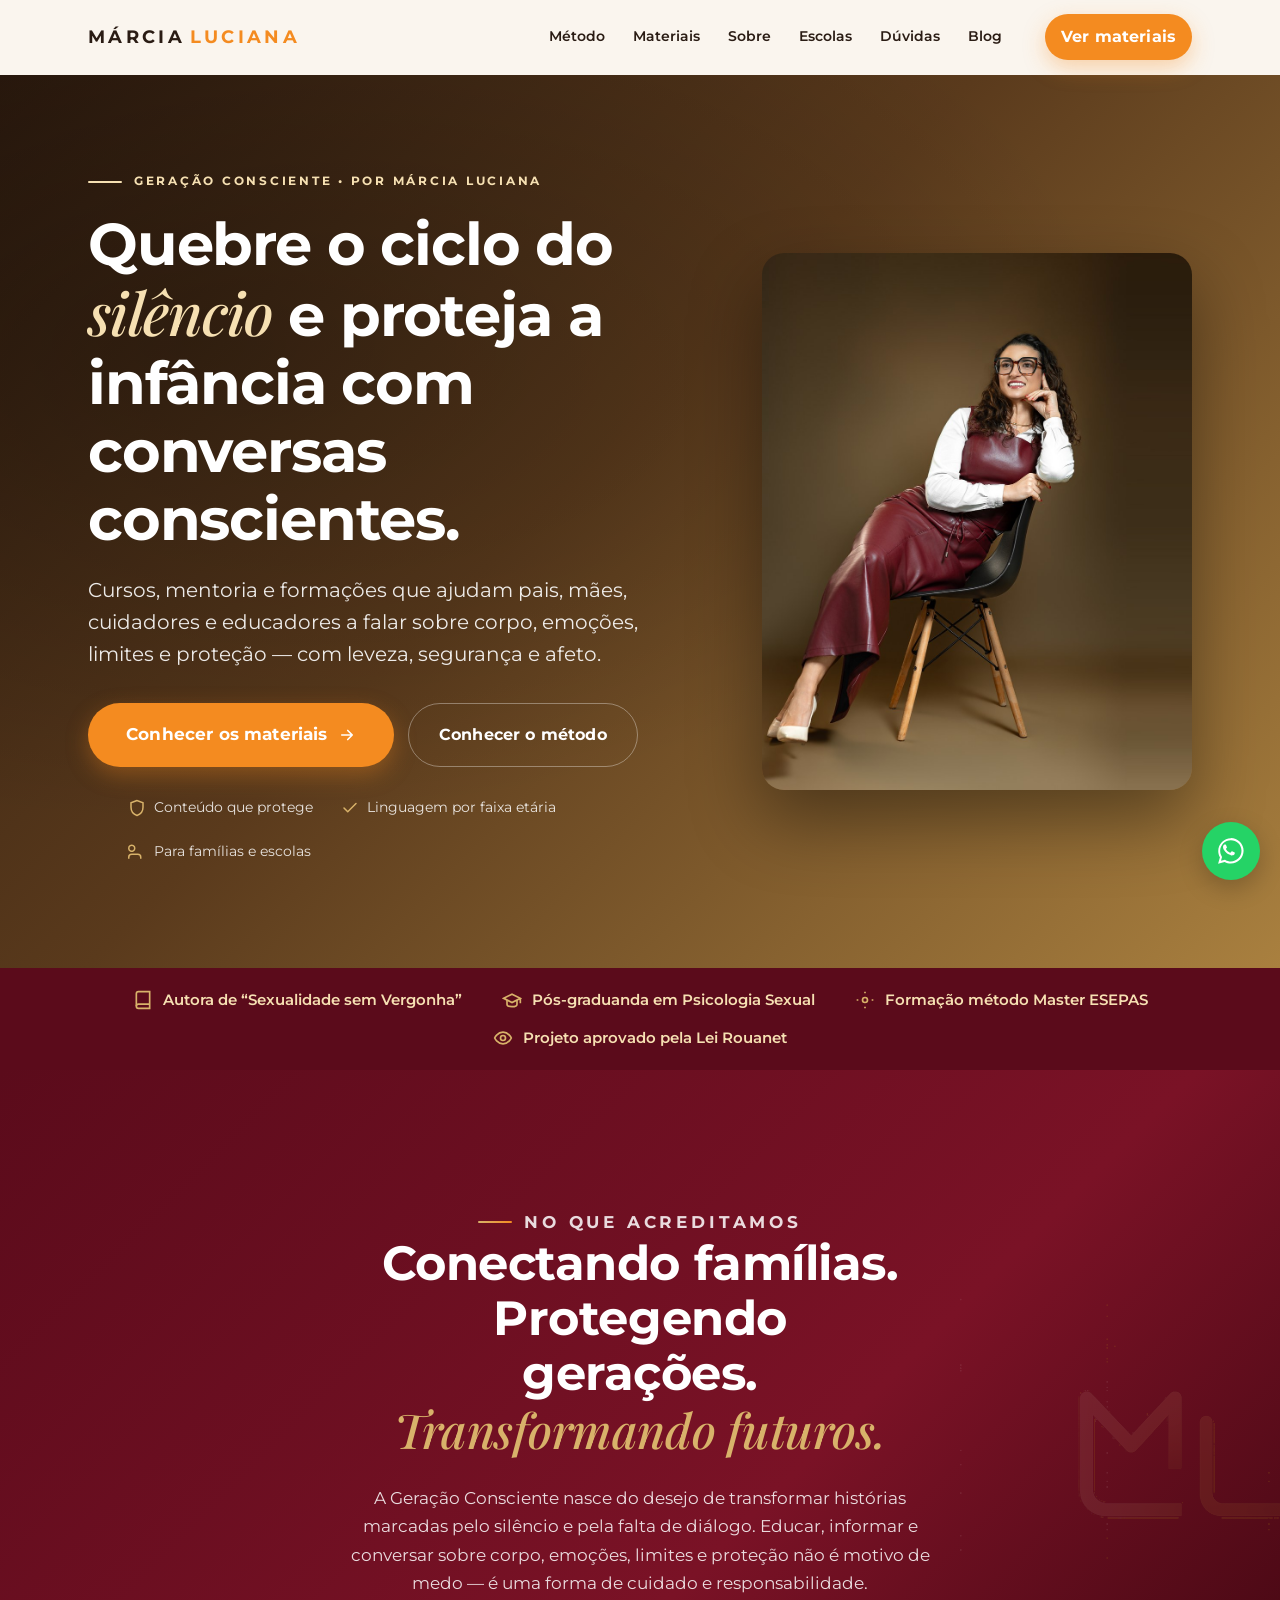
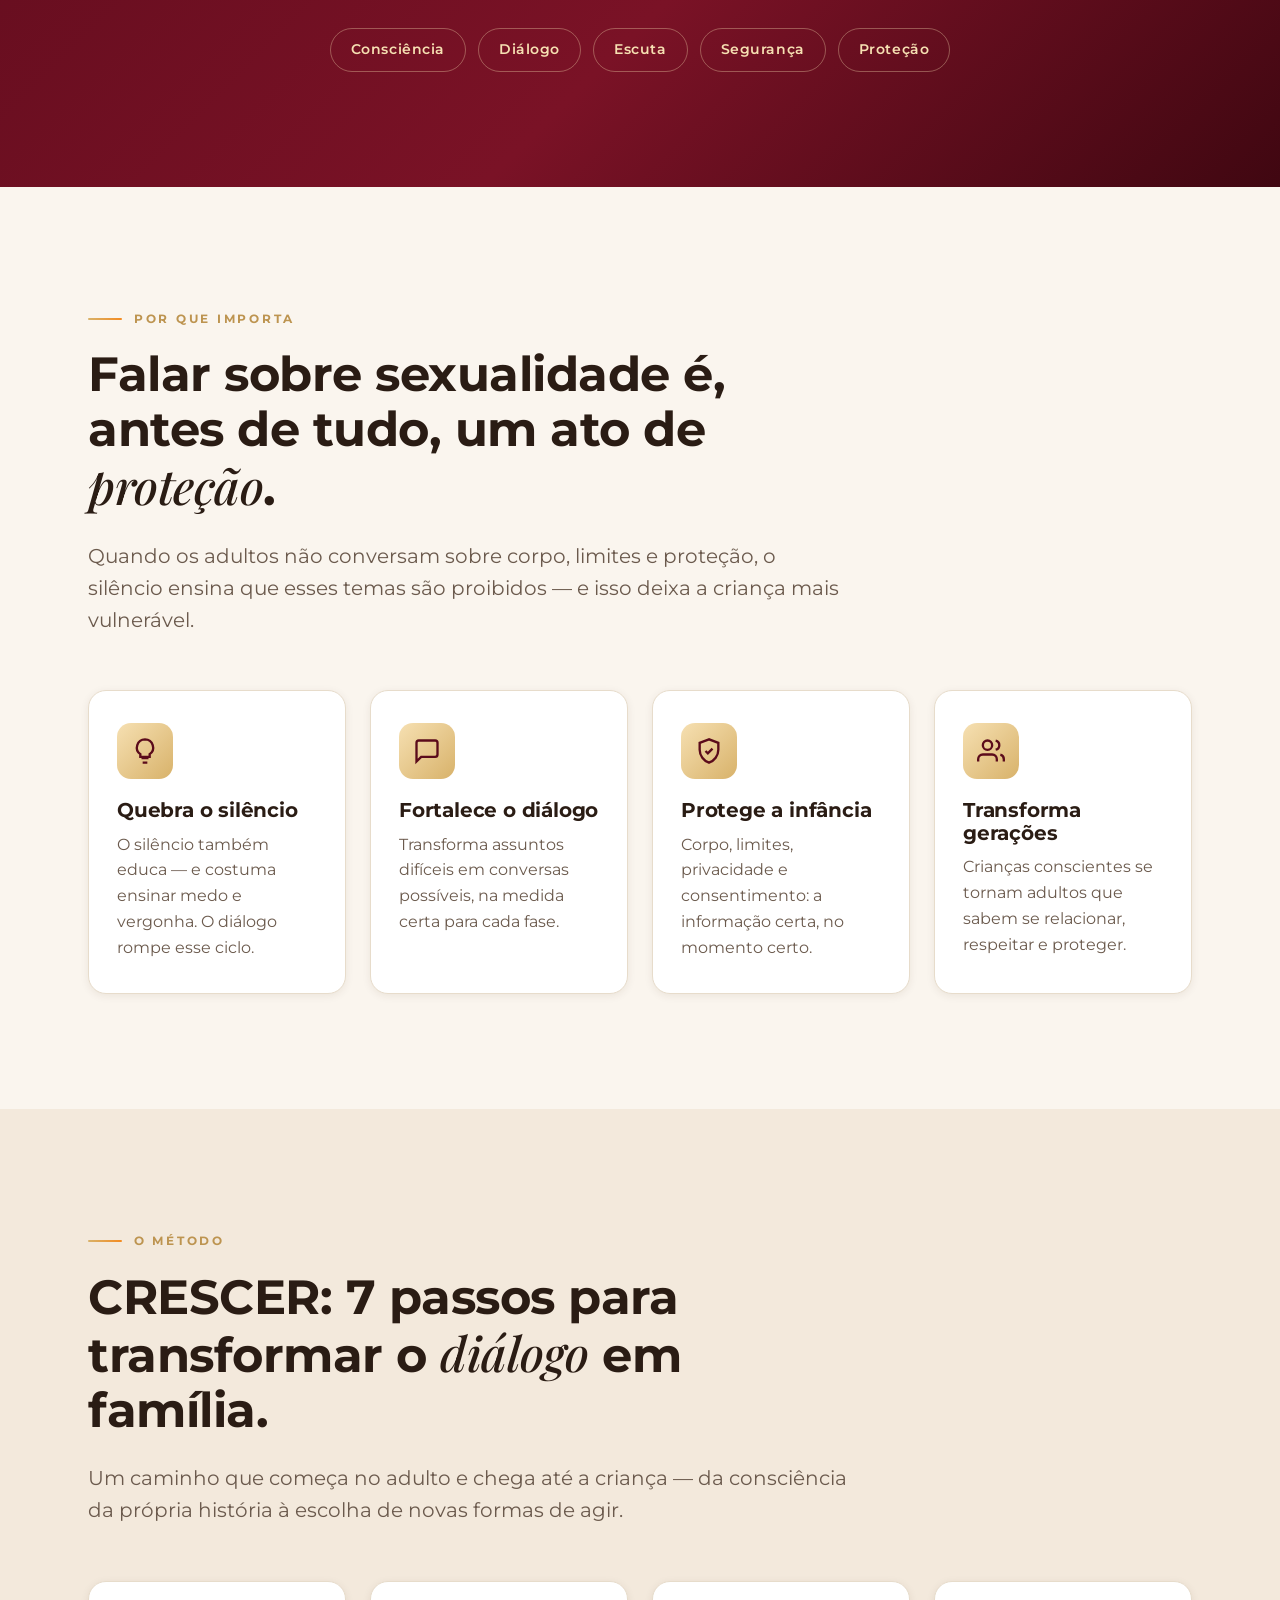
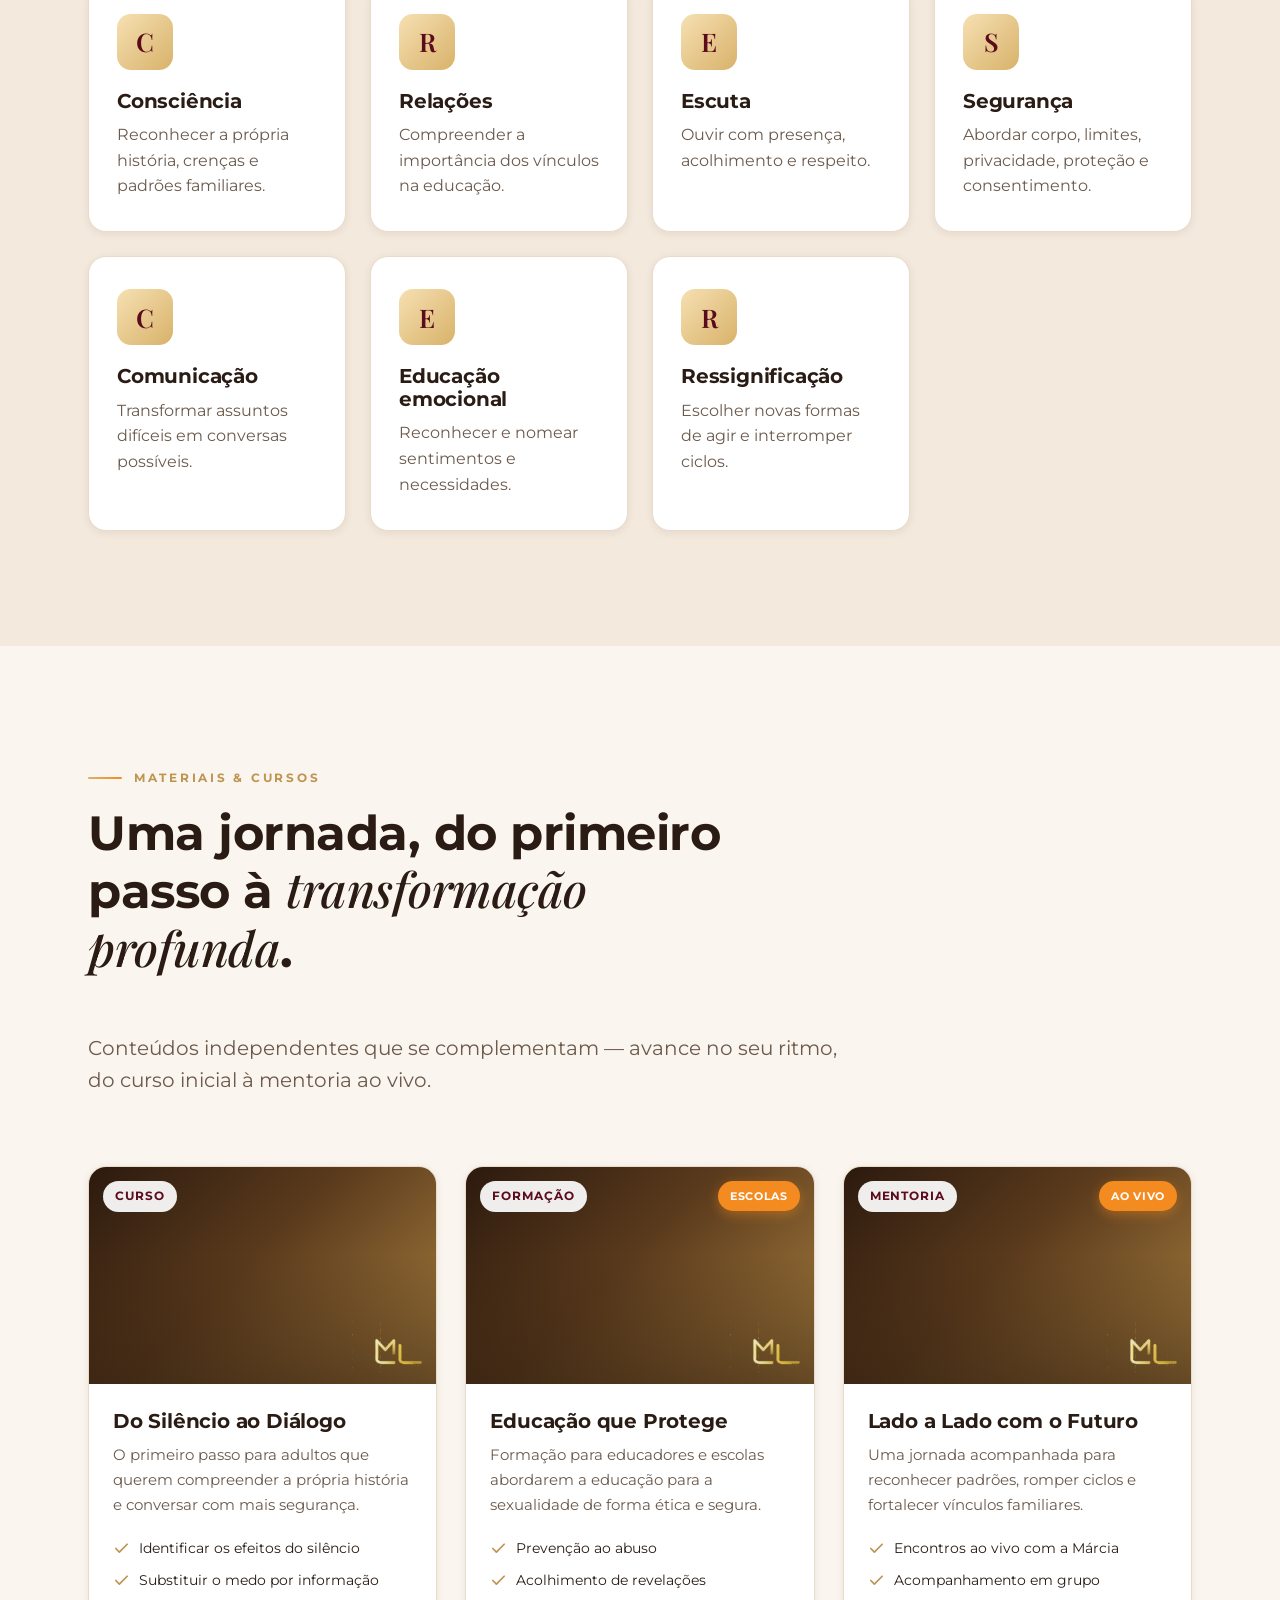
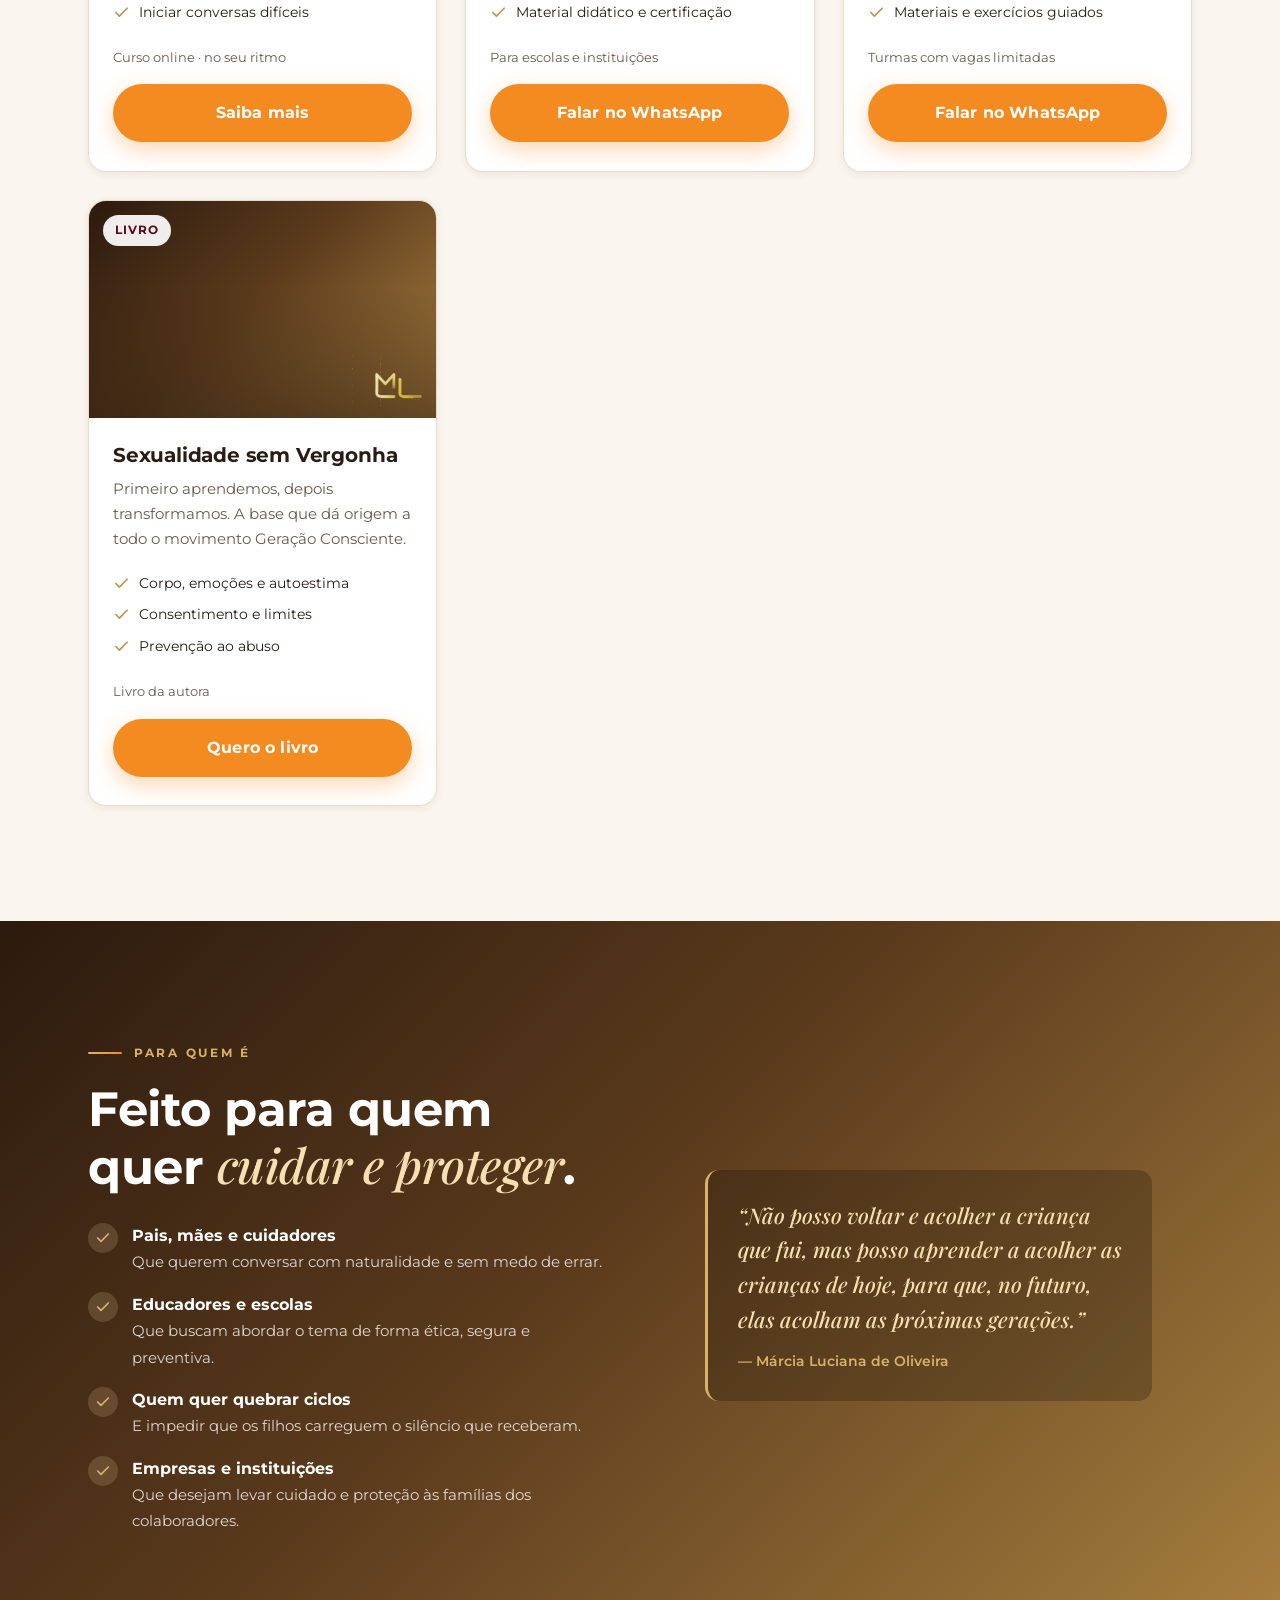
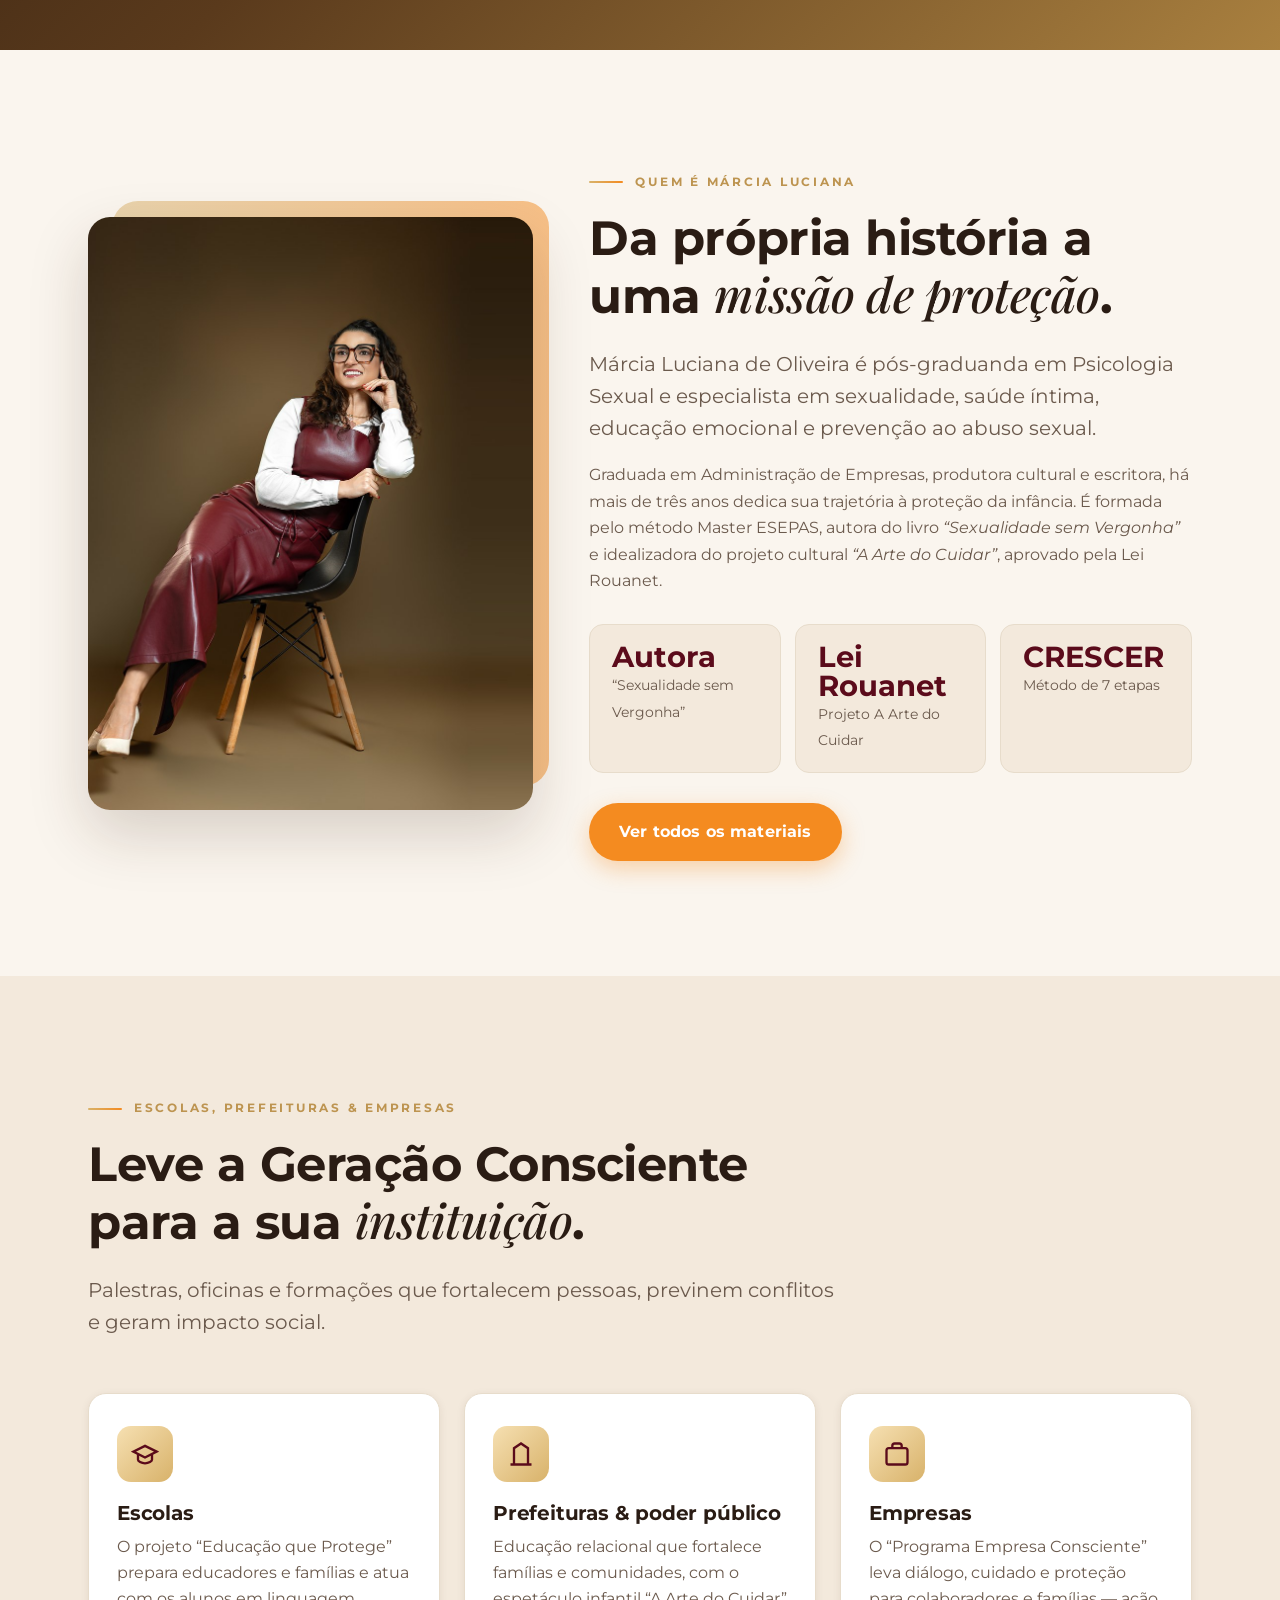
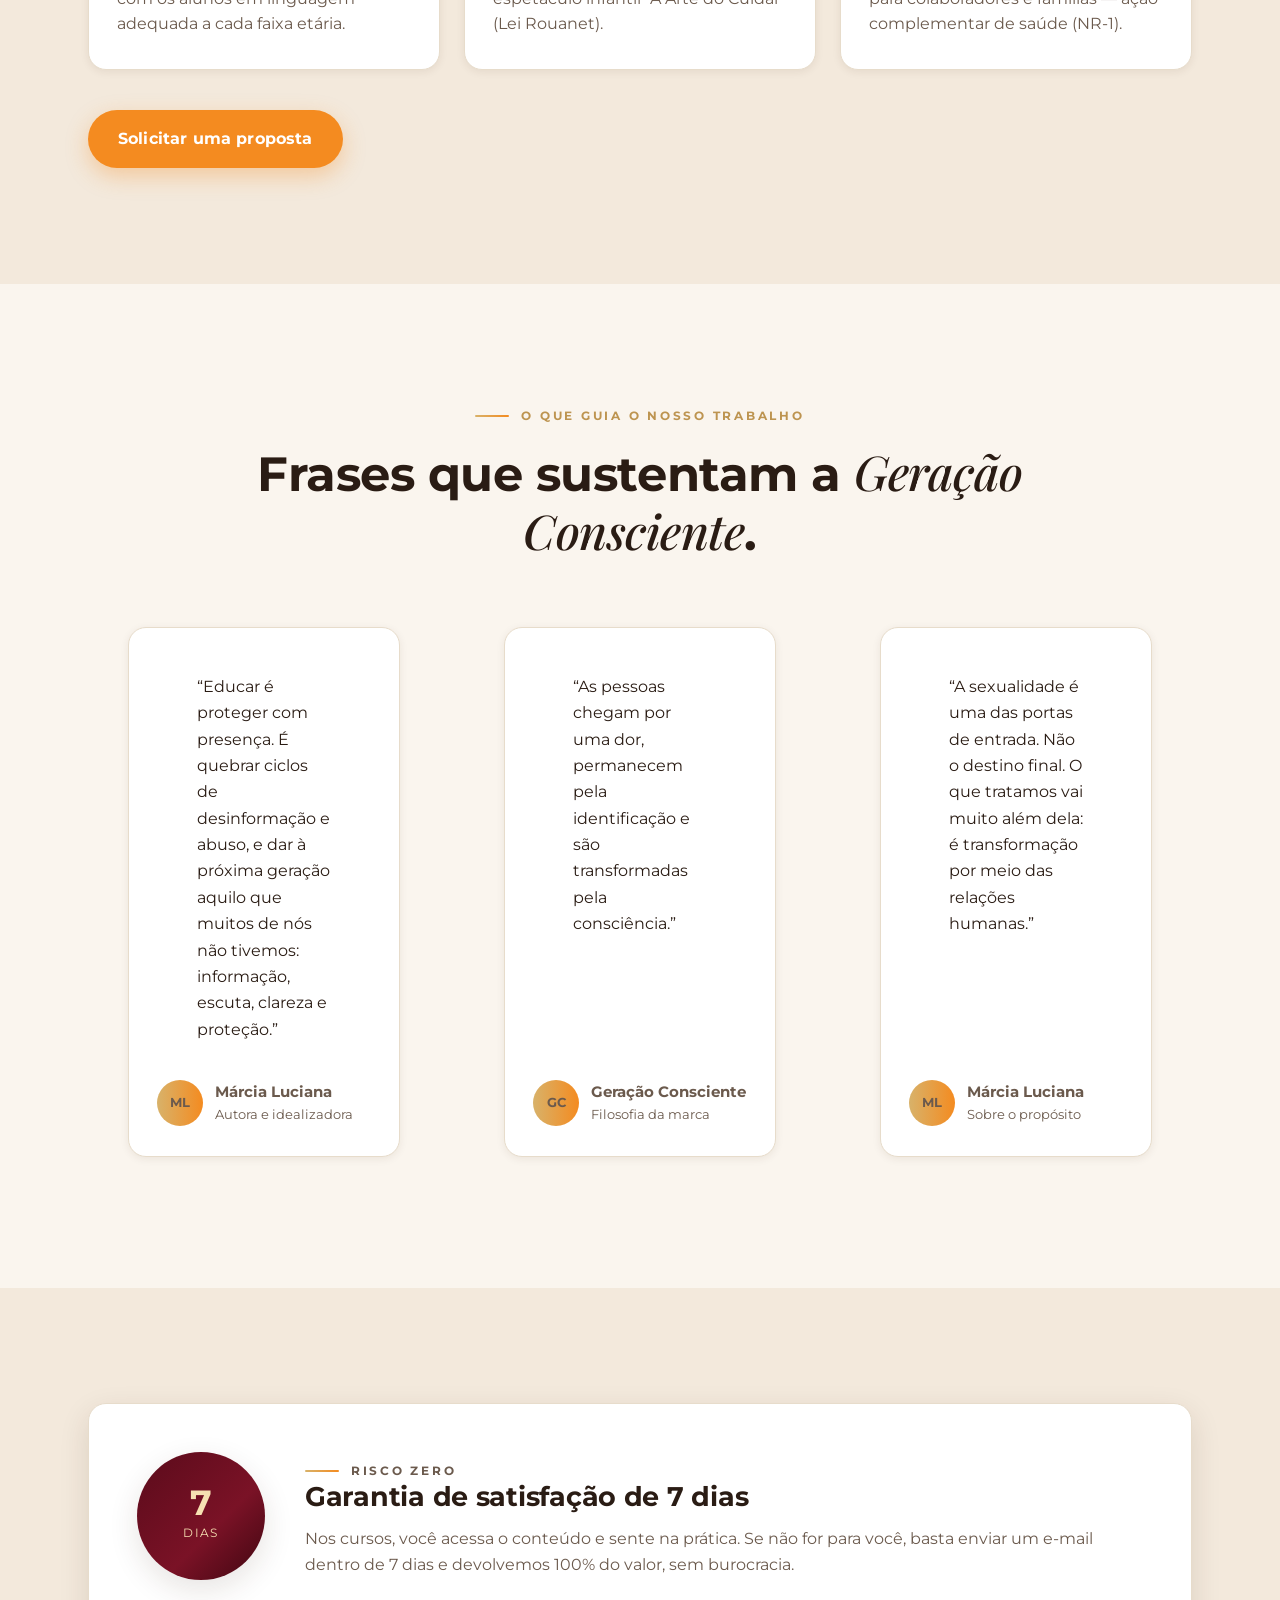
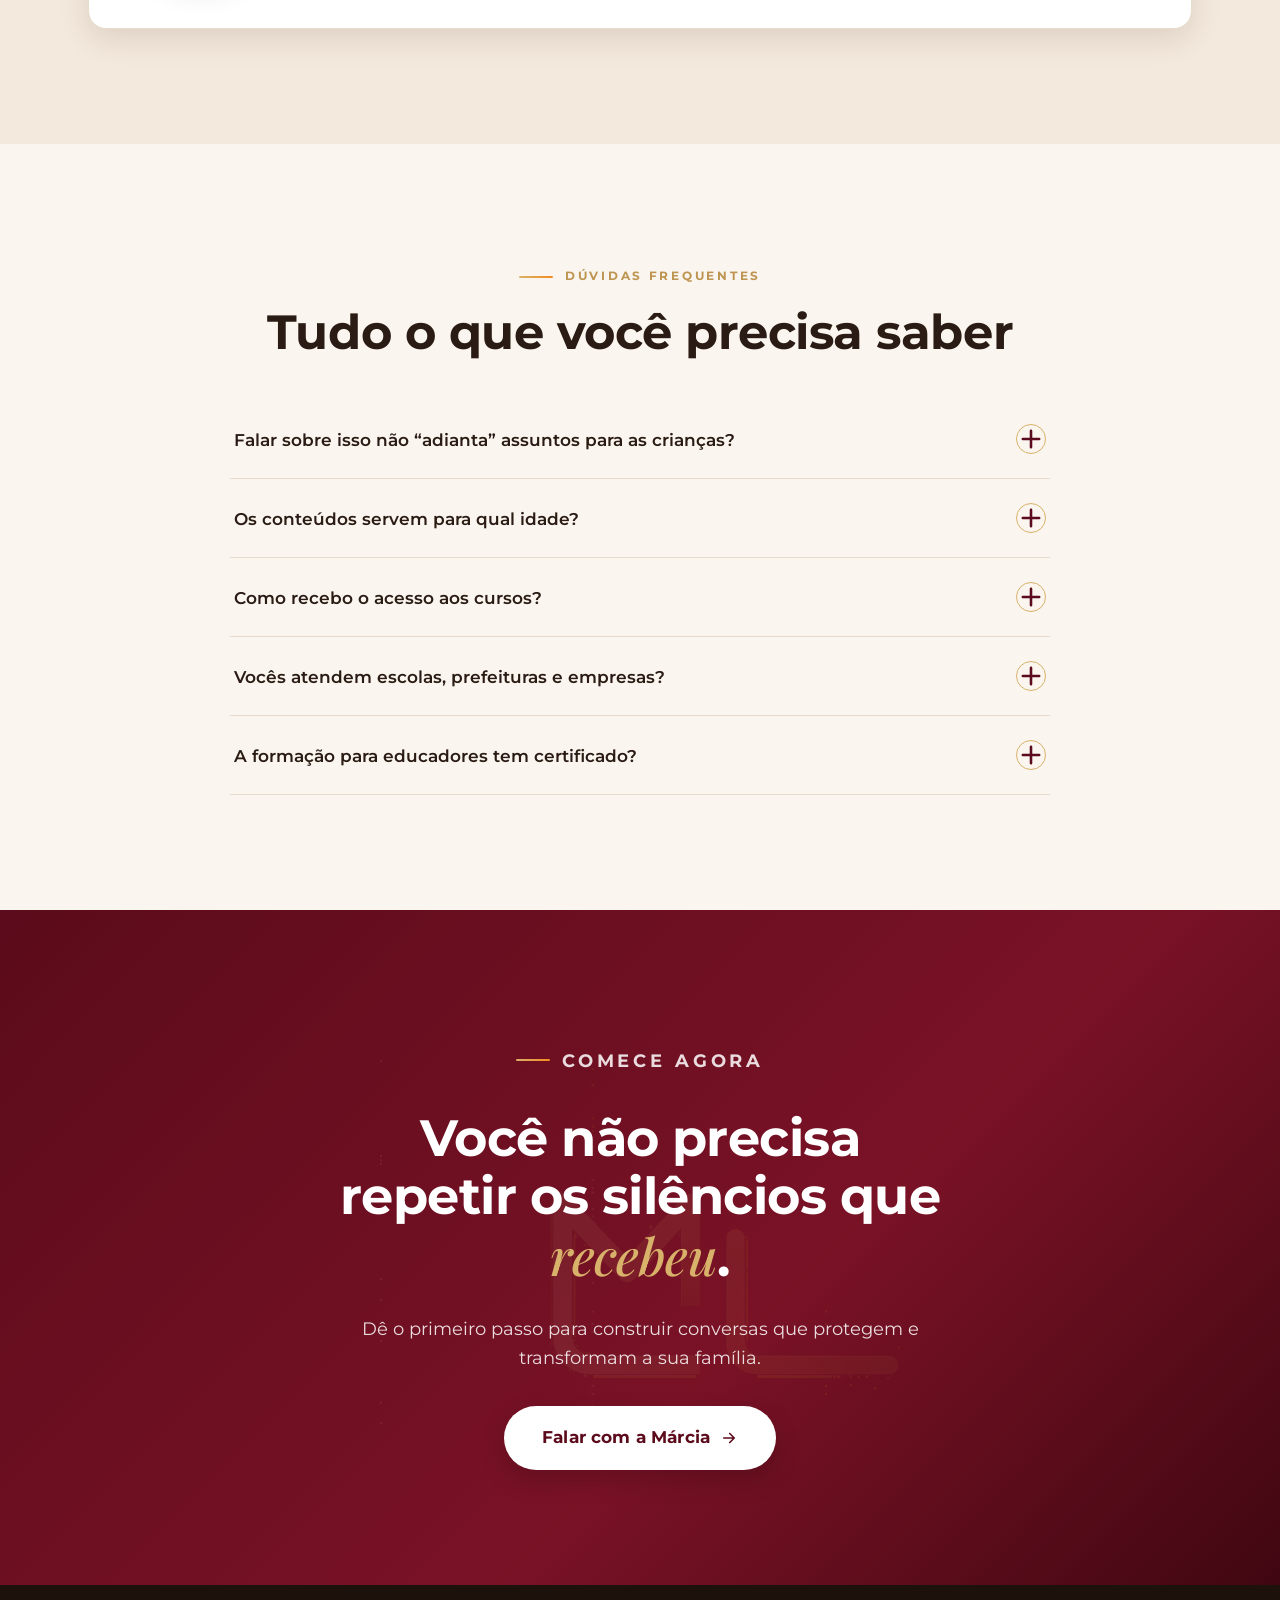
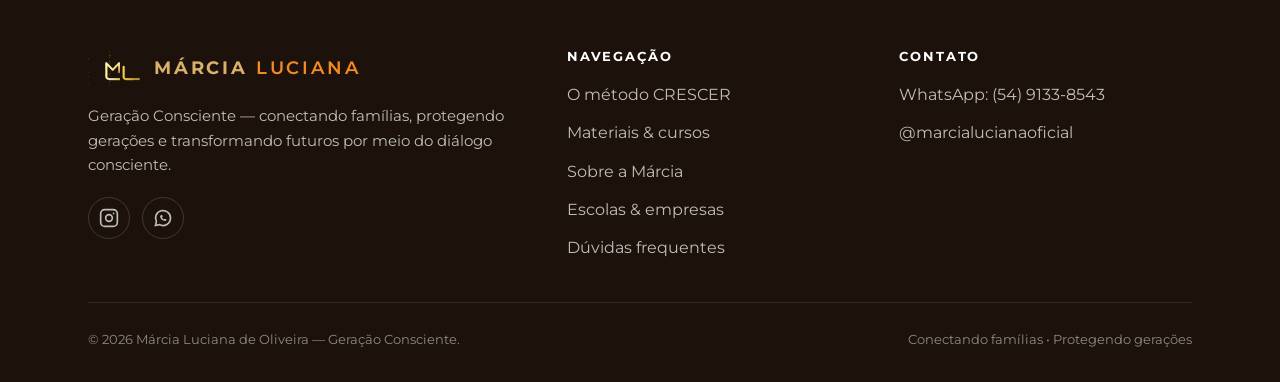
<file: index.html>
<!DOCTYPE html>
<html lang="pt-BR">
<head>
  <meta charset="UTF-8" />
  <meta name="viewport" content="width=device-width, initial-scale=1.0" />
  <meta name="theme-color" content="#5b0b1b" />

  <!-- ===================== SEO ===================== -->
  <title>Márcia Luciana | Geração Consciente — diálogo e proteção em família</title>
  <meta name="description" content="Geração Consciente, por Márcia Luciana: cursos, mentoria e formações que ajudam famílias e escolas a falar sobre corpo, emoções, limites e proteção — quebrando o ciclo do silêncio e prevenindo o abuso." />
  <meta name="author" content="Márcia Luciana de Oliveira" />
  <link rel="canonical" href="https://www.marcialuciana.com.br/" />

  <!-- Open Graph / redes sociais -->
  <meta property="og:type" content="website" />
  <meta property="og:locale" content="pt_BR" />
  <meta property="og:title" content="Márcia Luciana | Geração Consciente" />
  <meta property="og:description" content="Quebre o ciclo do silêncio e proteja a infância com conversas conscientes sobre corpo, emoções, limites e proteção." />
  <meta property="og:image" content="assets/img/marcia-hero.jpg" />
  <meta name="twitter:card" content="summary_large_image" />

  <!-- Favicon -->
  <link rel="icon" type="image/png" href="assets/img/favicon.png" />
  <link rel="apple-touch-icon" href="assets/img/favicon.png" />

  <!-- Fontes -->
  <link rel="preconnect" href="https://fonts.googleapis.com" />
  <link rel="preconnect" href="https://fonts.gstatic.com" crossorigin />
  <link href="https://fonts.googleapis.com/css2?family=Montserrat:ital,wght@0,300;0,400;0,500;0,600;0,700;0,800;1,400&family=Playfair+Display:ital,wght@1,500;1,600&display=swap" rel="stylesheet" />

  <link rel="stylesheet" href="assets/css/styles.css?v=11" />
  <script src="assets/js/pixel.js?v=1"></script>

  <!-- Dados estruturados (SEO) -->
  <script type="application/ld+json">
  {
    "@context": "https://schema.org",
    "@type": "Person",
    "name": "Márcia Luciana de Oliveira",
    "jobTitle": "Especialista em sexualidade, educação emocional e prevenção ao abuso sexual",
    "description": "Pós-graduanda em Psicologia Sexual, autora do livro Sexualidade sem Vergonha e idealizadora do movimento Geração Consciente.",
    "image": "assets/img/marcia-hero.jpg",
    "url": "https://www.marcialuciana.com.br/"
  }
  </script>
</head>
<body>
  <a href="#cursos" class="btn" style="position:absolute;left:-9999px;top:0;z-index:999" onfocus="this.style.left='16px';this.style.top='16px'" onblur="this.style.left='-9999px'">Ir para os materiais</a>

  <!-- ============================ HEADER ============================ -->
  <header class="header" id="topo">
    <div class="container header__inner">
      <a href="#topo" class="brand" aria-label="Márcia Luciana - página inicial">
        <b>MÁRCIA</b> <span>LUCIANA</span>
      </a>

      <nav class="nav" id="nav" aria-label="Navegação principal">
        <a href="#metodo">Método</a>
        <a href="#cursos">Materiais</a>
        <a href="#sobre">Sobre</a>
        <a href="#escolas">Escolas</a>
        <a href="#faq">Dúvidas</a>
        <a href="blog.html">Blog</a>
      </nav>
      <a href="#cursos" class="btn header__cta">Ver materiais</a>
    </div>
  </header>

  <main>
    <!-- ============================ HERO ============================ -->
    <section class="hero" id="inicio">
      <div class="container hero__grid">
        <div class="hero__content">
          <p class="eyebrow hero__eyebrow">Geração Consciente • por Márcia Luciana</p>
          <h1>Quebre o ciclo do <span class="serif">silêncio</span> e proteja a infância com conversas conscientes.</h1>
          <p class="hero__sub">
            Cursos, mentoria e formações que ajudam pais, mães, cuidadores e educadores a falar sobre
            corpo, emoções, limites e proteção — com leveza, segurança e afeto.
          </p>

          <div class="hero__actions">
            <a href="#cursos" class="btn btn--lg">
              Conhecer os materiais
              <svg viewBox="0 0 24 24" fill="none" stroke="currentColor" stroke-width="2.2" aria-hidden="true"><path d="M5 12h14M13 6l6 6-6 6" stroke-linecap="round" stroke-linejoin="round"/></svg>
            </a>
            <a href="#metodo" class="btn btn--ghost" style="color:#fff;border-color:rgba(255,255,255,.35)">Conhecer o método</a>
          </div>

          <ul class="hero__mini">
            <li><svg viewBox="0 0 24 24" fill="none" stroke="currentColor" stroke-width="2" aria-hidden="true"><path d="M12 2 4 5v6c0 5 3.4 9.4 8 11 4.6-1.6 8-6 8-11V5l-8-3Z"/></svg> Conteúdo que protege</li>
            <li><svg viewBox="0 0 24 24" fill="none" stroke="currentColor" stroke-width="2" aria-hidden="true"><path d="M20 6 9 17l-5-5" stroke-linecap="round" stroke-linejoin="round"/></svg> Linguagem por faixa etária</li>
            <li><svg viewBox="0 0 24 24" fill="none" stroke="currentColor" stroke-width="2" aria-hidden="true"><path d="M17 21v-2a4 4 0 0 0-4-4H5a4 4 0 0 0-4 4v2M9 7a4 4 0 1 0 0 .01"/></svg> Para famílias e escolas</li>
          </ul>
        </div>

        <div class="hero__photo">
          <img src="assets/img/marcia-hero-portrait.jpg?v=6" width="1000" height="1249"
               alt="Márcia Luciana, especialista em sexualidade e prevenção ao abuso" fetchpriority="high" />
        </div>
      </div>
    </section>

    <!-- ===================== FAIXA DE CONFIANÇA ===================== -->
    <section class="trust" aria-label="Credenciais">
      <div class="container trust__inner">
        <div class="trust__item"><svg viewBox="0 0 24 24" fill="none" stroke="currentColor" stroke-width="2" aria-hidden="true"><path d="M4 19.5A2.5 2.5 0 0 1 6.5 17H20"/><path d="M6.5 2H20v20H6.5A2.5 2.5 0 0 1 4 19.5v-15A2.5 2.5 0 0 1 6.5 2Z"/></svg> Autora de “Sexualidade sem Vergonha”</div>
        <div class="trust__item"><svg viewBox="0 0 24 24" fill="none" stroke="currentColor" stroke-width="2" aria-hidden="true"><path d="M22 10v6M2 10l10-5 10 5-10 5z"/><path d="M6 12v5c0 1.7 2.7 3 6 3s6-1.3 6-3v-5"/></svg> Pós-graduanda em Psicologia Sexual</div>
        <div class="trust__item"><svg viewBox="0 0 24 24" fill="none" stroke="currentColor" stroke-width="2" aria-hidden="true"><path d="M12 15a3 3 0 1 0 0-6 3 3 0 0 0 0 6Z"/><path d="M12 2v2m0 16v2m10-10h-2M4 12H2"/></svg> Formação método Master ESEPAS</div>
        <div class="trust__item"><svg viewBox="0 0 24 24" fill="none" stroke="currentColor" stroke-width="2" aria-hidden="true"><path d="M12 15a3 3 0 1 0 0-6 3 3 0 0 0 0 6Z"/><path d="M2 12s3-7 10-7 10 7 10 7-3 7-10 7-10-7-10-7Z"/></svg> Projeto aprovado pela Lei Rouanet</div>
      </div>
    </section>

    <!-- ============================ TESE ============================ -->
    <section class="tese section">
      <img class="tese__mono" src="assets/img/ml-monograma.png" alt="" aria-hidden="true" />
      <div class="container">
        <p class="eyebrow eyebrow--center eyebrow--light">No que acreditamos</p>
        <h2>Conectando famílias. Protegendo gerações. <span class="serif">Transformando futuros.</span></h2>
        <p>
          A Geração Consciente nasce do desejo de transformar histórias marcadas pelo silêncio e pela
          falta de diálogo. Educar, informar e conversar sobre corpo, emoções, limites e proteção não é
          motivo de medo — é uma forma de cuidado e responsabilidade.
        </p>
        <div class="tese__pills">
          <span>Consciência</span>
          <span>Diálogo</span>
          <span>Escuta</span>
          <span>Segurança</span>
          <span>Proteção</span>
        </div>
      </div>
    </section>

    <!-- ========================= PILARES ========================= -->
    <section class="section">
      <div class="container">
        <div class="pillars__head reveal">
          <p class="eyebrow">Por que importa</p>
          <h2 class="section-title">Falar sobre sexualidade é, antes de tudo, um ato de <span class="serif">proteção</span>.</h2>
          <p class="lead">Quando os adultos não conversam sobre corpo, limites e proteção, o silêncio ensina que esses temas são proibidos — e isso deixa a criança mais vulnerável.</p>
        </div>

        <div class="pillars__grid">
          <article class="pillar reveal">
            <div class="pillar__icon"><svg viewBox="0 0 24 24" fill="none" stroke="currentColor" stroke-width="2" aria-hidden="true"><path d="M9 18h6M10 22h4M12 2a7 7 0 0 0-4 12.7V17h8v-2.3A7 7 0 0 0 12 2Z"/></svg></div>
            <h3>Quebra o silêncio</h3>
            <p>O silêncio também educa — e costuma ensinar medo e vergonha. O diálogo rompe esse ciclo.</p>
          </article>
          <article class="pillar reveal">
            <div class="pillar__icon"><svg viewBox="0 0 24 24" fill="none" stroke="currentColor" stroke-width="2" aria-hidden="true"><path d="M21 15a2 2 0 0 1-2 2H7l-4 4V5a2 2 0 0 1 2-2h14a2 2 0 0 1 2 2Z"/></svg></div>
            <h3>Fortalece o diálogo</h3>
            <p>Transforma assuntos difíceis em conversas possíveis, na medida certa para cada fase.</p>
          </article>
          <article class="pillar reveal">
            <div class="pillar__icon"><svg viewBox="0 0 24 24" fill="none" stroke="currentColor" stroke-width="2" aria-hidden="true"><path d="M12 2 4 5v6c0 5 3.4 9.4 8 11 4.6-1.6 8-6 8-11V5l-8-3Z"/><path d="m9 12 2 2 4-4"/></svg></div>
            <h3>Protege a infância</h3>
            <p>Corpo, limites, privacidade e consentimento: a informação certa, no momento certo.</p>
          </article>
          <article class="pillar reveal">
            <div class="pillar__icon"><svg viewBox="0 0 24 24" fill="none" stroke="currentColor" stroke-width="2" aria-hidden="true"><path d="M17 21v-2a4 4 0 0 0-4-4H5a4 4 0 0 0-4 4v2"/><circle cx="9" cy="7" r="4"/><path d="M23 21v-2a4 4 0 0 0-3-3.9M16 3.1a4 4 0 0 1 0 7.8"/></svg></div>
            <h3>Transforma gerações</h3>
            <p>Crianças conscientes se tornam adultos que sabem se relacionar, respeitar e proteger.</p>
          </article>
        </div>
      </div>
    </section>

    <!-- ====================== MÉTODO CRESCER ====================== -->
    <section class="section section--areia2" id="metodo">
      <div class="container">
        <div class="pillars__head reveal">
          <p class="eyebrow">O método</p>
          <h2 class="section-title">CRESCER: 7 passos para transformar o <span class="serif">diálogo</span> em família.</h2>
          <p class="lead">Um caminho que começa no adulto e chega até a criança — da consciência da própria história à escolha de novas formas de agir.</p>
        </div>

        <div class="pillars__grid">
          <article class="pillar reveal"><div class="pillar__icon"><span style="font-family:var(--font-serif);font-size:1.6rem;font-weight:600">C</span></div><h3>Consciência</h3><p>Reconhecer a própria história, crenças e padrões familiares.</p></article>
          <article class="pillar reveal"><div class="pillar__icon"><span style="font-family:var(--font-serif);font-size:1.6rem;font-weight:600">R</span></div><h3>Relações</h3><p>Compreender a importância dos vínculos na educação.</p></article>
          <article class="pillar reveal"><div class="pillar__icon"><span style="font-family:var(--font-serif);font-size:1.6rem;font-weight:600">E</span></div><h3>Escuta</h3><p>Ouvir com presença, acolhimento e respeito.</p></article>
          <article class="pillar reveal"><div class="pillar__icon"><span style="font-family:var(--font-serif);font-size:1.6rem;font-weight:600">S</span></div><h3>Segurança</h3><p>Abordar corpo, limites, privacidade, proteção e consentimento.</p></article>
          <article class="pillar reveal"><div class="pillar__icon"><span style="font-family:var(--font-serif);font-size:1.6rem;font-weight:600">C</span></div><h3>Comunicação</h3><p>Transformar assuntos difíceis em conversas possíveis.</p></article>
          <article class="pillar reveal"><div class="pillar__icon"><span style="font-family:var(--font-serif);font-size:1.6rem;font-weight:600">E</span></div><h3>Educação emocional</h3><p>Reconhecer e nomear sentimentos e necessidades.</p></article>
          <article class="pillar reveal"><div class="pillar__icon"><span style="font-family:var(--font-serif);font-size:1.6rem;font-weight:600">R</span></div><h3>Ressignificação</h3><p>Escolher novas formas de agir e interromper ciclos.</p></article>
        </div>
      </div>
    </section>

    <!-- ============================ MATERIAIS ============================ -->
    <section class="section" id="cursos">
      <div class="container">
        <div class="cursos__head reveal">
          <div>
            <p class="eyebrow">Materiais &amp; cursos</p>
            <h2 class="section-title">Uma jornada, do primeiro passo à <span class="serif">transformação profunda</span>.</h2>
          </div>
          <p class="lead">Conteúdos independentes que se complementam — avance no seu ritmo, do curso inicial à mentoria ao vivo.</p>
        </div>

        <!-- Filtros por categoria -->

        <div class="cards">

          <!-- Curso — Do Silêncio ao Diálogo -->
          <article class="card reveal" data-cat="curso">
            <div class="card__media">
              <span class="card__tag">Curso</span>
              <img class="mono-water" src="assets/img/ml-monograma.png" alt="" aria-hidden="true" />
            </div>
            <div class="card__body">
              <h3>Do Silêncio ao Diálogo</h3>
              <p class="card__desc">O primeiro passo para adultos que querem compreender a própria história e conversar com mais segurança.</p>
              <ul class="card__feat">
                <li><svg viewBox="0 0 24 24" fill="none" stroke="currentColor" stroke-width="2.4" aria-hidden="true"><path d="M20 6 9 17l-5-5" stroke-linecap="round" stroke-linejoin="round"/></svg> Identificar os efeitos do silêncio</li>
                <li><svg viewBox="0 0 24 24" fill="none" stroke="currentColor" stroke-width="2.4" aria-hidden="true"><path d="M20 6 9 17l-5-5" stroke-linecap="round" stroke-linejoin="round"/></svg> Substituir o medo por informação</li>
                <li><svg viewBox="0 0 24 24" fill="none" stroke="currentColor" stroke-width="2.4" aria-hidden="true"><path d="M20 6 9 17l-5-5" stroke-linecap="round" stroke-linejoin="round"/></svg> Iniciar conversas difíceis</li>
              </ul>
              <div class="card__foot">
                <p class="card__installments" style="margin-top:0">Curso online · no seu ritmo</p>
                <a class="btn btn--block" href="curso-do-silencio-ao-dialogo.html" data-fbevent="ViewContent">Saiba mais</a>
              </div>
            </div>
          </article>

          <!-- Formação — Educação que Protege (escolas) -->
          <article class="card reveal" data-cat="escola">
            <div class="card__media">
              <span class="card__tag">Formação</span>
              <span class="card__flag">Escolas</span>
              <img class="mono-water" src="assets/img/ml-monograma.png" alt="" aria-hidden="true" />
            </div>
            <div class="card__body">
              <h3>Educação que Protege</h3>
              <p class="card__desc">Formação para educadores e escolas abordarem a educação para a sexualidade de forma ética e segura.</p>
              <ul class="card__feat">
                <li><svg viewBox="0 0 24 24" fill="none" stroke="currentColor" stroke-width="2.4" aria-hidden="true"><path d="M20 6 9 17l-5-5" stroke-linecap="round" stroke-linejoin="round"/></svg> Prevenção ao abuso</li>
                <li><svg viewBox="0 0 24 24" fill="none" stroke="currentColor" stroke-width="2.4" aria-hidden="true"><path d="M20 6 9 17l-5-5" stroke-linecap="round" stroke-linejoin="round"/></svg> Acolhimento de revelações</li>
                <li><svg viewBox="0 0 24 24" fill="none" stroke="currentColor" stroke-width="2.4" aria-hidden="true"><path d="M20 6 9 17l-5-5" stroke-linecap="round" stroke-linejoin="round"/></svg> Material didático e certificação</li>
              </ul>
              <div class="card__foot">
                <p class="card__installments" style="margin-top:0">Para escolas e instituições</p>
                <a class="btn btn--block" href="https://wa.me/555491338543?text=Ol%C3%A1%21%20Quero%20uma%20proposta%20da%20Gera%C3%A7%C3%A3o%20Consciente%20para%20a%20minha%20escola%2Finstitui%C3%A7%C3%A3o." target="_blank" rel="noopener" data-fbevent="Contact">Falar no WhatsApp</a>
              </div>
            </div>
          </article>

          <!-- Mentoria — Lado a Lado com o Futuro -->
          <article class="card reveal" data-cat="mentoria">
            <div class="card__media">
              <span class="card__tag">Mentoria</span>
              <span class="card__flag">Ao vivo</span>
              <img class="mono-water" src="assets/img/ml-monograma.png" alt="" aria-hidden="true" />
            </div>
            <div class="card__body">
              <h3>Lado a Lado com o Futuro</h3>
              <p class="card__desc">Uma jornada acompanhada para reconhecer padrões, romper ciclos e fortalecer vínculos familiares.</p>
              <ul class="card__feat">
                <li><svg viewBox="0 0 24 24" fill="none" stroke="currentColor" stroke-width="2.4" aria-hidden="true"><path d="M20 6 9 17l-5-5" stroke-linecap="round" stroke-linejoin="round"/></svg> Encontros ao vivo com a Márcia</li>
                <li><svg viewBox="0 0 24 24" fill="none" stroke="currentColor" stroke-width="2.4" aria-hidden="true"><path d="M20 6 9 17l-5-5" stroke-linecap="round" stroke-linejoin="round"/></svg> Acompanhamento em grupo</li>
                <li><svg viewBox="0 0 24 24" fill="none" stroke="currentColor" stroke-width="2.4" aria-hidden="true"><path d="M20 6 9 17l-5-5" stroke-linecap="round" stroke-linejoin="round"/></svg> Materiais e exercícios guiados</li>
              </ul>
              <div class="card__foot">
                <p class="card__installments" style="margin-top:0">Turmas com vagas limitadas</p>
                <a class="btn btn--block" href="https://wa.me/555491338543?text=Ol%C3%A1%21%20Tenho%20interesse%20na%20mentoria%20Lado%20a%20Lado%20com%20o%20Futuro." target="_blank" rel="noopener" data-fbevent="Contact">Falar no WhatsApp</a>
              </div>
            </div>
          </article>

          <!-- Livro — Sexualidade sem Vergonha -->
          <article class="card reveal" data-cat="livro">
            <div class="card__media">
              <span class="card__tag">Livro</span>
              <img class="mono-water" src="assets/img/ml-monograma.png" alt="" aria-hidden="true" />
            </div>
            <div class="card__body">
              <h3>Sexualidade sem Vergonha</h3>
              <p class="card__desc">Primeiro aprendemos, depois transformamos. A base que dá origem a todo o movimento Geração Consciente.</p>
              <ul class="card__feat">
                <li><svg viewBox="0 0 24 24" fill="none" stroke="currentColor" stroke-width="2.4" aria-hidden="true"><path d="M20 6 9 17l-5-5" stroke-linecap="round" stroke-linejoin="round"/></svg> Corpo, emoções e autoestima</li>
                <li><svg viewBox="0 0 24 24" fill="none" stroke="currentColor" stroke-width="2.4" aria-hidden="true"><path d="M20 6 9 17l-5-5" stroke-linecap="round" stroke-linejoin="round"/></svg> Consentimento e limites</li>
                <li><svg viewBox="0 0 24 24" fill="none" stroke="currentColor" stroke-width="2.4" aria-hidden="true"><path d="M20 6 9 17l-5-5" stroke-linecap="round" stroke-linejoin="round"/></svg> Prevenção ao abuso</li>
              </ul>
              <div class="card__foot">
                <p class="card__installments" style="margin-top:0">Livro da autora</p>
                <a class="btn btn--block" href="https://wa.me/555491338543?text=Ol%C3%A1%21%20Quero%20saber%20como%20adquirir%20o%20livro%20Sexualidade%20sem%20Vergonha." target="_blank" rel="noopener" data-fbevent="Contact">Quero o livro</a>
              </div>
            </div>
          </article>

        </div>
      </div>
    </section>

    <!-- ========================= PARA QUEM É ========================= -->
    <section class="para section" id="para-quem">
      <div class="container para__grid">
        <div class="reveal">
          <p class="eyebrow eyebrow--light">Para quem é</p>
          <h2 class="section-title" style="color:#fff">Feito para quem quer <span class="serif" style="color:var(--creme)">cuidar e proteger</span>.</h2>
          <ul class="para__list">
            <li>
              <span class="chk"><svg viewBox="0 0 24 24" fill="none" stroke="currentColor" stroke-width="2.5" aria-hidden="true"><path d="M20 6 9 17l-5-5" stroke-linecap="round" stroke-linejoin="round"/></svg></span>
              <div><strong>Pais, mães e cuidadores</strong><span>Que querem conversar com naturalidade e sem medo de errar.</span></div>
            </li>
            <li>
              <span class="chk"><svg viewBox="0 0 24 24" fill="none" stroke="currentColor" stroke-width="2.5" aria-hidden="true"><path d="M20 6 9 17l-5-5" stroke-linecap="round" stroke-linejoin="round"/></svg></span>
              <div><strong>Educadores e escolas</strong><span>Que buscam abordar o tema de forma ética, segura e preventiva.</span></div>
            </li>
            <li>
              <span class="chk"><svg viewBox="0 0 24 24" fill="none" stroke="currentColor" stroke-width="2.5" aria-hidden="true"><path d="M20 6 9 17l-5-5" stroke-linecap="round" stroke-linejoin="round"/></svg></span>
              <div><strong>Quem quer quebrar ciclos</strong><span>E impedir que os filhos carreguem o silêncio que receberam.</span></div>
            </li>
            <li>
              <span class="chk"><svg viewBox="0 0 24 24" fill="none" stroke="currentColor" stroke-width="2.5" aria-hidden="true"><path d="M20 6 9 17l-5-5" stroke-linecap="round" stroke-linejoin="round"/></svg></span>
              <div><strong>Empresas e instituições</strong><span>Que desejam levar cuidado e proteção às famílias dos colaboradores.</span></div>
            </li>
          </ul>
        </div>
        <blockquote class="para__quote reveal">
          <span class="serif">“Não posso voltar e acolher a criança que fui, mas posso aprender a acolher as crianças de hoje, para que, no futuro, elas acolham as próximas gerações.”</span>
          <cite>— Márcia Luciana de Oliveira</cite>
        </blockquote>
      </div>
    </section>

    <!-- ============================ SOBRE ============================ -->
    <section class="section" id="sobre">
      <div class="container sobre__grid">
        <div class="sobre__photo reveal">
          <img src="assets/img/marcia-sobre.jpg?v=7" width="900" height="1199"
               alt="Retrato de Márcia Luciana de Oliveira" loading="lazy" />
        </div>
        <div class="reveal">
          <p class="eyebrow">Quem é Márcia Luciana</p>
          <h2 class="section-title">Da própria história a uma <span class="serif">missão de proteção</span>.</h2>
          <p class="lead" style="margin-bottom:18px">
            Márcia Luciana de Oliveira é pós-graduanda em Psicologia Sexual e especialista em sexualidade,
            saúde íntima, educação emocional e prevenção ao abuso sexual.
          </p>
          <p style="color:var(--tinta-suave);margin:0 0 8px">
            Graduada em Administração de Empresas, produtora cultural e escritora, há mais de três anos
            dedica sua trajetória à proteção da infância. É formada pelo método Master ESEPAS, autora do
            livro <em>“Sexualidade sem Vergonha”</em> e idealizadora do projeto cultural
            <em>“A Arte do Cuidar”</em>, aprovado pela Lei Rouanet.
          </p>

          <div class="sobre__stats">
            <div class="sobre__stat"><b>Autora</b><span>“Sexualidade sem Vergonha”</span></div>
            <div class="sobre__stat"><b>Lei Rouanet</b><span>Projeto A Arte do Cuidar</span></div>
            <div class="sobre__stat"><b>CRESCER</b><span>Método de 7 etapas</span></div>
          </div>

          <div style="margin-top:30px">
            <a href="#cursos" class="btn">Ver todos os materiais</a>
          </div>
        </div>
      </div>
    </section>

    <!-- ==================== ESCOLAS & EMPRESAS ==================== -->
    <section class="section section--areia2" id="escolas">
      <div class="container">
        <div class="pillars__head reveal">
          <p class="eyebrow">Escolas, prefeituras &amp; empresas</p>
          <h2 class="section-title">Leve a Geração Consciente para a sua <span class="serif">instituição</span>.</h2>
          <p class="lead">Palestras, oficinas e formações que fortalecem pessoas, previnem conflitos e geram impacto social.</p>
        </div>

        <div class="pillars__grid">
          <article class="pillar reveal">
            <div class="pillar__icon"><svg viewBox="0 0 24 24" fill="none" stroke="currentColor" stroke-width="2" aria-hidden="true"><path d="M22 10 12 5 2 10l10 5 10-5Z"/><path d="M6 12v5c0 1 2.7 3 6 3s6-2 6-3v-5"/></svg></div>
            <h3>Escolas</h3>
            <p>O projeto “Educação que Protege” prepara educadores e famílias e atua com os alunos em linguagem adequada a cada faixa etária.</p>
          </article>
          <article class="pillar reveal">
            <div class="pillar__icon"><svg viewBox="0 0 24 24" fill="none" stroke="currentColor" stroke-width="2" aria-hidden="true"><path d="M3 21h18M6 21V7l6-4 6 4v14M9 9h.01M15 9h.01M9 13h.01M15 13h.01"/></svg></div>
            <h3>Prefeituras &amp; poder público</h3>
            <p>Educação relacional que fortalece famílias e comunidades, com o espetáculo infantil “A Arte do Cuidar” (Lei Rouanet).</p>
          </article>
          <article class="pillar reveal">
            <div class="pillar__icon"><svg viewBox="0 0 24 24" fill="none" stroke="currentColor" stroke-width="2" aria-hidden="true"><rect x="3" y="7" width="18" height="14" rx="2"/><path d="M8 7V5a2 2 0 0 1 2-2h4a2 2 0 0 1 2 2v2"/></svg></div>
            <h3>Empresas</h3>
            <p>O “Programa Empresa Consciente” leva diálogo, cuidado e proteção para colaboradores e famílias — ação complementar de saúde (NR-1).</p>
          </article>
        </div>

        <div style="margin-top:40px" class="reveal">
          <a href="https://wa.me/555491338543?text=Ol%C3%A1%21%20Quero%20uma%20proposta%20da%20Gera%C3%A7%C3%A3o%20Consciente%20para%20a%20minha%20escola%2Finstitui%C3%A7%C3%A3o." target="_blank" rel="noopener" data-fbevent="Contact" class="btn">Solicitar uma proposta</a>
        </div>
      </div>
    </section>

    <!-- ========================= FRASES QUE GUIAM ========================= -->
    <section class="section" id="depoimentos">
      <div class="container">
        <div class="reveal" style="text-align:center;margin-bottom:50px">
          <p class="eyebrow eyebrow--center">O que guia o nosso trabalho</p>
          <h2 class="section-title section-title--center">Frases que sustentam a <span class="serif">Geração Consciente</span>.</h2>
        </div>
        <div class="depo__grid">
          <figure class="depo reveal">
            <blockquote><p>“Educar é proteger com presença. É quebrar ciclos de desinformação e abuso, e dar à próxima geração aquilo que muitos de nós não tivemos: informação, escuta, clareza e proteção.”</p></blockquote>
            <figcaption class="depo__who"><span class="depo__avatar">ML</span><span><b>Márcia Luciana</b><span>Autora e idealizadora</span></span></figcaption>
          </figure>
          <figure class="depo reveal">
            <blockquote><p>“As pessoas chegam por uma dor, permanecem pela identificação e são transformadas pela consciência.”</p></blockquote>
            <figcaption class="depo__who"><span class="depo__avatar">GC</span><span><b>Geração Consciente</b><span>Filosofia da marca</span></span></figcaption>
          </figure>
          <figure class="depo reveal">
            <blockquote><p>“A sexualidade é uma das portas de entrada. Não o destino final. O que tratamos vai muito além dela: é transformação por meio das relações humanas.”</p></blockquote>
            <figcaption class="depo__who"><span class="depo__avatar">ML</span><span><b>Márcia Luciana</b><span>Sobre o propósito</span></span></figcaption>
          </figure>
        </div>
      </div>
    </section>

    <!-- ========================= GARANTIA ========================= -->
    <section class="section section--areia2">
      <div class="container">
        <div class="garantia reveal">
          <div class="garantia__inner">
            <div class="garantia__seal"><div><b>7</b><span>dias</span></div></div>
            <div>
              <p class="eyebrow">Risco zero</p>
              <h3>Garantia de satisfação de 7 dias</h3>
              <p>Nos cursos, você acessa o conteúdo e sente na prática. Se não for para você, basta enviar um e-mail dentro de 7 dias e devolvemos 100% do valor, sem burocracia.</p>
            </div>
          </div>
        </div>
      </div>
    </section>

    <!-- ============================ FAQ ============================ -->
    <section class="section" id="faq">
      <div class="container">
        <div class="reveal" style="text-align:center;margin-bottom:40px">
          <p class="eyebrow eyebrow--center">Dúvidas frequentes</p>
          <h2 class="section-title section-title--center">Tudo o que você precisa saber</h2>
        </div>

        <div class="faq reveal">
          <div class="faq__item">
            <button class="faq__q" aria-expanded="false">
              Falar sobre isso não “adianta” assuntos para as crianças?
              <span class="ic"><svg viewBox="0 0 24 24" fill="none" stroke="currentColor" stroke-width="2.2" aria-hidden="true"><path d="M12 5v14M5 12h14" stroke-linecap="round"/></svg></span>
            </button>
            <div class="faq__a"><p>Não. Falar sobre corpo, limites e proteção com linguagem adequada à idade não incentiva comportamentos — oferece informação, amplia a proteção e ajuda a criança a entender que seu corpo merece respeito.</p></div>
          </div>
          <div class="faq__item">
            <button class="faq__q" aria-expanded="false">
              Os conteúdos servem para qual idade?
              <span class="ic"><svg viewBox="0 0 24 24" fill="none" stroke="currentColor" stroke-width="2.2" aria-hidden="true"><path d="M12 5v14M5 12h14" stroke-linecap="round"/></svg></span>
            </button>
            <div class="faq__a"><p>Os materiais orientam o adulto a conversar em cada fase — primeira infância, idade escolar, pré-adolescência e adolescência — sempre com linguagem apropriada ao desenvolvimento.</p></div>
          </div>
          <div class="faq__item">
            <button class="faq__q" aria-expanded="false">
              Como recebo o acesso aos cursos?
              <span class="ic"><svg viewBox="0 0 24 24" fill="none" stroke="currentColor" stroke-width="2.2" aria-hidden="true"><path d="M12 5v14M5 12h14" stroke-linecap="round"/></svg></span>
            </button>
            <div class="faq__a"><p>Os cursos são online e você assiste no seu ritmo, pelo computador, celular ou tablet. Após a inscrição, o acesso é enviado por e-mail.</p></div>
          </div>
          <div class="faq__item">
            <button class="faq__q" aria-expanded="false">
              Vocês atendem escolas, prefeituras e empresas?
              <span class="ic"><svg viewBox="0 0 24 24" fill="none" stroke="currentColor" stroke-width="2.2" aria-hidden="true"><path d="M12 5v14M5 12h14" stroke-linecap="round"/></svg></span>
            </button>
            <div class="faq__a"><p>Sim. Há formações, palestras, oficinas e projetos culturais para instituições. Veja a seção “Escolas &amp; empresas” e solicite uma proposta pelo contato.</p></div>
          </div>
          <div class="faq__item">
            <button class="faq__q" aria-expanded="false">
              A formação para educadores tem certificado?
              <span class="ic"><svg viewBox="0 0 24 24" fill="none" stroke="currentColor" stroke-width="2.2" aria-hidden="true"><path d="M12 5v14M5 12h14" stroke-linecap="round"/></svg></span>
            </button>
            <div class="faq__a"><p>Sim. A formação “Educação que Protege” inclui material didático, aplicação prática e possibilidade de certificação.</p></div>
          </div>
        </div>
      </div>
    </section>

    <!-- ========================= CTA FINAL ========================= -->
    <section class="cta-final section">
      <img class="cta-final__mono" src="assets/img/ml-monograma.png" alt="" aria-hidden="true" />
      <div class="container">
        <p class="eyebrow eyebrow--center eyebrow--light">Comece agora</p>
        <h2>Você não precisa repetir os silêncios que <span class="serif">recebeu</span>.</h2>
        <p>Dê o primeiro passo para construir conversas que protegem e transformam a sua família.</p>
        <a href="#contato" class="btn btn--light btn--lg">
          Falar com a Márcia
          <svg viewBox="0 0 24 24" fill="none" stroke="currentColor" stroke-width="2.2" aria-hidden="true"><path d="M5 12h14M13 6l6 6-6 6" stroke-linecap="round" stroke-linejoin="round"/></svg>
        </a>
      </div>
    </section>
  </main>

  <!-- ============================ FOOTER ============================ -->
  <footer class="footer" id="contato">
    <div class="container">
      <div class="footer__grid">
        <div class="footer__brand-col">
          <div class="footer__brand">
            <img src="assets/img/ml-monograma.png" alt="Monograma Márcia Luciana" />
            <span class="name"><b>MÁRCIA</b> <span>LUCIANA</span></span>
          </div>
          <p>Geração Consciente — conectando famílias, protegendo gerações e transformando futuros por meio do diálogo consciente.</p>
          <div class="footer__social">
            <!-- Troque os href pelos perfis reais -->
            <a href="https://instagram.com/marcialucianaoficial" target="_blank" aria-label="Instagram" rel="noopener"><svg viewBox="0 0 24 24" fill="none" stroke="currentColor" stroke-width="2" aria-hidden="true"><rect x="2" y="2" width="20" height="20" rx="5"/><circle cx="12" cy="12" r="4"/><circle cx="17.5" cy="6.5" r="1" fill="currentColor" stroke="none"/></svg></a>
            <a href="https://wa.me/555491338543" target="_blank" aria-label="WhatsApp" rel="noopener"><svg viewBox="0 0 24 24" fill="none" stroke="currentColor" stroke-width="2" aria-hidden="true"><path d="M21 12a9 9 0 0 1-13.3 7.9L3 21l1.1-4.6A9 9 0 1 1 21 12Z"/><path d="M8.5 9c0 4 2.5 6.5 6.5 6.5.6 0 1-.4 1-1v-1l-2-.7-1 1a5 5 0 0 1-2.3-2.3l1-1L11 8.5H10c-.6 0-1 .4-1 1Z" fill="currentColor" stroke="none"/></svg></a>
          </div>
        </div>

        <div>
          <h4>Navegação</h4>
          <ul>
            <li><a href="#metodo">O método CRESCER</a></li>
            <li><a href="#cursos">Materiais &amp; cursos</a></li>
            <li><a href="#sobre">Sobre a Márcia</a></li>
            <li><a href="#escolas">Escolas &amp; empresas</a></li>
            <li><a href="#faq">Dúvidas frequentes</a></li>
          </ul>
        </div>

        <div>
          <h4>Contato</h4>
          <ul>
            <li><a href="https://wa.me/555491338543" target="_blank" rel="noopener">WhatsApp: (54) 9133-8543</a></li>
            <li><a href="https://instagram.com/marcialucianaoficial" target="_blank" rel="noopener">@marcialucianaoficial</a></li>
          </ul>
        </div>
      </div>

      <div class="footer__bottom">
        <span>© <span id="ano"></span> Márcia Luciana de Oliveira — Geração Consciente.</span>
        <span>Conectando famílias • Protegendo gerações</span>
      </div>
    </div>
  </footer>

  <script src="assets/js/main.js?v=6" defer></script>
  <!-- Login do painel do blog (Netlify Identity) -->
  <script src="https://identity.netlify.com/v1/netlify-identity-widget.js"></script>
  <script>
    if (window.netlifyIdentity) {
      window.netlifyIdentity.on("init", function (user) {
        if (!user) {
          window.netlifyIdentity.on("login", function () { document.location.href = "/admin/"; });
        }
      });
    }
  </script>
  <script src="assets/js/whatsapp.js" defer></script>
</body>
</html>
</file>
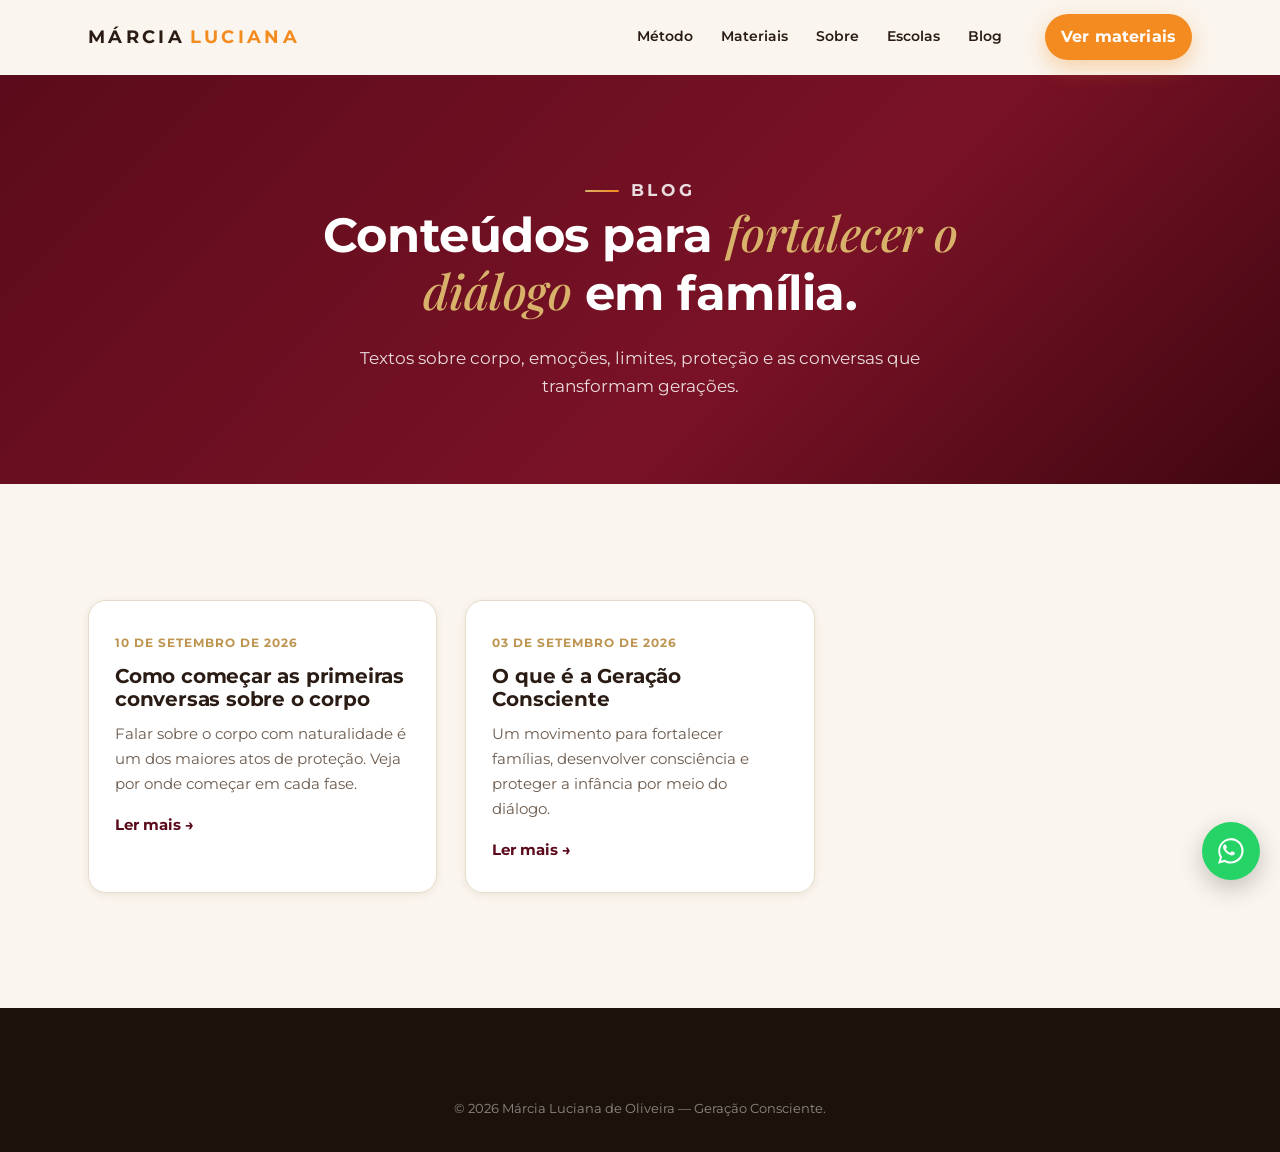
<file: blog.html>
<!DOCTYPE html>
<html lang="pt-BR">
<head>
  <meta charset="UTF-8" />
  <meta name="viewport" content="width=device-width, initial-scale=1.0" />
  <meta name="theme-color" content="#5b0b1b" />
  <title>Blog | Márcia Luciana — Geração Consciente</title>
  <meta name="description" content="Conteúdos sobre diálogo em família, educação para a sexualidade e proteção da infância, por Márcia Luciana." />
  <link rel="canonical" href="https://www.marcialuciana.com.br/blog.html" />
  <link rel="icon" type="image/png" href="assets/img/favicon.png" />
  <link rel="preconnect" href="https://fonts.googleapis.com" />
  <link rel="preconnect" href="https://fonts.gstatic.com" crossorigin />
  <link href="https://fonts.googleapis.com/css2?family=Montserrat:ital,wght@0,300;0,400;0,500;0,600;0,700;0,800;1,400&family=Playfair+Display:ital,wght@1,500;1,600&display=swap" rel="stylesheet" />
  <link rel="stylesheet" href="assets/css/styles.css?v=11" />
  <script src="assets/js/pixel.js?v=1"></script>
</head>
<body>
  <!-- HEADER -->
  <header class="header" id="topo">
    <div class="container header__inner">
      <a href="index.html" class="brand" aria-label="Márcia Luciana - página inicial"><b>MÁRCIA</b> <span>LUCIANA</span></a>
      <nav class="nav" id="nav" aria-label="Navegação principal">
        <a href="index.html#metodo">Método</a>
        <a href="index.html#cursos">Materiais</a>
        <a href="index.html#sobre">Sobre</a>
        <a href="index.html#escolas">Escolas</a>
        <a href="blog.html">Blog</a>
      </nav>
      <a href="index.html#cursos" class="btn header__cta">Ver materiais</a>
    </div>
  </header>

  <main>
    <!-- SUB-HERO -->
    <section class="subhero">
      <div class="container">
        <p class="eyebrow eyebrow--center eyebrow--light">Blog</p>
        <h1>Conteúdos para <span class="serif">fortalecer o diálogo</span> em família.</h1>
        <p>Textos sobre corpo, emoções, limites, proteção e as conversas que transformam gerações.</p>
      </div>
    </section>

    <!-- LISTA DE POSTS -->
    <section class="section">
      <div class="container">
        <div id="blog-grid" class="blog-grid" aria-live="polite">
          <p id="blog-loading" class="blog-empty">Carregando conteúdos…</p>
        </div>
      </div>
    </section>
  </main>

  <!-- FOOTER -->
  <footer class="footer" id="contato">
    <div class="container">
      <div class="footer__bottom" style="border:0;justify-content:center;text-align:center">
        <span>© <span id="ano"></span> Márcia Luciana de Oliveira — Geração Consciente.</span>
      </div>
    </div>
  </footer>

  <script>
    document.getElementById('ano').textContent = new Date().getFullYear();
    function fmtData(d){ try { return new Date(d + 'T12:00:00').toLocaleDateString('pt-BR', {day:'2-digit', month:'long', year:'numeric'}); } catch(e){ return d; } }
    fetch('blog-posts/index.json?t=' + Date.now())
      .then(function(r){ return r.json(); })
      .then(function(data){
        var posts = (data.posts || []).slice().sort(function(a,b){ return (b.date||'').localeCompare(a.date||''); });
        var grid = document.getElementById('blog-grid');
        if (!posts.length){ grid.innerHTML = '<p class="blog-empty">Em breve, novos conteúdos por aqui. 💛</p>'; return; }
        grid.innerHTML = posts.map(function(p){
          return '<article class="post-card">'
            + '<a class="post-card__link" href="post.html?p=' + encodeURIComponent(p.slug) + '">'
            + '<div class="post-card__body">'
            + '<span class="post-card__date">' + fmtData(p.date) + '</span>'
            + '<h2>' + p.title + '</h2>'
            + '<p>' + (p.excerpt || '') + '</p>'
            + '<span class="post-card__more">Ler mais →</span>'
            + '</div></a></article>';
        }).join('');
      })
      .catch(function(){
        document.getElementById('blog-grid').innerHTML = '<p class="blog-empty">Não foi possível carregar os conteúdos agora.</p>';
      });
  </script>
  <script src="assets/js/whatsapp.js" defer></script>
</body>
</html>
</file>
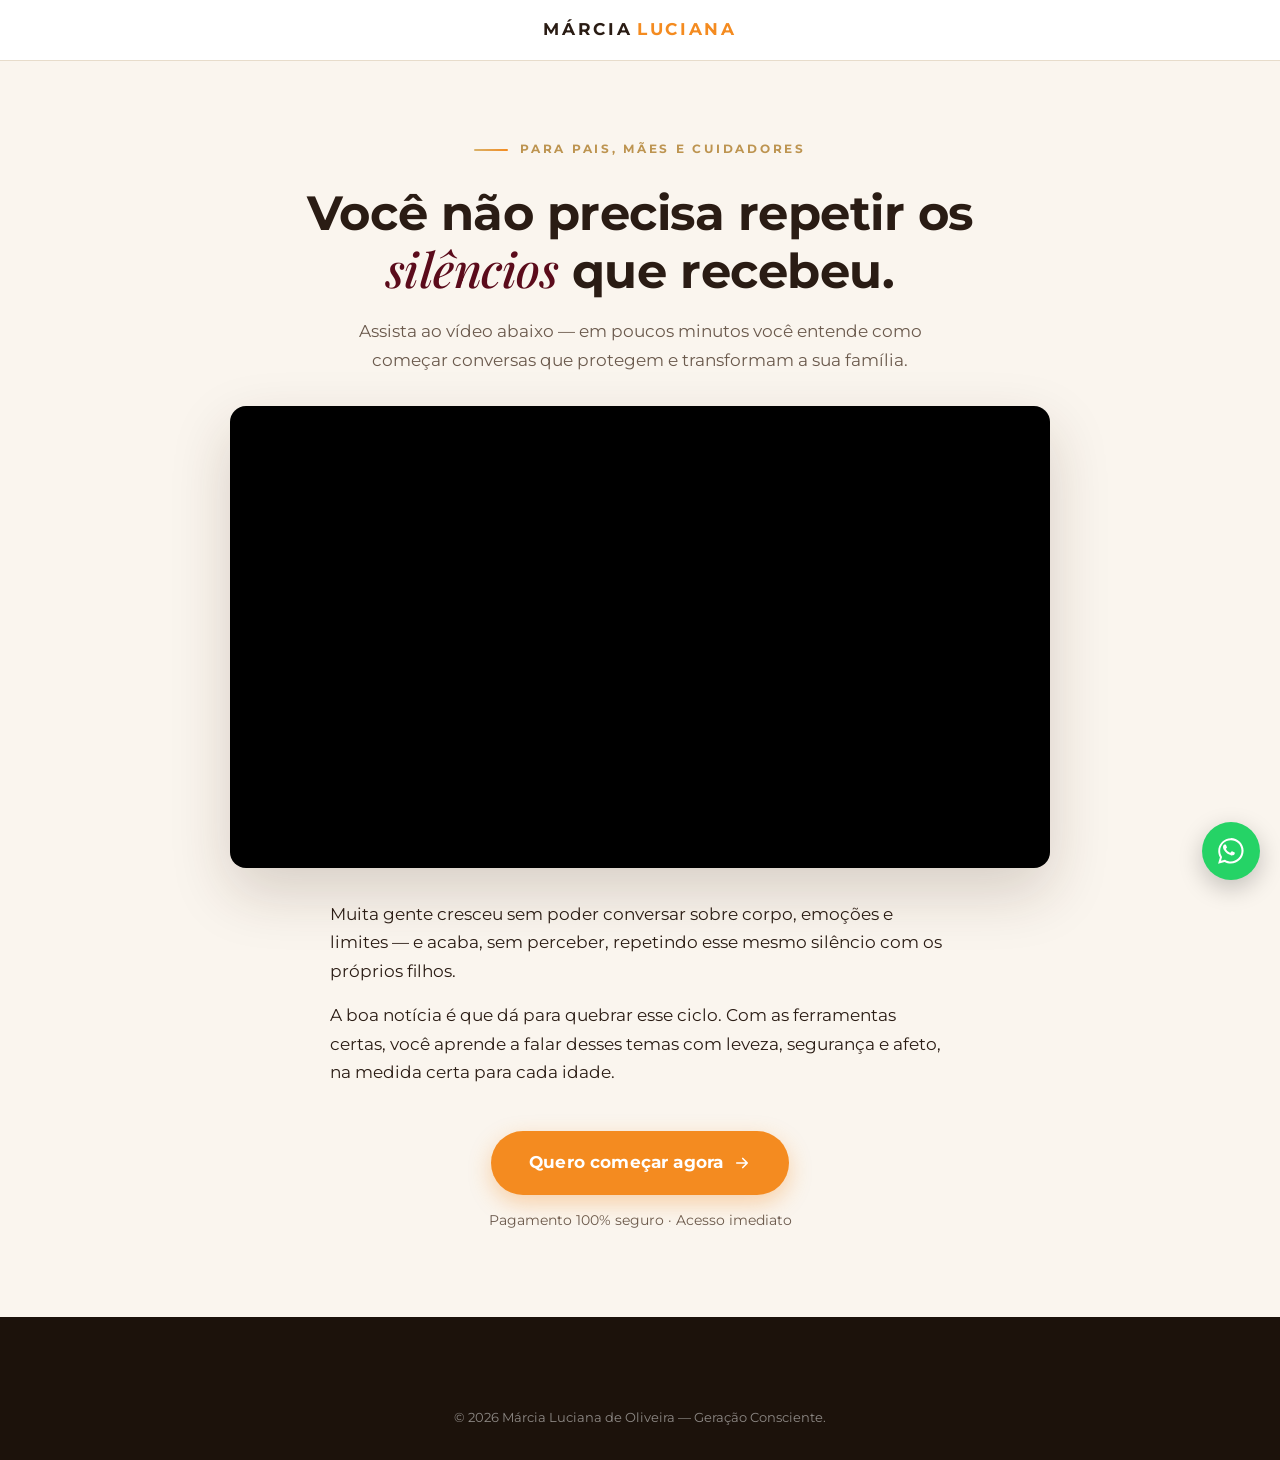
<file: campanha-modelo.html>
<!DOCTYPE html>
<html lang="pt-BR">
<!-- =========================================================================
     MODELO DE PÁGINA DE GATILHO (para tráfego pago)
     COMO USAR:
     1. Duplique este arquivo e renomeie (ex.: campanha-ciclo-do-silencio.html).
        O link fica escondido (não aparece no menu): site.com/campanha-ciclo-do-silencio.html
     2. Troque, marcados abaixo com  << EDITAR >> :
        - o TÍTULO/eyebrow do gatilho
        - o VÍDEO (id do YouTube ou Vimeo)
        - o TEXTO do gatilho
        - o LINK do botão (checkout da Hotmart)
     3. Aponte o anúncio para esse link. Quando mudar o gatilho, duplique de novo.
     ========================================================================= -->
<head>
  <meta charset="UTF-8" />
  <meta name="viewport" content="width=device-width, initial-scale=1.0" />
  <meta name="theme-color" content="#5b0b1b" />
  <!-- << EDITAR >> título que aparece na aba/compartilhamento -->
  <title>Você não precisa repetir os silêncios que recebeu | Márcia Luciana</title>
  <meta name="description" content="Assista ao vídeo e descubra como transformar o diálogo dentro da sua família." />
  <!-- robots: não indexar páginas de campanha no Google -->
  <meta name="robots" content="noindex, nofollow" />
  <link rel="icon" type="image/png" href="assets/img/favicon.png" />
  <link rel="preconnect" href="https://fonts.googleapis.com" />
  <link rel="preconnect" href="https://fonts.gstatic.com" crossorigin />
  <link href="https://fonts.googleapis.com/css2?family=Montserrat:ital,wght@0,300;0,400;0,500;0,600;0,700;0,800;1,400&family=Playfair+Display:ital,wght@1,500;1,600&display=swap" rel="stylesheet" />
  <link rel="stylesheet" href="assets/css/styles.css?v=11" />
  <script src="assets/js/pixel.js?v=1"></script>
</head>
<body>
  <!-- topo minimalista: só a marca (sem menu, pra não distrair) -->
  <div class="mini-top">
    <div class="container"><span class="brand"><b>MÁRCIA</b> <span>LUCIANA</span></span></div>
  </div>

  <main class="vsl-wrap">
    <div class="container">
      <section class="vsl">
        <!-- << EDITAR >> eyebrow + título do gatilho -->
        <p class="eyebrow eyebrow--center">Para pais, mães e cuidadores</p>
        <h1>Você não precisa repetir os <span class="serif">silêncios</span> que recebeu.</h1>
        <p class="vsl__lead">Assista ao vídeo abaixo — em poucos minutos você entende como começar conversas que protegem e transformam a sua família.</p>

        <!-- VÍDEO << EDITAR >>
             YouTube: troque VIDEO_ID em .../embed/VIDEO_ID
             (o VIDEO_ID é o que vem depois de "v=" no link do YouTube)
             Vimeo: use  https://player.vimeo.com/video/NUMERO_DO_VIDEO  -->
        <div class="vsl__video">
          <iframe src="https://www.youtube.com/embed/VIDEO_ID?rel=0"
                  title="Vídeo" loading="lazy" allow="accelerometer; autoplay; clipboard-write; encrypted-media; gyroscope; picture-in-picture" allowfullscreen></iframe>
        </div>

        <!-- << EDITAR >> texto do gatilho -->
        <div class="vsl__copy">
          <p>Muita gente cresceu sem poder conversar sobre corpo, emoções e limites — e acaba, sem perceber, repetindo esse mesmo silêncio com os próprios filhos.</p>
          <p>A boa notícia é que dá para quebrar esse ciclo. Com as ferramentas certas, você aprende a falar desses temas com leveza, segurança e afeto, na medida certa para cada idade.</p>
        </div>

        <!-- CTA << EDITAR >> troque o href pelo link do checkout (Hotmart) -->
        <a class="btn btn--lg vsl__cta" href="#SEU-LINK-DE-CHECKOUT" data-fbevent="InitiateCheckout" rel="noopener">
          Quero começar agora
          <svg viewBox="0 0 24 24" fill="none" stroke="currentColor" stroke-width="2.2" aria-hidden="true"><path d="M5 12h14M13 6l6 6-6 6" stroke-linecap="round" stroke-linejoin="round"/></svg>
        </a>
        <p class="vsl__trust">Pagamento 100% seguro · Acesso imediato</p>
      </section>
    </div>
  </main>

  <footer class="footer">
    <div class="container">
      <div class="footer__bottom" style="border:0;justify-content:center;text-align:center">
        <span>© <span id="ano"></span> Márcia Luciana de Oliveira — Geração Consciente.</span>
      </div>
    </div>
  </footer>
  <script>document.getElementById('ano').textContent = new Date().getFullYear();</script>
  <script src="assets/js/whatsapp.js" defer></script>
</body>
</html>
</file>
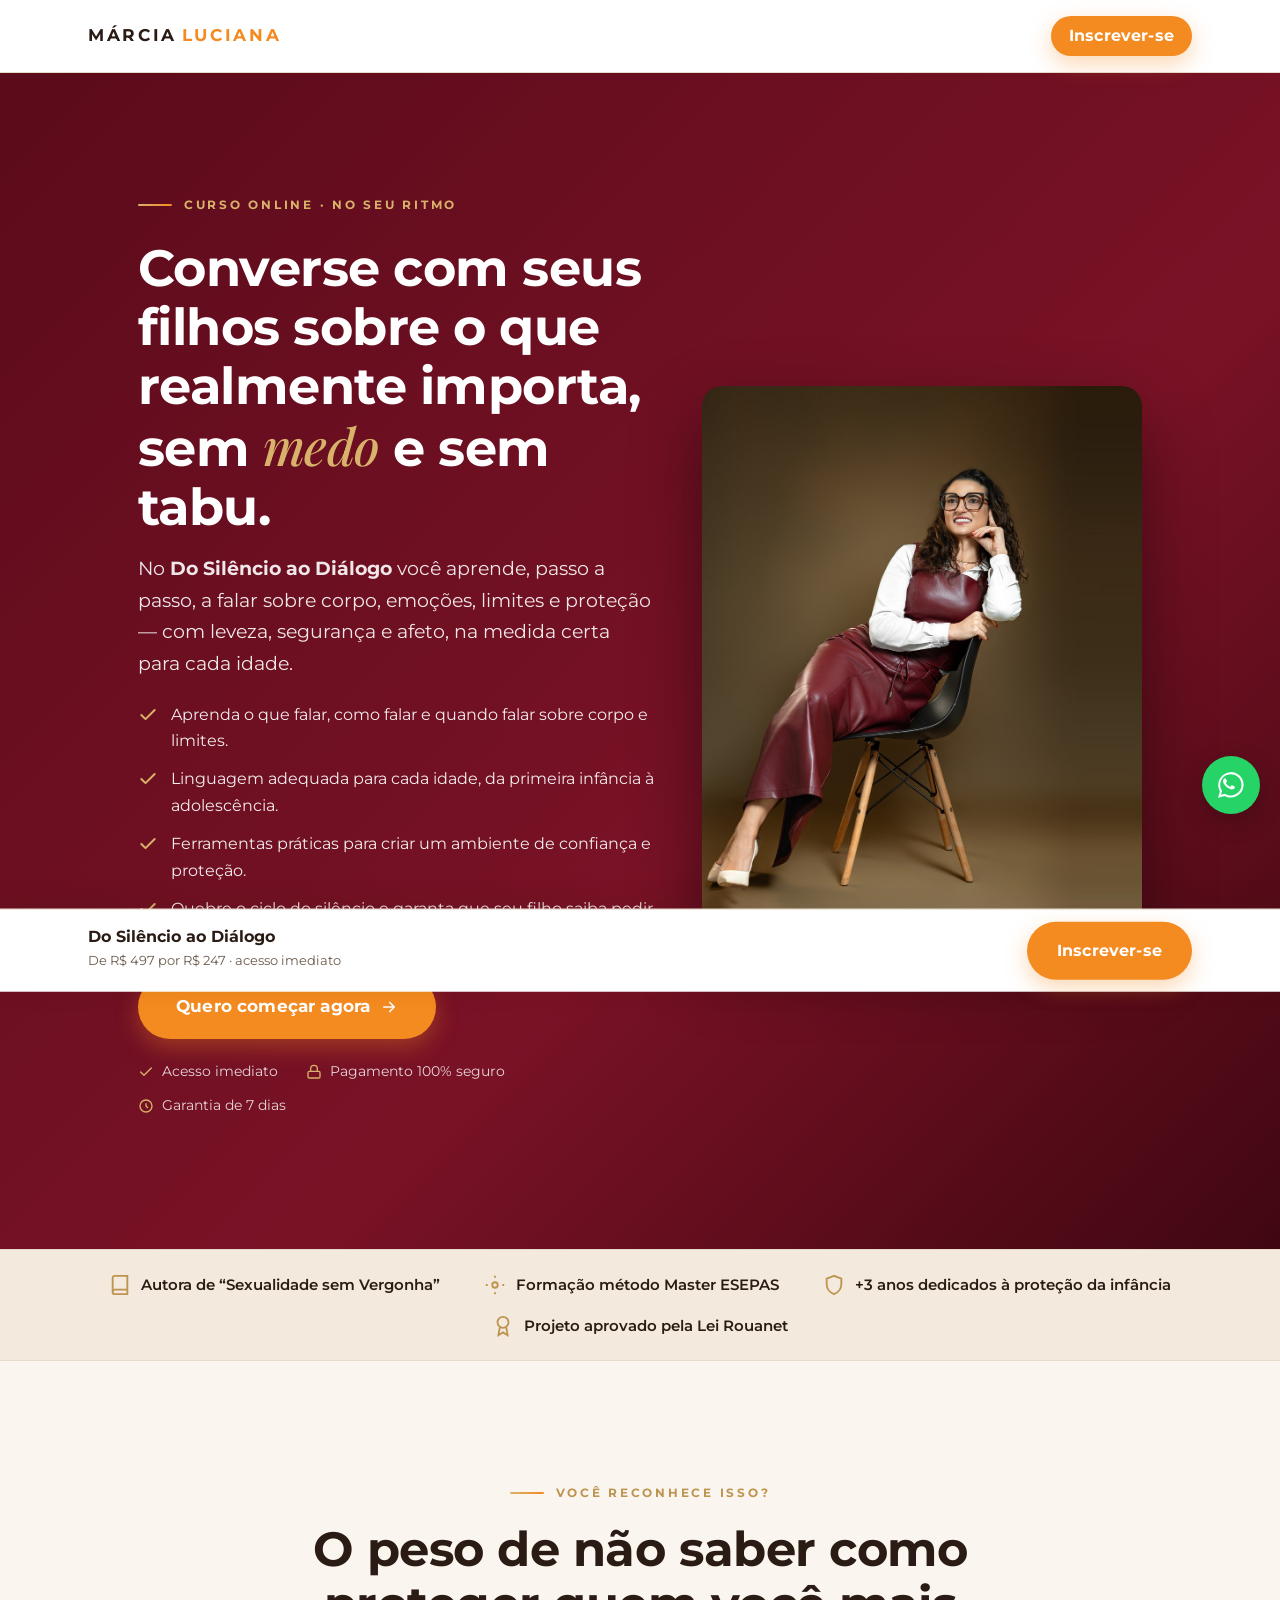
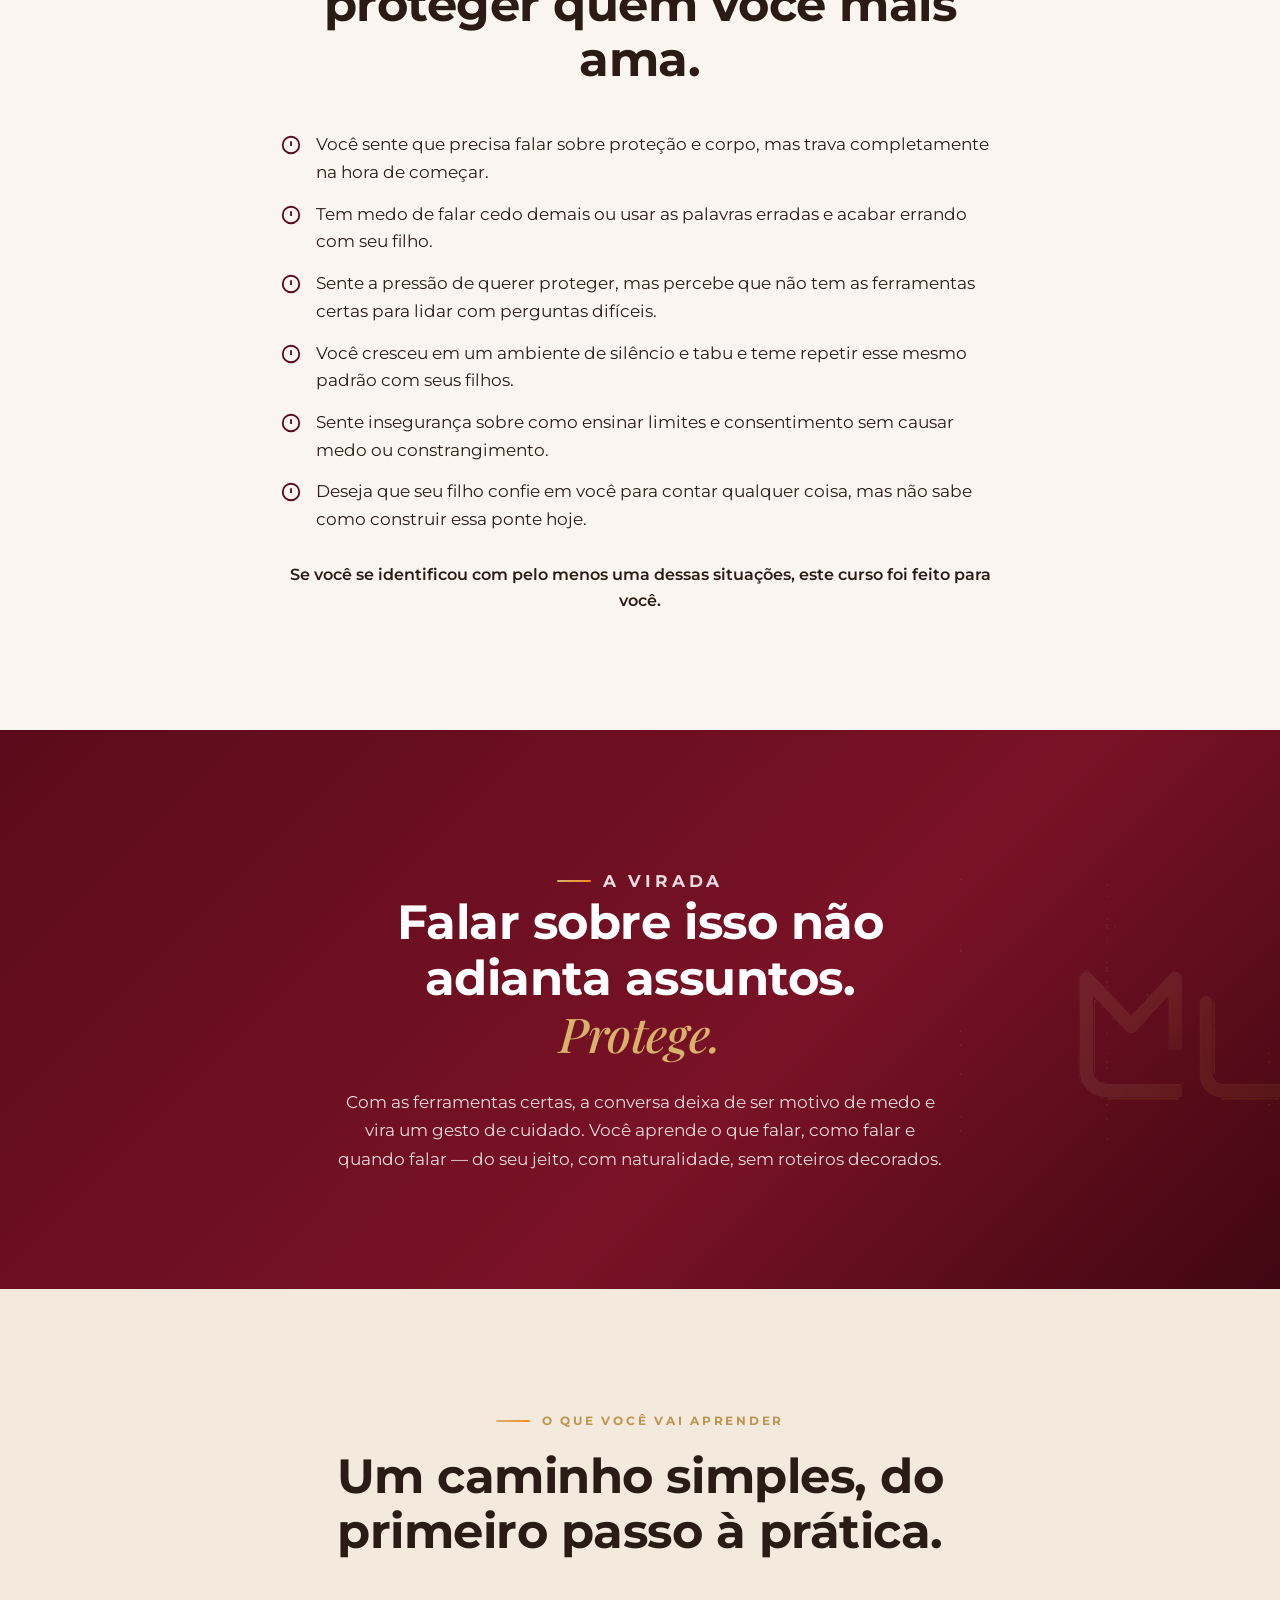
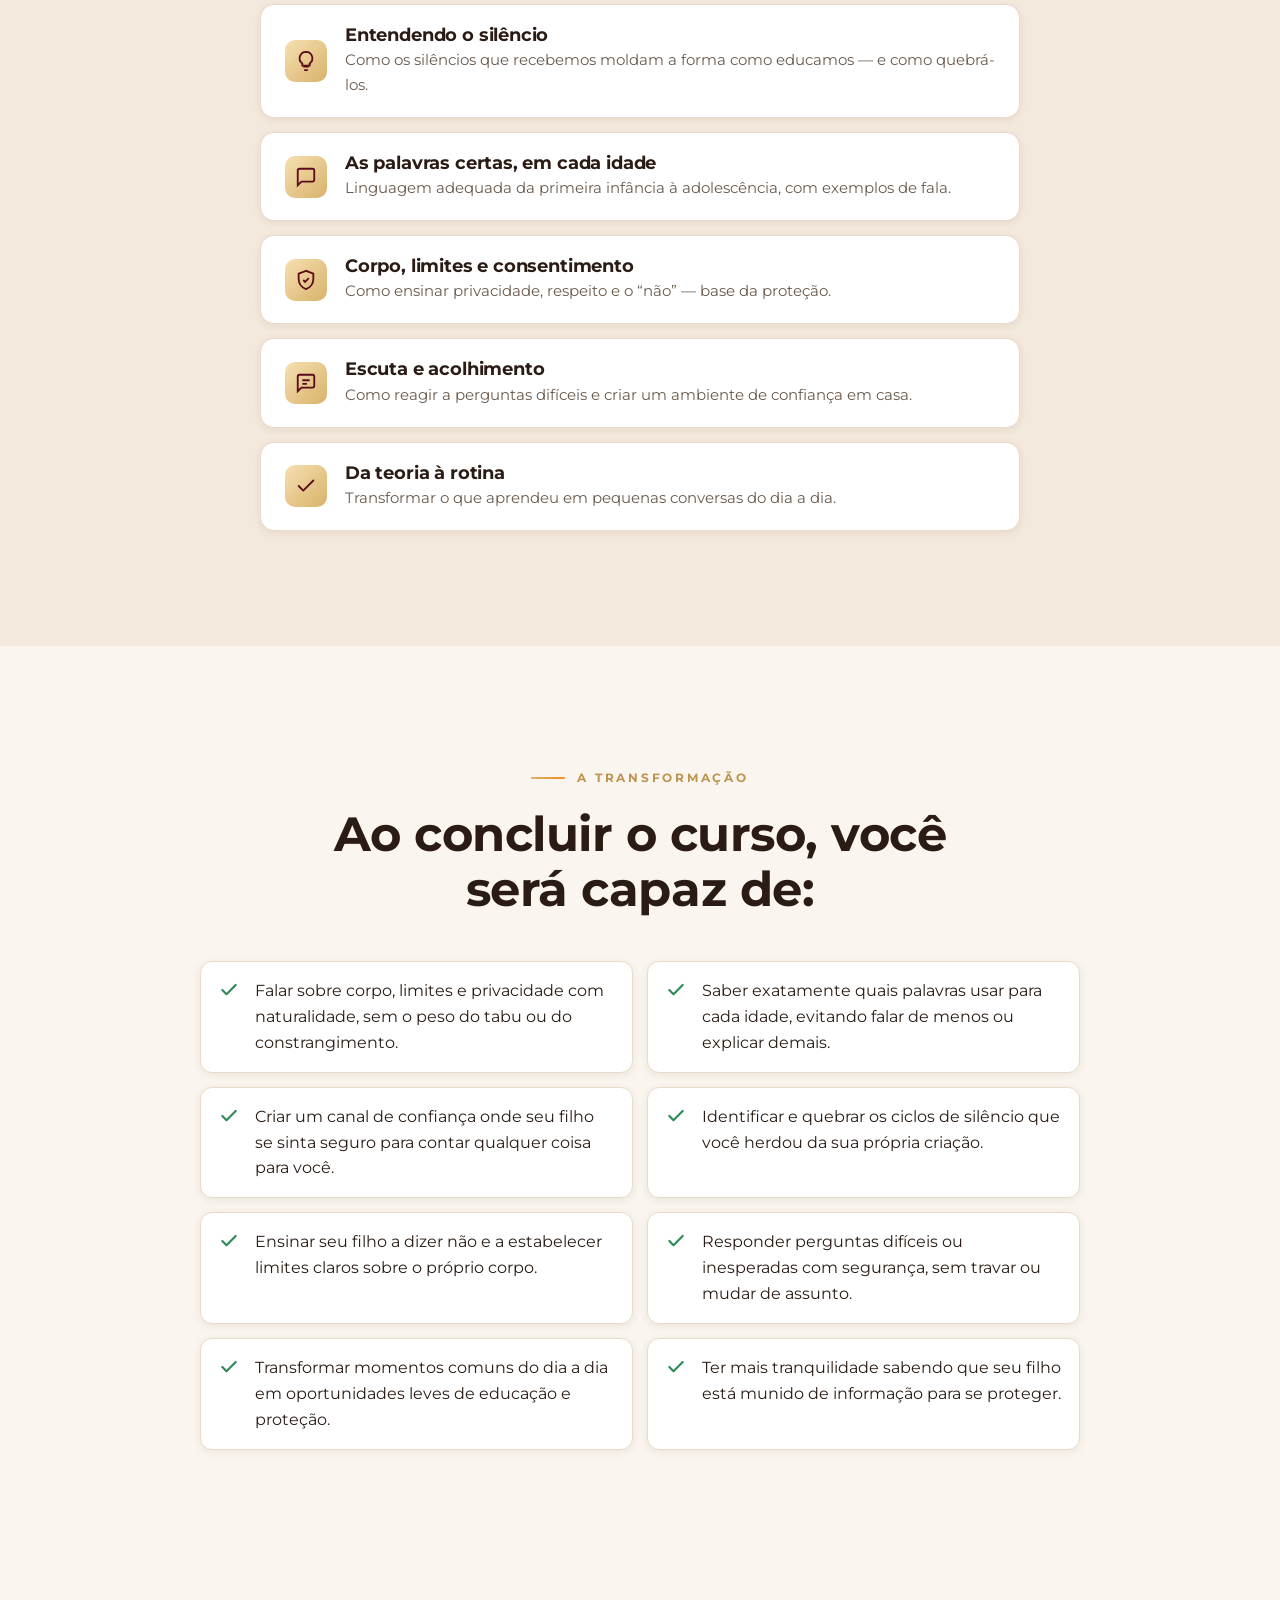
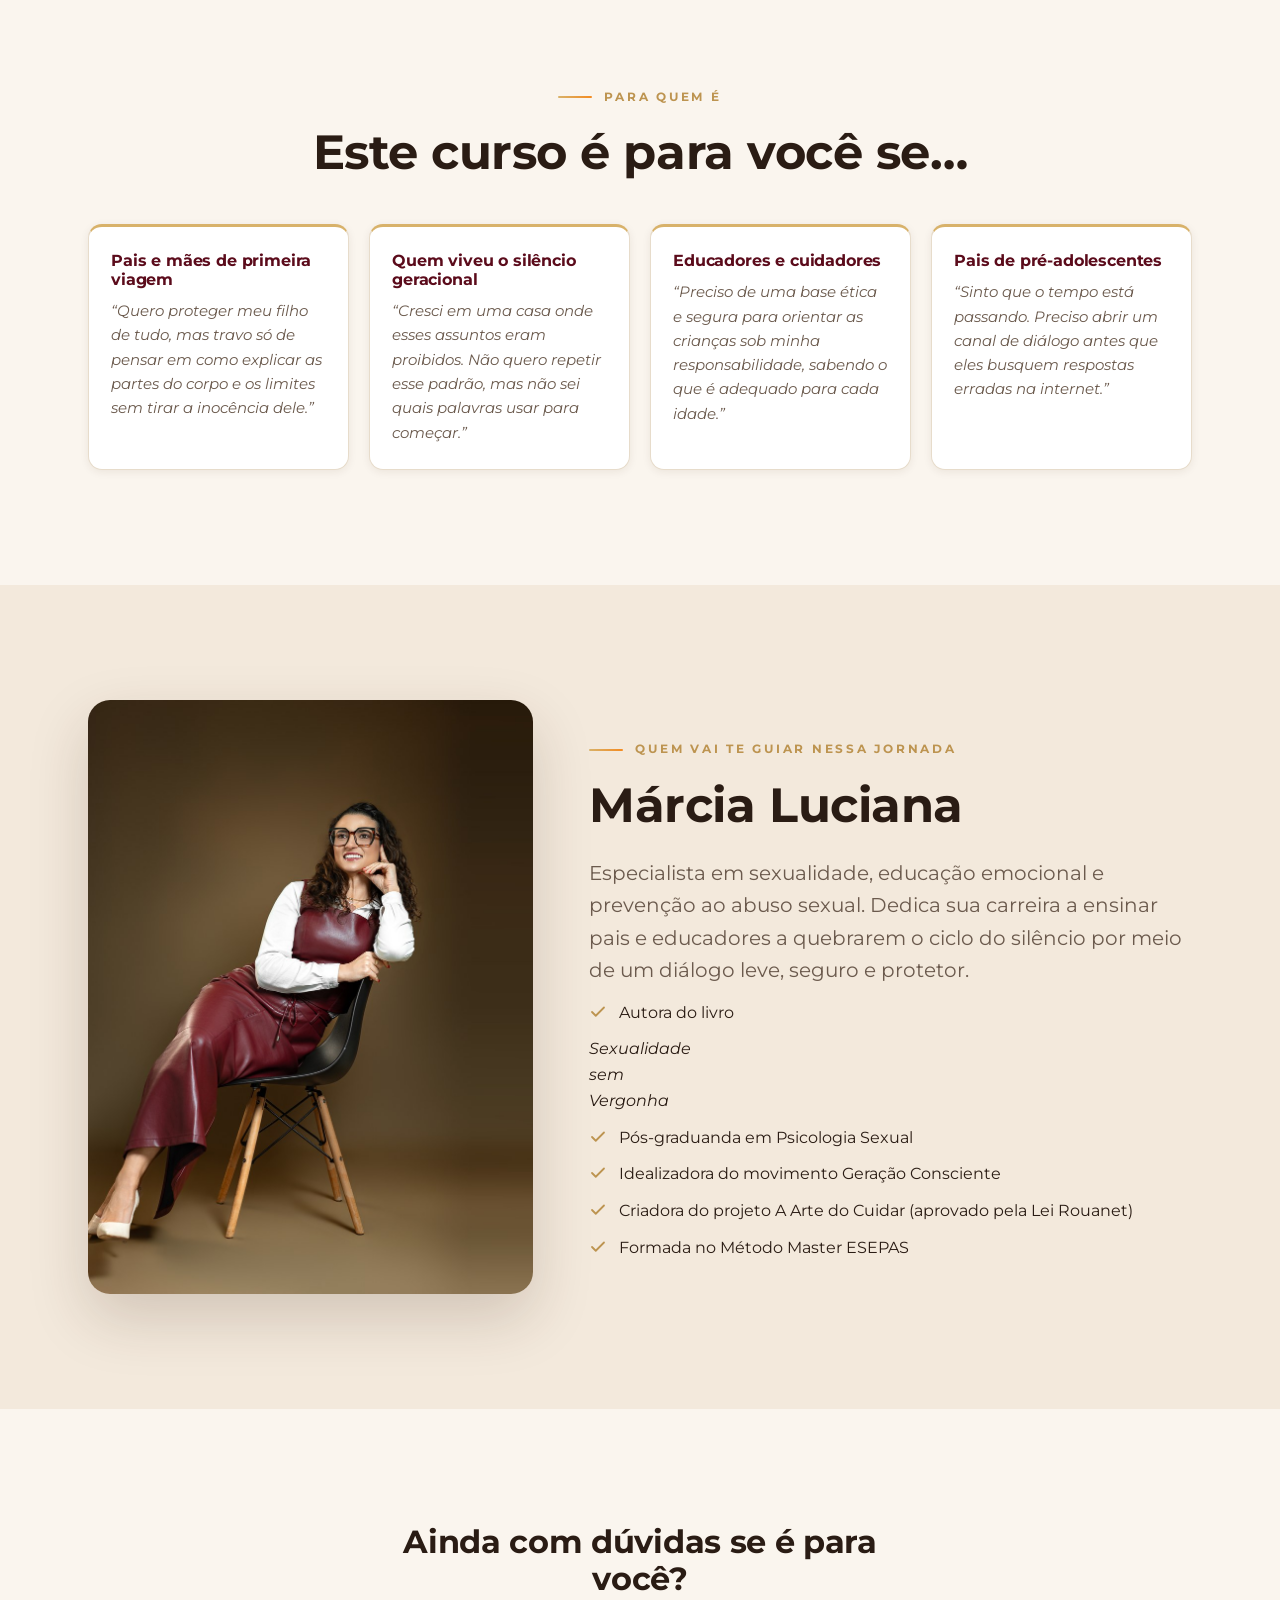
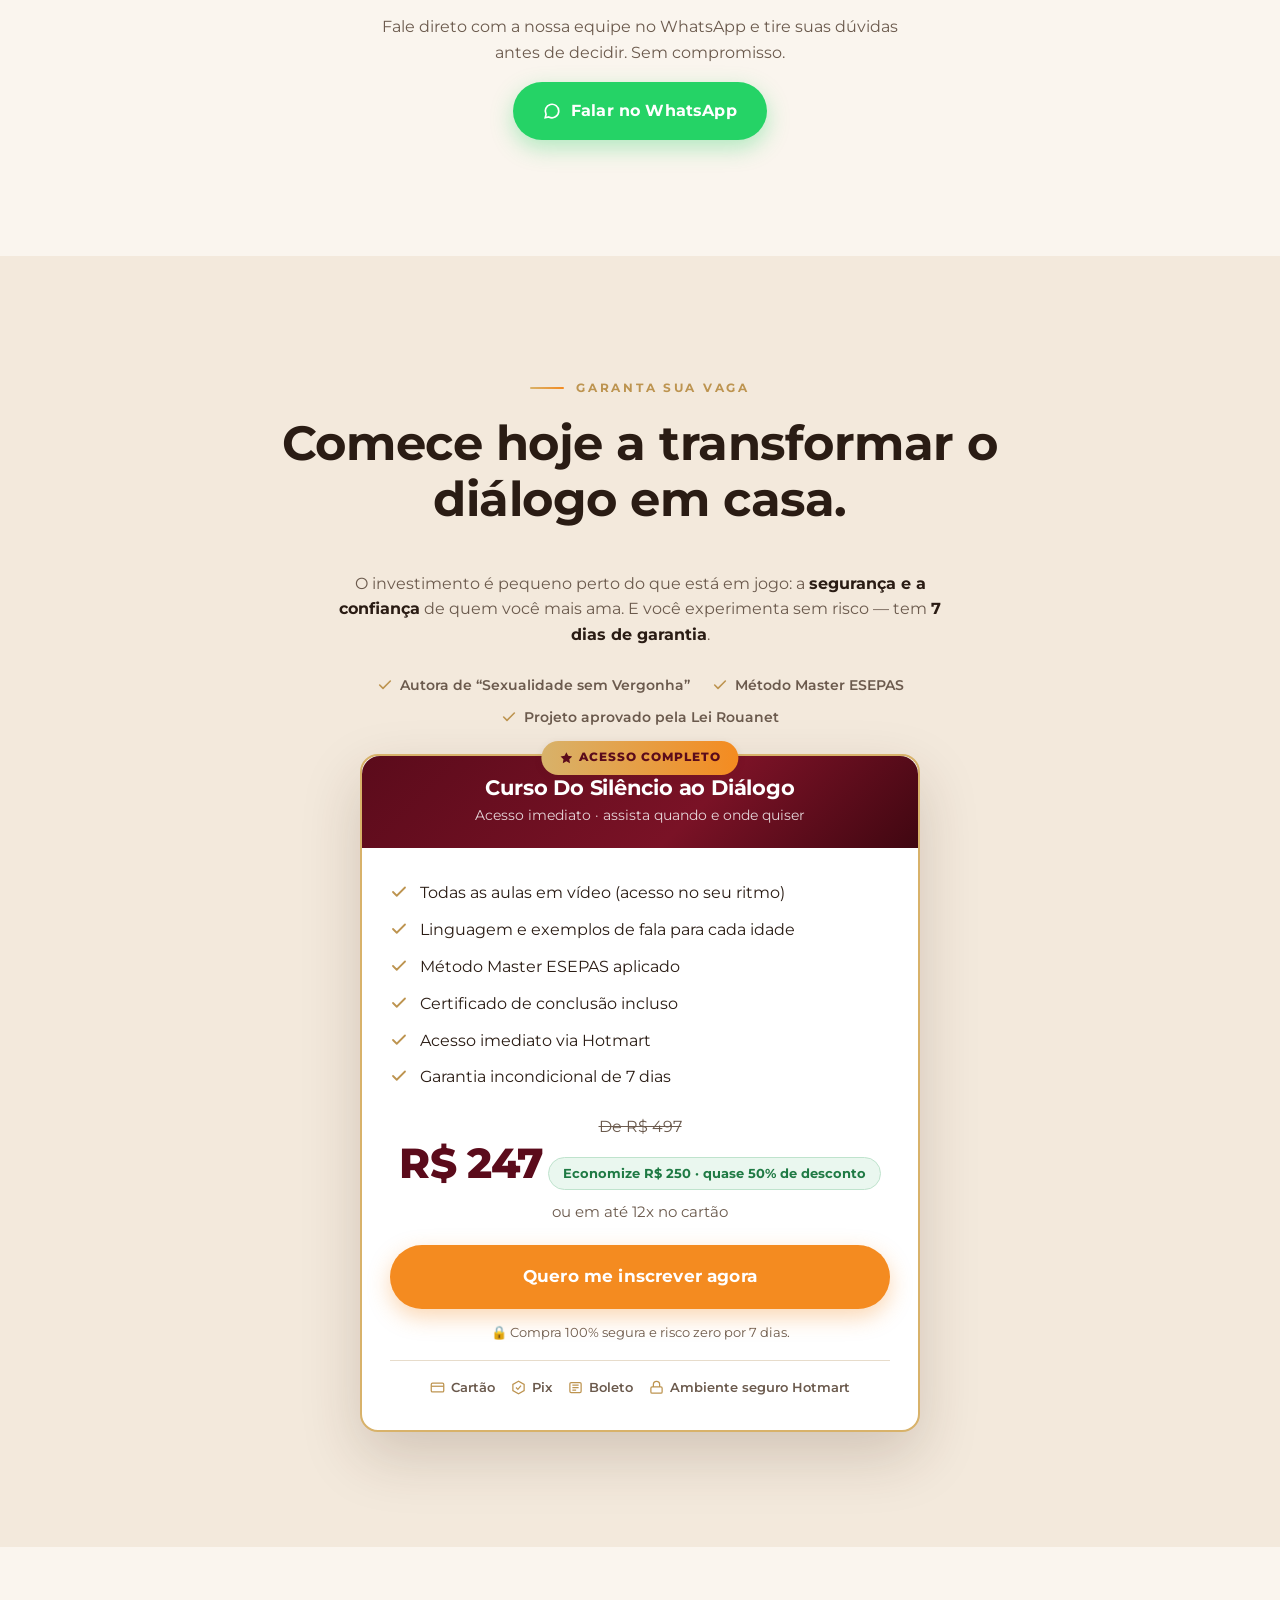
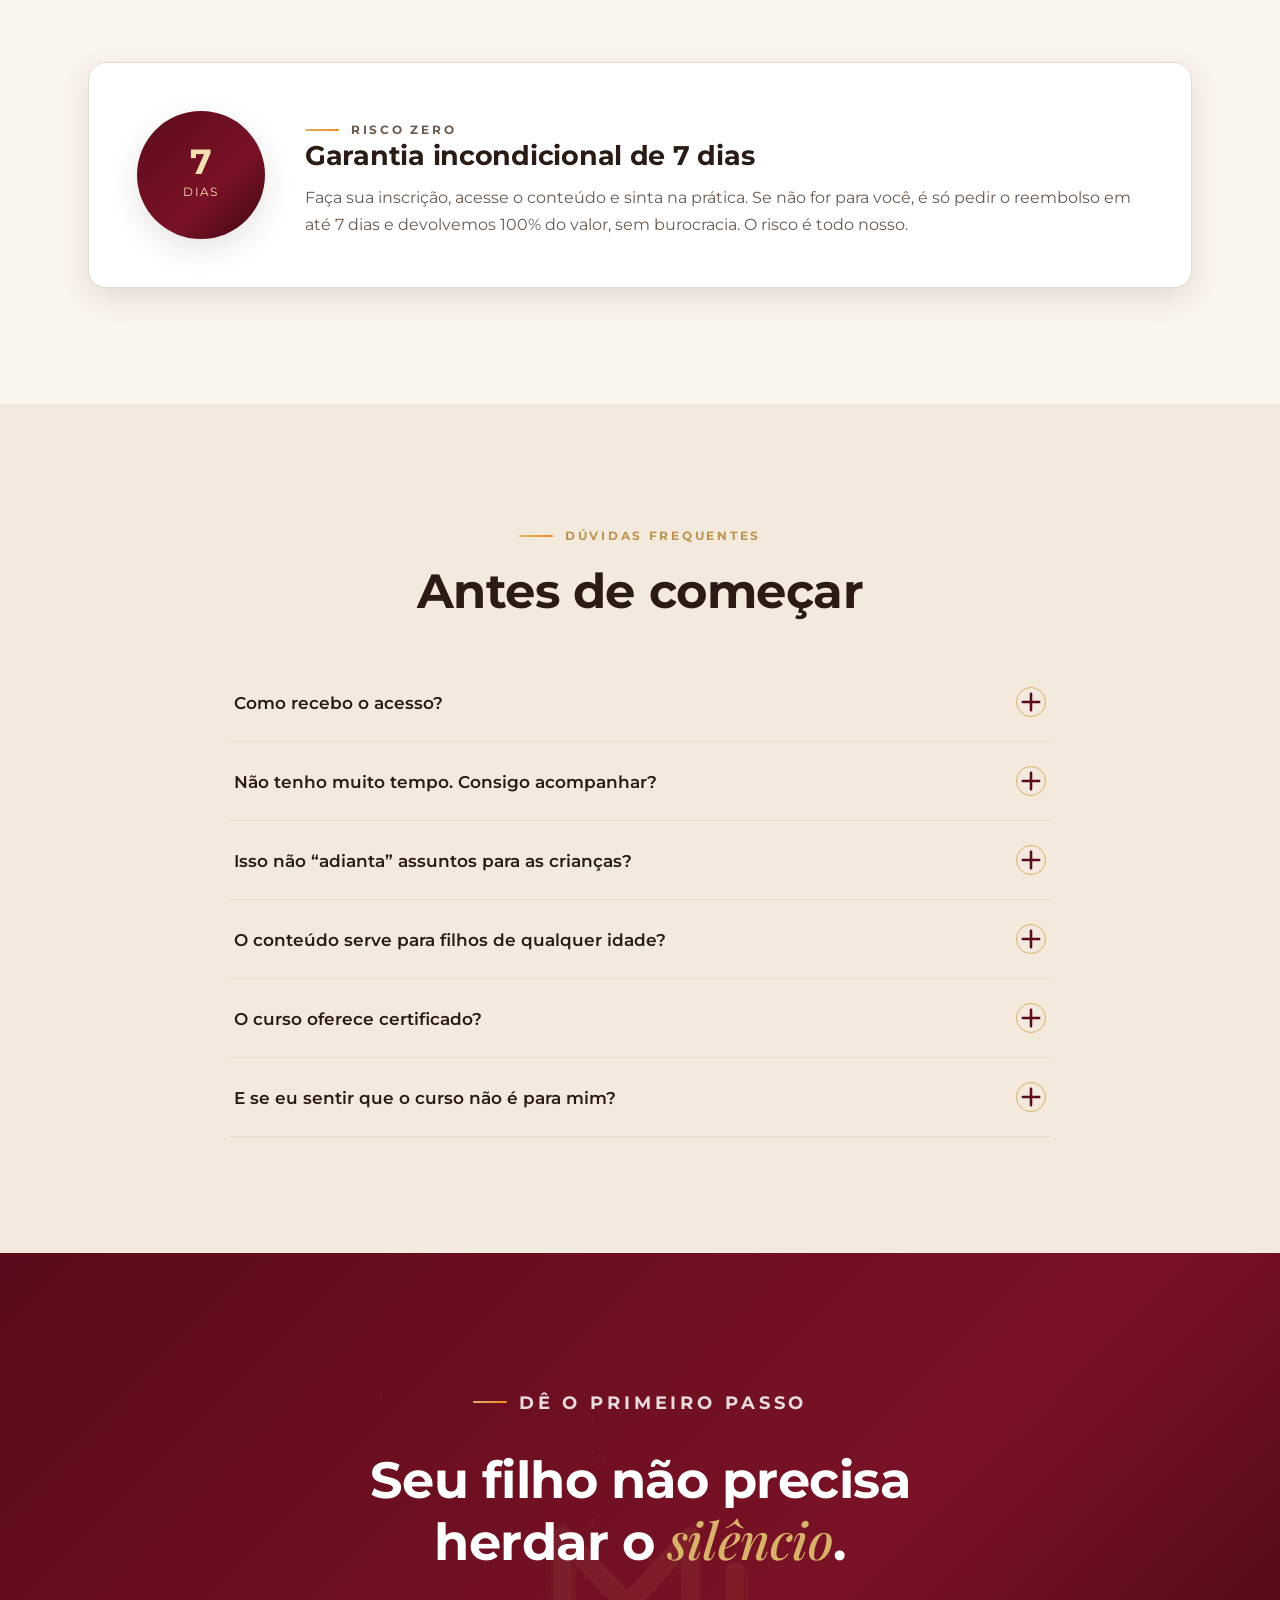
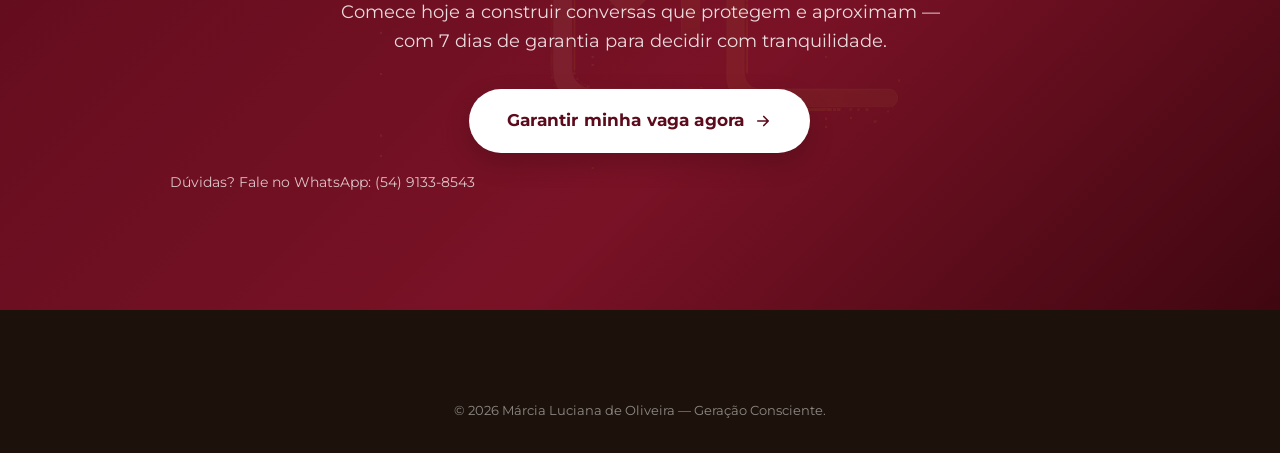
<file: curso-do-silencio-ao-dialogo.html>
<!DOCTYPE html>
<html lang="pt-BR">
<!-- =========================================================================
     PÁGINA DE VENDAS — Do Silêncio ao Diálogo
     Reforçada a partir do diagnóstico AnaLisa (Hotmart). Mantida 100% honesta:
     sem contagem regressiva falsa, sem "De R$X por R$Y" inventado, sem
     depoimentos fabricados e sem bônus que não existem.
     Para criar a de outro curso: duplique, renomeie e troque os pontos << EDITAR >>.
     ========================================================================= -->
<head>
  <meta charset="UTF-8" />
  <meta name="viewport" content="width=device-width, initial-scale=1.0" />
  <meta name="theme-color" content="#5b0b1b" />
  <!-- << EDITAR >> -->
  <title>Do Silêncio ao Diálogo | Curso — Márcia Luciana</title>
  <meta name="description" content="Aprenda a conversar com seus filhos sobre corpo, emoções e proteção, com leveza e segurança. Curso online com a Márcia Luciana." />
  <link rel="icon" type="image/png" href="assets/img/favicon.png" />
  <link rel="preconnect" href="https://fonts.googleapis.com" />
  <link rel="preconnect" href="https://fonts.gstatic.com" crossorigin />
  <link href="https://fonts.googleapis.com/css2?family=Montserrat:ital,wght@0,300;0,400;0,500;0,600;0,700;0,800;1,400&family=Playfair+Display:ital,wght@1,500;1,600&display=swap" rel="stylesheet" />
  <link rel="stylesheet" href="assets/css/styles.css?v=13" />
  <script src="assets/js/pixel.js?v=1"></script>
</head>
<body>
  <!-- topo minimalista -->
  <div class="mini-top">
    <div class="container" style="display:flex;align-items:center;justify-content:space-between;gap:12px">
      <a href="index.html" class="brand"><b>MÁRCIA</b> <span>LUCIANA</span></a>
      <a href="#oferta" class="btn" style="min-height:40px;padding:0 18px;white-space:nowrap">Inscrever-se</a>
    </div>
  </div>

  <main>
    <!-- HERO (texto + foto da expert) -->
    <section class="sale-hero sale-hero--split section">
      <div class="container">
        <div class="sale-hero__grid">
          <div>
            <p class="eyebrow eyebrow--center eyebrow--light">Curso online · no seu ritmo</p>
            <!-- << EDITAR >> promessa principal -->
            <h1>Converse com seus filhos sobre o que realmente importa, sem <span class="serif">medo</span> e sem tabu.</h1>
            <p class="sale-sub">No <strong>Do Silêncio ao Diálogo</strong> você aprende, passo a passo, a falar sobre corpo, emoções, limites e proteção — com leveza, segurança e afeto, na medida certa para cada idade.</p>
            <ul class="sale-hero__bullets">
              <li><svg viewBox="0 0 24 24" fill="none" stroke="currentColor" stroke-width="2.4" aria-hidden="true"><path d="M20 6 9 17l-5-5" stroke-linecap="round" stroke-linejoin="round"/></svg> Aprenda o que falar, como falar e quando falar sobre corpo e limites.</li>
              <li><svg viewBox="0 0 24 24" fill="none" stroke="currentColor" stroke-width="2.4" aria-hidden="true"><path d="M20 6 9 17l-5-5" stroke-linecap="round" stroke-linejoin="round"/></svg> Linguagem adequada para cada idade, da primeira infância à adolescência.</li>
              <li><svg viewBox="0 0 24 24" fill="none" stroke="currentColor" stroke-width="2.4" aria-hidden="true"><path d="M20 6 9 17l-5-5" stroke-linecap="round" stroke-linejoin="round"/></svg> Ferramentas práticas para criar um ambiente de confiança e proteção.</li>
              <li><svg viewBox="0 0 24 24" fill="none" stroke="currentColor" stroke-width="2.4" aria-hidden="true"><path d="M20 6 9 17l-5-5" stroke-linecap="round" stroke-linejoin="round"/></svg> Quebre o ciclo do silêncio e garanta que seu filho saiba pedir ajuda.</li>
            </ul>
            <a href="#oferta" class="btn btn--lg">Quero começar agora
              <svg viewBox="0 0 24 24" fill="none" stroke="currentColor" stroke-width="2.2" aria-hidden="true"><path d="M5 12h14M13 6l6 6-6 6" stroke-linecap="round" stroke-linejoin="round"/></svg>
            </a>
            <ul class="sale-hero__trust">
              <li><svg viewBox="0 0 24 24" fill="none" stroke="currentColor" stroke-width="2" aria-hidden="true"><path d="M20 6 9 17l-5-5" stroke-linecap="round" stroke-linejoin="round"/></svg> Acesso imediato</li>
              <li><svg viewBox="0 0 24 24" fill="none" stroke="currentColor" stroke-width="2" aria-hidden="true"><rect x="3" y="11" width="18" height="10" rx="2"/><path d="M7 11V7a5 5 0 0 1 10 0v4"/></svg> Pagamento 100% seguro</li>
              <li><svg viewBox="0 0 24 24" fill="none" stroke="currentColor" stroke-width="2" aria-hidden="true"><path d="M12 8v4l3 3"/><circle cx="12" cy="12" r="9"/></svg> Garantia de 7 dias</li>
            </ul>
          </div>
          <div class="sale-hero__photo">
            <img src="assets/img/marcia-hero-portrait.jpg?v=6" width="1000" height="1249" alt="Márcia Luciana, especialista em sexualidade e prevenção ao abuso" fetchpriority="high" />
          </div>
        </div>
      </div>
    </section>

    <!-- FAIXA DE AUTORIDADE (fatos reais) -->
    <section class="authority" aria-label="Autoridade da Márcia Luciana">
      <div class="container authority__inner">
        <span class="authority__item"><svg viewBox="0 0 24 24" fill="none" stroke="currentColor" stroke-width="2" aria-hidden="true"><path d="M4 19.5A2.5 2.5 0 0 1 6.5 17H20"/><path d="M6.5 2H20v20H6.5A2.5 2.5 0 0 1 4 19.5v-15A2.5 2.5 0 0 1 6.5 2Z"/></svg> Autora de “Sexualidade sem Vergonha”</span>
        <span class="authority__item"><svg viewBox="0 0 24 24" fill="none" stroke="currentColor" stroke-width="2" aria-hidden="true"><path d="M12 15a3 3 0 1 0 0-6 3 3 0 0 0 0 6Z"/><path d="M12 2v2m0 16v2m10-10h-2M4 12H2"/></svg> Formação método Master ESEPAS</span>
        <span class="authority__item"><svg viewBox="0 0 24 24" fill="none" stroke="currentColor" stroke-width="2" aria-hidden="true"><path d="M12 2 4 5v6c0 5 3.4 9.4 8 11 4.6-1.6 8-6 8-11V5l-8-3Z"/></svg> +3 anos dedicados à proteção da infância</span>
        <span class="authority__item"><svg viewBox="0 0 24 24" fill="none" stroke="currentColor" stroke-width="2" aria-hidden="true"><circle cx="12" cy="8" r="6"/><path d="M8.5 13.5 7 22l5-3 5 3-1.5-8.5"/></svg> Projeto aprovado pela Lei Rouanet</span>
      </div>
    </section>

    <!-- DOR / IDENTIFICAÇÃO -->
    <section class="section">
      <div class="container">
        <div class="sale-head">
          <p class="eyebrow eyebrow--center">Você reconhece isso?</p>
          <h2 class="section-title section-title--center">O peso de não saber como proteger quem você mais ama.</h2>
        </div>
        <ul class="pains">
          <li><svg viewBox="0 0 24 24" fill="none" stroke="currentColor" stroke-width="2" aria-hidden="true"><circle cx="12" cy="12" r="9"/><path d="M12 8v5M12 16h.01"/></svg> Você sente que precisa falar sobre proteção e corpo, mas trava completamente na hora de começar.</li>
          <li><svg viewBox="0 0 24 24" fill="none" stroke="currentColor" stroke-width="2" aria-hidden="true"><circle cx="12" cy="12" r="9"/><path d="M12 8v5M12 16h.01"/></svg> Tem medo de falar cedo demais ou usar as palavras erradas e acabar errando com seu filho.</li>
          <li><svg viewBox="0 0 24 24" fill="none" stroke="currentColor" stroke-width="2" aria-hidden="true"><circle cx="12" cy="12" r="9"/><path d="M12 8v5M12 16h.01"/></svg> Sente a pressão de querer proteger, mas percebe que não tem as ferramentas certas para lidar com perguntas difíceis.</li>
          <li><svg viewBox="0 0 24 24" fill="none" stroke="currentColor" stroke-width="2" aria-hidden="true"><circle cx="12" cy="12" r="9"/><path d="M12 8v5M12 16h.01"/></svg> Você cresceu em um ambiente de silêncio e tabu e teme repetir esse mesmo padrão com seus filhos.</li>
          <li><svg viewBox="0 0 24 24" fill="none" stroke="currentColor" stroke-width="2" aria-hidden="true"><circle cx="12" cy="12" r="9"/><path d="M12 8v5M12 16h.01"/></svg> Sente insegurança sobre como ensinar limites e consentimento sem causar medo ou constrangimento.</li>
          <li><svg viewBox="0 0 24 24" fill="none" stroke="currentColor" stroke-width="2" aria-hidden="true"><circle cx="12" cy="12" r="9"/><path d="M12 8v5M12 16h.01"/></svg> Deseja que seu filho confie em você para contar qualquer coisa, mas não sabe como construir essa ponte hoje.</li>
        </ul>
        <p class="sale-note">Se você se identificou com pelo menos uma dessas situações, este curso foi feito para você.</p>
      </div>
    </section>

    <!-- SOLUÇÃO / A VIRADA -->
    <section class="tese section">
      <img class="tese__mono" src="assets/img/ml-monograma.png" alt="" aria-hidden="true" />
      <div class="container">
        <p class="eyebrow eyebrow--center eyebrow--light">A virada</p>
        <h2>Falar sobre isso não adianta assuntos. <span class="serif">Protege.</span></h2>
        <p>Com as ferramentas certas, a conversa deixa de ser motivo de medo e vira um gesto de cuidado. Você aprende o que falar, como falar e quando falar — do seu jeito, com naturalidade, sem roteiros decorados.</p>
      </div>
    </section>

    <!-- MÓDULOS -->
    <section class="section section--areia2">
      <div class="container">
        <div class="sale-head">
          <p class="eyebrow eyebrow--center">O que você vai aprender</p>
          <h2 class="section-title section-title--center">Um caminho simples, do primeiro passo à prática.</h2>
        </div>
        <!-- << EDITAR >> módulos do curso -->
        <div class="modules">
          <div class="module"><div class="module__ic"><svg viewBox="0 0 24 24" fill="none" stroke="currentColor" stroke-width="2" aria-hidden="true"><path d="M9 18h6M10 22h4M12 2a7 7 0 0 0-4 12.7V17h8v-2.3A7 7 0 0 0 12 2Z"/></svg></div><div><h3>Entendendo o silêncio</h3><p>Como os silêncios que recebemos moldam a forma como educamos — e como quebrá-los.</p></div></div>
          <div class="module"><div class="module__ic"><svg viewBox="0 0 24 24" fill="none" stroke="currentColor" stroke-width="2" aria-hidden="true"><path d="M21 15a2 2 0 0 1-2 2H7l-4 4V5a2 2 0 0 1 2-2h14a2 2 0 0 1 2 2Z"/></svg></div><div><h3>As palavras certas, em cada idade</h3><p>Linguagem adequada da primeira infância à adolescência, com exemplos de fala.</p></div></div>
          <div class="module"><div class="module__ic"><svg viewBox="0 0 24 24" fill="none" stroke="currentColor" stroke-width="2" aria-hidden="true"><path d="M12 2 4 5v6c0 5 3.4 9.4 8 11 4.6-1.6 8-6 8-11V5l-8-3Z"/><path d="m9 12 2 2 4-4"/></svg></div><div><h3>Corpo, limites e consentimento</h3><p>Como ensinar privacidade, respeito e o “não” — base da proteção.</p></div></div>
          <div class="module"><div class="module__ic"><svg viewBox="0 0 24 24" fill="none" stroke="currentColor" stroke-width="2" aria-hidden="true"><path d="M21 15a2 2 0 0 1-2 2H7l-4 4V5a2 2 0 0 1 2-2h14a2 2 0 0 1 2 2Z"/><path d="M8 9h8M8 13h5"/></svg></div><div><h3>Escuta e acolhimento</h3><p>Como reagir a perguntas difíceis e criar um ambiente de confiança em casa.</p></div></div>
          <div class="module"><div class="module__ic"><svg viewBox="0 0 24 24" fill="none" stroke="currentColor" stroke-width="2" aria-hidden="true"><path d="M20 6 9 17l-5-5" stroke-linecap="round" stroke-linejoin="round"/></svg></div><div><h3>Da teoria à rotina</h3><p>Transformar o que aprendeu em pequenas conversas do dia a dia.</p></div></div>
        </div>
      </div>
    </section>

    <!-- VOCÊ SERÁ CAPAZ DE (transformação) -->
    <section class="section">
      <div class="container">
        <div class="sale-head">
          <p class="eyebrow eyebrow--center">A transformação</p>
          <h2 class="section-title section-title--center">Ao concluir o curso, você será capaz de:</h2>
        </div>
        <ul class="gains">
          <li><svg viewBox="0 0 24 24" fill="none" stroke="currentColor" stroke-width="2.6" aria-hidden="true"><path d="M20 6 9 17l-5-5" stroke-linecap="round" stroke-linejoin="round"/></svg> Falar sobre corpo, limites e privacidade com naturalidade, sem o peso do tabu ou do constrangimento.</li>
          <li><svg viewBox="0 0 24 24" fill="none" stroke="currentColor" stroke-width="2.6" aria-hidden="true"><path d="M20 6 9 17l-5-5" stroke-linecap="round" stroke-linejoin="round"/></svg> Saber exatamente quais palavras usar para cada idade, evitando falar de menos ou explicar demais.</li>
          <li><svg viewBox="0 0 24 24" fill="none" stroke="currentColor" stroke-width="2.6" aria-hidden="true"><path d="M20 6 9 17l-5-5" stroke-linecap="round" stroke-linejoin="round"/></svg> Criar um canal de confiança onde seu filho se sinta seguro para contar qualquer coisa para você.</li>
          <li><svg viewBox="0 0 24 24" fill="none" stroke="currentColor" stroke-width="2.6" aria-hidden="true"><path d="M20 6 9 17l-5-5" stroke-linecap="round" stroke-linejoin="round"/></svg> Identificar e quebrar os ciclos de silêncio que você herdou da sua própria criação.</li>
          <li><svg viewBox="0 0 24 24" fill="none" stroke="currentColor" stroke-width="2.6" aria-hidden="true"><path d="M20 6 9 17l-5-5" stroke-linecap="round" stroke-linejoin="round"/></svg> Ensinar seu filho a dizer não e a estabelecer limites claros sobre o próprio corpo.</li>
          <li><svg viewBox="0 0 24 24" fill="none" stroke="currentColor" stroke-width="2.6" aria-hidden="true"><path d="M20 6 9 17l-5-5" stroke-linecap="round" stroke-linejoin="round"/></svg> Responder perguntas difíceis ou inesperadas com segurança, sem travar ou mudar de assunto.</li>
          <li><svg viewBox="0 0 24 24" fill="none" stroke="currentColor" stroke-width="2.6" aria-hidden="true"><path d="M20 6 9 17l-5-5" stroke-linecap="round" stroke-linejoin="round"/></svg> Transformar momentos comuns do dia a dia em oportunidades leves de educação e proteção.</li>
          <li><svg viewBox="0 0 24 24" fill="none" stroke="currentColor" stroke-width="2.6" aria-hidden="true"><path d="M20 6 9 17l-5-5" stroke-linecap="round" stroke-linejoin="round"/></svg> Ter mais tranquilidade sabendo que seu filho está munido de informação para se proteger.</li>
        </ul>
      </div>
    </section>

    <!-- =====================================================================
         PROVA SOCIAL (DEPOIMENTOS REAIS) — maior alavanca segundo a análise.
         Esta seção está OCULTA até existirem depoimentos REAIS. Para ligar:
         1) remova o style="display:none" da <section> abaixo;
         2) troque cada card pelos relatos reais (1º nome + foto, se autorizado).
         NÃO usar depoimentos inventados.
         ===================================================================== -->
    <section class="section section--areia2" id="depoimentos" style="display:none">
      <div class="container">
        <div class="sale-head">
          <p class="eyebrow eyebrow--center">Quem já viveu essa virada</p>
          <h2 class="section-title section-title--center">Histórias de quem quebrou o silêncio em casa.</h2>
        </div>
        <div class="depo__grid">
          <figure class="depo">
            <blockquote><p>“[Depoimento real aqui — relato de transformação, em 2 a 4 linhas.]”</p></blockquote>
            <figcaption class="depo__who"><span class="depo__avatar">AA</span><span><b>Primeiro nome</b><span>Cidade/UF · mãe de 2</span></span></figcaption>
          </figure>
          <figure class="depo">
            <blockquote><p>“[Depoimento real aqui.]”</p></blockquote>
            <figcaption class="depo__who"><span class="depo__avatar">BB</span><span><b>Primeiro nome</b><span>Cidade/UF</span></span></figcaption>
          </figure>
          <figure class="depo">
            <blockquote><p>“[Depoimento real aqui.]”</p></blockquote>
            <figcaption class="depo__who"><span class="depo__avatar">CC</span><span><b>Primeiro nome</b><span>Cidade/UF</span></span></figcaption>
          </figure>
        </div>
      </div>
    </section>

    <!-- PARA QUEM É (personas / identificação) -->
    <section class="section">
      <div class="container">
        <div class="sale-head">
          <p class="eyebrow eyebrow--center">Para quem é</p>
          <h2 class="section-title section-title--center">Este curso é para você se…</h2>
        </div>
        <div class="personas">
          <article class="persona">
            <h3>Pais e mães de primeira viagem</h3>
            <p>“Quero proteger meu filho de tudo, mas travo só de pensar em como explicar as partes do corpo e os limites sem tirar a inocência dele.”</p>
          </article>
          <article class="persona">
            <h3>Quem viveu o silêncio geracional</h3>
            <p>“Cresci em uma casa onde esses assuntos eram proibidos. Não quero repetir esse padrão, mas não sei quais palavras usar para começar.”</p>
          </article>
          <article class="persona">
            <h3>Educadores e cuidadores</h3>
            <p>“Preciso de uma base ética e segura para orientar as crianças sob minha responsabilidade, sabendo o que é adequado para cada idade.”</p>
          </article>
          <article class="persona">
            <h3>Pais de pré-adolescentes</h3>
            <p>“Sinto que o tempo está passando. Preciso abrir um canal de diálogo antes que eles busquem respostas erradas na internet.”</p>
          </article>
        </div>
      </div>
    </section>

    <!-- SOBRE / QUEM VAI TE GUIAR -->
    <section class="section section--areia2" id="sobre">
      <div class="container sobre__grid">
        <div class="sobre__photo">
          <img src="assets/img/marcia-sobre.jpg?v=7" width="900" height="1199" alt="Márcia Luciana de Oliveira" loading="lazy" />
        </div>
        <div>
          <p class="eyebrow">Quem vai te guiar nessa jornada</p>
          <h2 class="section-title">Márcia Luciana</h2>
          <p class="lead" style="margin-bottom:14px">Especialista em sexualidade, educação emocional e prevenção ao abuso sexual. Dedica sua carreira a ensinar pais e educadores a quebrarem o ciclo do silêncio por meio de um diálogo leve, seguro e protetor.</p>
          <ul class="offer__list" style="margin-bottom:0">
            <li><svg viewBox="0 0 24 24" fill="none" stroke="currentColor" stroke-width="2.4" aria-hidden="true"><path d="M20 6 9 17l-5-5" stroke-linecap="round" stroke-linejoin="round"/></svg> Autora do livro <em>Sexualidade sem Vergonha</em></li>
            <li><svg viewBox="0 0 24 24" fill="none" stroke="currentColor" stroke-width="2.4" aria-hidden="true"><path d="M20 6 9 17l-5-5" stroke-linecap="round" stroke-linejoin="round"/></svg> Pós-graduanda em Psicologia Sexual</li>
            <li><svg viewBox="0 0 24 24" fill="none" stroke="currentColor" stroke-width="2.4" aria-hidden="true"><path d="M20 6 9 17l-5-5" stroke-linecap="round" stroke-linejoin="round"/></svg> Idealizadora do movimento Geração Consciente</li>
            <li><svg viewBox="0 0 24 24" fill="none" stroke="currentColor" stroke-width="2.4" aria-hidden="true"><path d="M20 6 9 17l-5-5" stroke-linecap="round" stroke-linejoin="round"/></svg> Criadora do projeto A Arte do Cuidar (aprovado pela Lei Rouanet)</li>
            <li><svg viewBox="0 0 24 24" fill="none" stroke="currentColor" stroke-width="2.4" aria-hidden="true"><path d="M20 6 9 17l-5-5" stroke-linecap="round" stroke-linejoin="round"/></svg> Formada no Método Master ESEPAS</li>
          </ul>
        </div>
      </div>
    </section>

    <!-- CTA DE DÚVIDAS (WhatsApp) -->
    <section class="section">
      <div class="container mid-cta">
        <h2 class="section-title section-title--center" style="font-size:clamp(1.5rem,3.5vw,2rem)">Ainda com dúvidas se é para você?</h2>
        <p>Fale direto com a nossa equipe no WhatsApp e tire suas dúvidas antes de decidir. Sem compromisso.</p>
        <a class="btn btn--wa" href="https://wa.me/555491338543?text=Ol%C3%A1%21%20Tenho%20uma%20d%C3%BAvida%20sobre%20o%20curso%20Do%20Sil%C3%AAncio%20ao%20Di%C3%A1logo." target="_blank" rel="noopener" data-fbevent="Contact">
          <svg viewBox="0 0 24 24" fill="none" stroke="currentColor" stroke-width="2.2" aria-hidden="true"><path d="M21 12a9 9 0 0 1-13.3 7.9L3 21l1.1-4.6A9 9 0 1 1 21 12Z"/></svg>
          Falar no WhatsApp
        </a>
      </div>
    </section>

    <!-- OFERTA / PREÇO -->
    <section class="section section--areia2" id="oferta">
      <div class="container">
        <div class="sale-head">
          <p class="eyebrow eyebrow--center">Garanta sua vaga</p>
          <h2 class="section-title section-title--center">Comece hoje a transformar o diálogo em casa.</h2>
        </div>
        <p class="offer__value">O investimento é pequeno perto do que está em jogo: a <strong>segurança e a confiança</strong> de quem você mais ama. E você experimenta sem risco — tem <strong>7 dias de garantia</strong>.</p>
        <div class="offer-trust">
          <span><svg viewBox="0 0 24 24" fill="none" stroke="currentColor" stroke-width="2.4" aria-hidden="true"><path d="M20 6 9 17l-5-5" stroke-linecap="round" stroke-linejoin="round"/></svg> Autora de “Sexualidade sem Vergonha”</span>
          <span><svg viewBox="0 0 24 24" fill="none" stroke="currentColor" stroke-width="2.4" aria-hidden="true"><path d="M20 6 9 17l-5-5" stroke-linecap="round" stroke-linejoin="round"/></svg> Método Master ESEPAS</span>
          <span><svg viewBox="0 0 24 24" fill="none" stroke="currentColor" stroke-width="2.4" aria-hidden="true"><path d="M20 6 9 17l-5-5" stroke-linecap="round" stroke-linejoin="round"/></svg> Projeto aprovado pela Lei Rouanet</span>
        </div>
        <div class="offer">
          <span class="offer__badge"><svg viewBox="0 0 24 24" fill="currentColor" stroke="none" aria-hidden="true"><path d="m12 2 3.09 6.26L22 9.27l-5 4.87 1.18 6.88L12 17.77l-6.18 3.25L7 14.14 2 9.27l6.91-1.01L12 2z"/></svg> Acesso completo</span>
          <div class="offer__head">
            <h3>Curso Do Silêncio ao Diálogo</h3>
            <p>Acesso imediato · assista quando e onde quiser</p>
          </div>
          <div class="offer__body">
            <ul class="offer__list">
              <li><svg viewBox="0 0 24 24" fill="none" stroke="currentColor" stroke-width="2.4" aria-hidden="true"><path d="M20 6 9 17l-5-5" stroke-linecap="round" stroke-linejoin="round"/></svg> Todas as aulas em vídeo (acesso no seu ritmo)</li>
              <li><svg viewBox="0 0 24 24" fill="none" stroke="currentColor" stroke-width="2.4" aria-hidden="true"><path d="M20 6 9 17l-5-5" stroke-linecap="round" stroke-linejoin="round"/></svg> Linguagem e exemplos de fala para cada idade</li>
              <li><svg viewBox="0 0 24 24" fill="none" stroke="currentColor" stroke-width="2.4" aria-hidden="true"><path d="M20 6 9 17l-5-5" stroke-linecap="round" stroke-linejoin="round"/></svg> Método Master ESEPAS aplicado</li>
              <li><svg viewBox="0 0 24 24" fill="none" stroke="currentColor" stroke-width="2.4" aria-hidden="true"><path d="M20 6 9 17l-5-5" stroke-linecap="round" stroke-linejoin="round"/></svg> Certificado de conclusão incluso</li>
              <li><svg viewBox="0 0 24 24" fill="none" stroke="currentColor" stroke-width="2.4" aria-hidden="true"><path d="M20 6 9 17l-5-5" stroke-linecap="round" stroke-linejoin="round"/></svg> Acesso imediato via Hotmart</li>
              <li><svg viewBox="0 0 24 24" fill="none" stroke="currentColor" stroke-width="2.4" aria-hidden="true"><path d="M20 6 9 17l-5-5" stroke-linecap="round" stroke-linejoin="round"/></svg> Garantia incondicional de 7 dias</li>
            </ul>
            <!-- << EDITAR >> preço -->
            <div class="offer__price">
              <span class="old">De R$ 497</span>
              <span class="now">R$ 247</span>
              <span class="offer__save">Economize R$ 250 · quase 50% de desconto</span>
              <div class="install">ou em até 12x no cartão</div>
            </div>
            <!-- << EDITAR >> troque o href pelo link do checkout da Hotmart -->
            <a class="btn btn--lg btn--block" href="https://pay.hotmart.com/W107820467Q" data-fbevent="InitiateCheckout" rel="noopener">Quero me inscrever agora</a>
            <p class="offer__secure">🔒 Compra 100% segura e risco zero por 7 dias.</p>
            <div class="pay-seals">
              <span><svg viewBox="0 0 24 24" fill="none" stroke="currentColor" stroke-width="2" aria-hidden="true"><rect x="2" y="5" width="20" height="14" rx="2"/><path d="M2 10h20"/></svg> Cartão</span>
              <span><svg viewBox="0 0 24 24" fill="none" stroke="currentColor" stroke-width="2" aria-hidden="true"><path d="M12 2 3 7v10l9 5 9-5V7l-9-5Z"/><path d="m8 12 3 3 5-6"/></svg> Pix</span>
              <span><svg viewBox="0 0 24 24" fill="none" stroke="currentColor" stroke-width="2" aria-hidden="true"><rect x="3" y="4" width="18" height="16" rx="2"/><path d="M7 8h10M7 12h10M7 16h6"/></svg> Boleto</span>
              <span><svg viewBox="0 0 24 24" fill="none" stroke="currentColor" stroke-width="2" aria-hidden="true"><rect x="3" y="11" width="18" height="10" rx="2"/><path d="M7 11V7a5 5 0 0 1 10 0v4"/></svg> Ambiente seguro Hotmart</span>
            </div>
          </div>
        </div>
      </div>
    </section>

    <!-- GARANTIA -->
    <section class="section">
      <div class="container">
        <div class="garantia">
          <div class="garantia__inner">
            <div class="garantia__seal"><div><b>7</b><span>dias</span></div></div>
            <div>
              <p class="eyebrow">Risco zero</p>
              <h3>Garantia incondicional de 7 dias</h3>
              <p>Faça sua inscrição, acesse o conteúdo e sinta na prática. Se não for para você, é só pedir o reembolso em até 7 dias e devolvemos 100% do valor, sem burocracia. O risco é todo nosso.</p>
            </div>
          </div>
        </div>
      </div>
    </section>

    <!-- FAQ -->
    <section class="section section--areia2">
      <div class="container">
        <div class="sale-head">
          <p class="eyebrow eyebrow--center">Dúvidas frequentes</p>
          <h2 class="section-title section-title--center">Antes de começar</h2>
        </div>
        <div class="faq">
          <div class="faq__item">
            <button class="faq__q" aria-expanded="false">Como recebo o acesso?<span class="ic"><svg viewBox="0 0 24 24" fill="none" stroke="currentColor" stroke-width="2.2" aria-hidden="true"><path d="M12 5v14M5 12h14" stroke-linecap="round"/></svg></span></button>
            <div class="faq__a"><p>Assim que o pagamento é confirmado, o acesso é liberado automaticamente e você recebe os dados por e-mail. Assiste pelo computador, celular ou tablet.</p></div>
          </div>
          <div class="faq__item">
            <button class="faq__q" aria-expanded="false">Não tenho muito tempo. Consigo acompanhar?<span class="ic"><svg viewBox="0 0 24 24" fill="none" stroke="currentColor" stroke-width="2.2" aria-hidden="true"><path d="M12 5v14M5 12h14" stroke-linecap="round"/></svg></span></button>
            <div class="faq__a"><p>Sim. As aulas são diretas e você assiste no seu ritmo, no horário que der — um pouco por dia já faz diferença. O acesso fica disponível para você revisitar quando quiser.</p></div>
          </div>
          <div class="faq__item">
            <button class="faq__q" aria-expanded="false">Isso não “adianta” assuntos para as crianças?<span class="ic"><svg viewBox="0 0 24 24" fill="none" stroke="currentColor" stroke-width="2.2" aria-hidden="true"><path d="M12 5v14M5 12h14" stroke-linecap="round"/></svg></span></button>
            <div class="faq__a"><p>Não. Falar com linguagem adequada à idade protege — dá informação, amplia a proteção e fortalece a confiança. O silêncio é que deixa a criança mais vulnerável.</p></div>
          </div>
          <div class="faq__item">
            <button class="faq__q" aria-expanded="false">O conteúdo serve para filhos de qualquer idade?<span class="ic"><svg viewBox="0 0 24 24" fill="none" stroke="currentColor" stroke-width="2.2" aria-hidden="true"><path d="M12 5v14M5 12h14" stroke-linecap="round"/></svg></span></button>
            <div class="faq__a"><p>Sim. O curso orienta como conversar em cada fase — primeira infância, idade escolar, pré-adolescência e adolescência —, sempre com linguagem apropriada ao desenvolvimento.</p></div>
          </div>
          <div class="faq__item">
            <button class="faq__q" aria-expanded="false">O curso oferece certificado?<span class="ic"><svg viewBox="0 0 24 24" fill="none" stroke="currentColor" stroke-width="2.2" aria-hidden="true"><path d="M12 5v14M5 12h14" stroke-linecap="round"/></svg></span></button>
            <div class="faq__a"><p>Sim, você recebe certificado de conclusão ao terminar o curso.</p></div>
          </div>
          <div class="faq__item">
            <button class="faq__q" aria-expanded="false">E se eu sentir que o curso não é para mim?<span class="ic"><svg viewBox="0 0 24 24" fill="none" stroke="currentColor" stroke-width="2.2" aria-hidden="true"><path d="M12 5v14M5 12h14" stroke-linecap="round"/></svg></span></button>
            <div class="faq__a"><p>Você tem 7 dias de garantia. Se não for para você, devolvemos 100% do valor, sem burocracia.</p></div>
          </div>
        </div>
      </div>
    </section>

    <!-- CTA FINAL -->
    <section class="cta-final section">
      <img class="cta-final__mono" src="assets/img/ml-monograma.png" alt="" aria-hidden="true" />
      <div class="container">
        <p class="eyebrow eyebrow--center eyebrow--light">Dê o primeiro passo</p>
        <h2>Seu filho não precisa herdar o <span class="serif">silêncio</span>.</h2>
        <p>Comece hoje a construir conversas que protegem e aproximam — com 7 dias de garantia para decidir com tranquilidade.</p>
        <!-- << EDITAR >> troque o href pelo link do checkout da Hotmart -->
        <a href="https://pay.hotmart.com/W107820467Q" class="btn btn--light btn--lg" data-fbevent="InitiateCheckout" rel="noopener">Garantir minha vaga agora
          <svg viewBox="0 0 24 24" fill="none" stroke="currentColor" stroke-width="2.2" aria-hidden="true"><path d="M5 12h14M13 6l6 6-6 6" stroke-linecap="round" stroke-linejoin="round"/></svg>
        </a>
        <p style="margin:18px 0 0;font-size:.9rem;color:rgba(255,255,255,.75)">Dúvidas? Fale no WhatsApp: (54) 9133-8543</p>
      </div>
    </section>
  </main>

  <!-- Barra de CTA fixa (aparece ao rolar; some quando a oferta está na tela) -->
  <div class="sticky-cta" id="stickyCta">
    <div class="container sticky-cta__inner">
      <div class="sticky-cta__info">
        <strong>Do Silêncio ao Diálogo</strong>
        <span>De R$ 497 por R$ 247 · acesso imediato</span>
      </div>
      <a href="https://pay.hotmart.com/W107820467Q" class="btn" data-fbevent="InitiateCheckout" rel="noopener">Inscrever-se</a>
    </div>
  </div>

  <footer class="footer">
    <div class="container">
      <div class="footer__bottom" style="border:0;justify-content:center;text-align:center">
        <span>© <span id="ano"></span> Márcia Luciana de Oliveira — Geração Consciente.</span>
      </div>
    </div>
  </footer>

  <script src="assets/js/main.js?v=9" defer></script>
  <script>
    (function () {
      var bar = document.getElementById('stickyCta'); if (!bar) return;
      var offer = document.getElementById('oferta');
      function update() {
        var show = window.scrollY > 600;
        if (offer) { var r = offer.getBoundingClientRect(); if (r.top < window.innerHeight && r.bottom > 0) show = false; }
        bar.classList.toggle('is-visible', show);
      }
      update();
      window.addEventListener('scroll', update, { passive: true });
      window.addEventListener('resize', update);
    })();
  </script>
  <script src="assets/js/whatsapp.js" defer></script>
</body>
</html>
</file>
<file: assets/css/styles.css>
/* ==========================================================================
   MÁRCIA LUCIANA — Landing page de cursos e produtos
   Design system baseado no Guia da Marca (Grupo Power)
   Paleta: Bordô #5b0b1b · Laranja #f48b20 · Dourado #d8b26a · Creme #f6e0b2
   Tipografia: Montserrat (base) + Playfair Display (acentos editoriais)
   ========================================================================== */

/* ---------- 1. Tokens / variáveis ---------------------------------------- */
:root {
  /* Cores da marca */
  --bordo:        #5b0b1b;
  --bordo-dark:   #400711;
  --laranja:      #f48b20;
  --laranja-dark: #db7712;
  --dourado:      #d8b26a;
  --dourado-dark: #bd9450;
  --creme:        #f6e0b2;
  --branco:       #ffffff;

  /* Neutros quentes derivados */
  --areia:        #faf5ee;   /* fundo claro principal */
  --areia-2:      #f3e9dc;   /* fundo alternado */
  --tinta:        #2a1c14;   /* texto principal */
  --tinta-suave:  #6b5a4d;   /* texto secundário */
  --linha:        #e7dccb;   /* bordas sutis */

  /* Gradientes */
  --grad-quente:  linear-gradient(135deg, #2c1a0e 0%, #5a3a1c 45%, #a9803f 100%);
  --grad-bordo:   linear-gradient(135deg, #5b0b1b 0%, #7a1226 60%, #400711 100%);
  --grad-ouro:    linear-gradient(90deg, var(--dourado) 0%, var(--laranja) 100%);

  /* Sombras (com tom quente) */
  --sombra-sm: 0 2px 8px rgba(59, 34, 16, .08);
  --sombra-md: 0 10px 30px rgba(59, 34, 16, .12);
  --sombra-lg: 0 24px 60px rgba(59, 34, 16, .18);

  /* Layout */
  --container: 1200px;
  --radius:    18px;
  --radius-sm: 12px;
  --ease:      cubic-bezier(.22, .61, .36, 1);

  --font-base: "Montserrat", -apple-system, BlinkMacSystemFont, "Segoe UI", Roboto, sans-serif;
  --font-serif: "Playfair Display", Georgia, "Times New Roman", serif;
}

/* ---------- 2. Reset / base --------------------------------------------- */
*, *::before, *::after { box-sizing: border-box; }

html { scroll-behavior: smooth; -webkit-text-size-adjust: 100%; }

@media (prefers-reduced-motion: reduce) {
  html { scroll-behavior: auto; }
  *, *::before, *::after { animation-duration: .001ms !important; transition-duration: .001ms !important; }
}

body {
  margin: 0;
  font-family: var(--font-base);
  font-weight: 400;
  color: var(--tinta);
  background: var(--areia);
  line-height: 1.65;
  -webkit-font-smoothing: antialiased;
  text-rendering: optimizeLegibility;
  overflow-x: hidden;
}

img { max-width: 100%; display: block; height: auto; }
a { color: inherit; text-decoration: none; }
button { font-family: inherit; cursor: pointer; }

h1, h2, h3, h4 { line-height: 1.15; margin: 0 0 .5em; font-weight: 700; letter-spacing: -.01em; }

/* palavra de destaque em serifa itálica (assinatura editorial da marca) */
.serif { font-family: var(--font-serif); font-style: italic; font-weight: 500; }

/* Foco acessível visível */
:focus-visible {
  outline: 3px solid var(--laranja);
  outline-offset: 3px;
  border-radius: 4px;
}

/* ---------- 3. Utilitários ---------------------------------------------- */
.container { width: 100%; max-width: var(--container); margin-inline: auto; padding-inline: clamp(20px, 5vw, 48px); }

.section { padding-block: clamp(64px, 9vw, 120px); }
.section--areia2 { background: var(--areia-2); }

.eyebrow {
  display: inline-flex; align-items: center; gap: 12px;
  font-size: .78rem; font-weight: 700; letter-spacing: .22em; text-transform: uppercase;
  color: var(--dourado-dark); margin: 0 0 18px;
}
.eyebrow::before { content: ""; width: 34px; height: 2px; background: var(--grad-ouro); border-radius: 2px; }
.eyebrow--center { justify-content: center; }
.eyebrow--light { color: var(--dourado); }

.section-title { font-size: clamp(1.9rem, 4.2vw, 3rem); max-width: 20ch; }
.section-title--center { margin-inline: auto; text-align: center; max-width: 24ch; }
.lead { font-size: clamp(1.05rem, 2.2vw, 1.22rem); color: var(--tinta-suave); max-width: 60ch; }
.text-center { text-align: center; }
.mx-auto { margin-inline: auto; }

/* Botões */
.btn {
  --btn-bg: var(--laranja);
  display: inline-flex; align-items: center; justify-content: center; gap: 10px;
  padding: 16px 30px; border: none; border-radius: 999px;
  font-size: 1rem; font-weight: 700; letter-spacing: .01em;
  background: var(--btn-bg); color: #fff;
  box-shadow: 0 8px 22px rgba(244, 139, 32, .34);
  transition: transform .25s var(--ease), box-shadow .25s var(--ease), background .25s var(--ease);
  will-change: transform;
}
.btn:hover { background: var(--laranja-dark); transform: translateY(-3px); box-shadow: 0 14px 30px rgba(244, 139, 32, .42); }
.btn:active { transform: translateY(-1px); }
.btn svg { width: 18px; height: 18px; }

.btn--ghost {
  background: transparent; color: var(--tinta);
  border: 1.5px solid var(--linha); box-shadow: none;
}
.btn--ghost:hover { background: #fff; border-color: var(--dourado); color: var(--bordo); box-shadow: var(--sombra-sm); }

.btn--light { background: #fff; color: var(--bordo); box-shadow: 0 10px 26px rgba(0,0,0,.18); }
.btn--light:hover { background: var(--creme); color: var(--bordo); }

.btn--block { width: 100%; }
.btn--lg { padding: 18px 38px; font-size: 1.05rem; }

/* Reveal on scroll */
.reveal { opacity: 0; transform: translateY(28px); transition: opacity .7s var(--ease), transform .7s var(--ease); }
.reveal.is-visible { opacity: 1; transform: none; }

/* ---------- 4. Header --------------------------------------------------- */
.header {
  position: sticky; top: 0; z-index: 100;
  background: rgba(250, 245, 238, .92);
  backdrop-filter: saturate(140%) blur(12px);
  -webkit-backdrop-filter: saturate(140%) blur(12px);
  border-bottom: 1px solid transparent;
  transition: box-shadow .3s var(--ease), border-color .3s var(--ease), background .3s var(--ease);
}
.header.is-scrolled { box-shadow: var(--sombra-sm); border-color: var(--linha); }
.header__inner { display: flex; flex-wrap: wrap; align-items: center; justify-content: space-between; gap: 10px 24px; min-height: 74px; }

.brand { display: inline-flex; align-items: baseline; gap: .4ch; font-size: 1.15rem; letter-spacing: .18em; font-weight: 600; white-space: nowrap; }
.brand b { font-weight: 700; color: var(--tinta); }
.brand span { color: var(--laranja); font-weight: 700; }

.nav { display: flex; flex-wrap: wrap; align-items: center; justify-content: flex-end; gap: 4px 6px; margin-left: auto; }
.nav a {
  padding: 9px 11px; font-size: .9rem; font-weight: 600; color: var(--tinta);
  border-radius: 8px; transition: color .2s, background .2s; white-space: nowrap;
}
.nav a:hover { color: var(--bordo); background: rgba(216, 178, 106, .16); }
.header .btn { padding: 10px 16px; margin-left: 8px; }

.nav-toggle {
  display: none; width: 46px; height: 46px; border: 1px solid var(--linha); border-radius: 12px;
  background: #fff; flex-direction: column; gap: 5px; align-items: center; justify-content: center;
}
.nav-toggle span { width: 22px; height: 2px; background: var(--tinta); border-radius: 2px; transition: transform .3s, opacity .3s; }
.nav-toggle[aria-expanded="true"] span:nth-child(1) { transform: translateY(7px) rotate(45deg); }
.nav-toggle[aria-expanded="true"] span:nth-child(2) { opacity: 0; }
.nav-toggle[aria-expanded="true"] span:nth-child(3) { transform: translateY(-7px) rotate(-45deg); }

/* ---------- 5. Hero ----------------------------------------------------- */
.hero { position: relative; background: var(--grad-quente); color: #fff; overflow: hidden; }
.hero::after { /* vinheta suave */
  content: ""; position: absolute; inset: 0;
  background: radial-gradient(120% 90% at 15% 30%, rgba(0,0,0,.28), transparent 60%);
  pointer-events: none;
}
.hero__grid {
  position: relative; z-index: 2;
  display: grid; grid-template-columns: 1.05fr .95fr; align-items: center; gap: 40px;
  padding-block: clamp(48px, 7vw, 90px);
}
.hero__eyebrow { color: var(--creme); }
.hero__eyebrow::before { background: var(--creme); }
.hero h1 { font-size: clamp(2.1rem, 5.2vw, 3.7rem); letter-spacing: -.02em; margin-bottom: .35em; }
.hero h1 .serif { color: var(--creme); }
.hero__sub { font-size: clamp(1.05rem, 2vw, 1.22rem); color: rgba(255,255,255,.9); max-width: 46ch; margin-bottom: 32px; }
.hero__actions { display: flex; flex-wrap: wrap; gap: 14px; margin-bottom: 30px; }
.hero__mini { display: flex; flex-wrap: wrap; gap: 20px 28px; font-size: .9rem; color: rgba(255,255,255,.85); }
.hero__mini li { display: flex; align-items: center; gap: 8px; list-style: none; }
.hero__mini svg { width: 18px; height: 18px; color: var(--dourado); flex: none; }
.hero__mini ul { display: contents; }

.hero__photo { position: relative; width: 100%; max-width: 430px; margin-left: auto; }
.hero__photo img {
  width: 100%; aspect-ratio: 4 / 5; object-fit: cover; object-position: 50% 45%;
  border-radius: 22px; box-shadow: 0 30px 70px rgba(0,0,0,.4);
}
.hero__badge {
  position: absolute; left: -18px; bottom: 26px;
  background: rgba(255,255,255,.95); color: var(--bordo);
  padding: 14px 20px; border-radius: 16px; box-shadow: var(--sombra-md);
  display: flex; align-items: center; gap: 12px; max-width: 240px;
}
.hero__badge strong { display: block; font-size: 1.5rem; line-height: 1; color: var(--laranja); }
.hero__badge span { font-size: .8rem; color: var(--tinta-suave); font-weight: 600; }
.hero__badge .mono { width: 40px; height: auto; }

/* ---------- 6. Faixa de confiança -------------------------------------- */
.trust { background: var(--bordo); color: var(--creme); }
.trust__inner { display: flex; flex-wrap: wrap; justify-content: center; gap: 14px 40px; padding-block: 20px; text-align: center; }
.trust__item { display: flex; align-items: center; gap: 10px; font-size: .92rem; font-weight: 600; }
.trust__item svg { width: 20px; height: 20px; color: var(--dourado); flex: none; }

/* ---------- 7. Tese (banda bordô) -------------------------------------- */
.tese { position: relative; background: var(--grad-bordo); color: #fff; text-align: center; overflow: hidden; }
.tese__mono { position: absolute; right: -40px; top: 50%; transform: translateY(-50%); width: 360px; opacity: .08; pointer-events: none; }
.tese .container { position: relative; z-index: 2; }
.tese h2 { font-size: clamp(1.8rem, 4.5vw, 3rem); max-width: 16ch; margin-inline: auto; }
.tese h2 .serif { color: var(--dourado); }
.tese p { color: rgba(255,255,255,.85); max-width: 56ch; margin: 22px auto 0; font-size: 1.08rem; }
.tese__pills { display: flex; flex-wrap: wrap; justify-content: center; gap: 12px; margin-top: 30px; }
.tese__pills span {
  border: 1px solid rgba(246, 224, 178, .35); color: var(--creme);
  padding: 9px 20px; border-radius: 999px; font-size: .9rem; font-weight: 600; letter-spacing: .04em;
}

/* ---------- 8. Pilares / proposta -------------------------------------- */
.pillars__head { max-width: 760px; margin-bottom: 54px; }
.pillars__grid { display: grid; grid-template-columns: repeat(auto-fit, minmax(240px, 1fr)); gap: 24px; }
.pillar {
  background: #fff; border: 1px solid var(--linha); border-radius: var(--radius);
  padding: 32px 28px; box-shadow: var(--sombra-sm);
  transition: transform .3s var(--ease), box-shadow .3s var(--ease);
}
.pillar:hover { transform: translateY(-6px); box-shadow: var(--sombra-md); }
.pillar__icon {
  width: 56px; height: 56px; border-radius: 14px; display: grid; place-items: center;
  background: linear-gradient(135deg, var(--creme), var(--dourado)); color: var(--bordo); margin-bottom: 20px;
}
.pillar__icon svg { width: 28px; height: 28px; }
.pillar h3 { font-size: 1.22rem; }
.pillar p { color: var(--tinta-suave); font-size: .98rem; margin: 0; }

/* ---------- 9. Cursos / produtos --------------------------------------- */
.cursos__head { display: flex; flex-wrap: wrap; align-items: flex-end; justify-content: space-between; gap: 24px; margin-bottom: 50px; }
.cursos__head .lead { margin-top: 6px; }

.filtros { display: flex; flex-wrap: wrap; gap: 10px; margin-bottom: 40px; }
.filtro {
  border: 1.5px solid var(--linha); background: #fff; color: var(--tinta-suave);
  padding: 9px 20px; border-radius: 999px; font-size: .9rem; font-weight: 600;
  transition: all .2s var(--ease);
}
.filtro:hover { border-color: var(--dourado); color: var(--bordo); }
.filtro.is-active { background: var(--bordo); border-color: var(--bordo); color: #fff; }

.cards { display: grid; grid-template-columns: repeat(auto-fill, minmax(300px, 1fr)); gap: 28px; }

.card {
  display: flex; flex-direction: column; background: #fff;
  border: 1px solid var(--linha); border-radius: var(--radius); overflow: hidden;
  box-shadow: var(--sombra-sm);
  transition: transform .3s var(--ease), box-shadow .3s var(--ease);
}
.card:hover { transform: translateY(-8px); box-shadow: var(--sombra-lg); }
.card__media { position: relative; aspect-ratio: 16 / 10; background: var(--grad-quente); overflow: hidden; }
.card__media::after { content: ""; position: absolute; inset: 0; background: linear-gradient(180deg, transparent 40%, rgba(43,26,14,.55)); }
.card__media .mono-water { position: absolute; right: 14px; bottom: 12px; width: 70px; opacity: .9; z-index: 2; }
.card__tag {
  position: absolute; top: 14px; left: 14px; z-index: 2;
  background: rgba(255,255,255,.92); color: var(--bordo);
  font-size: .72rem; font-weight: 700; letter-spacing: .08em; text-transform: uppercase;
  padding: 6px 12px; border-radius: 999px;
}
.card__flag {
  position: absolute; top: 14px; right: 14px; z-index: 2;
  background: var(--laranja); color: #fff;
  font-size: .7rem; font-weight: 700; letter-spacing: .06em; text-transform: uppercase;
  padding: 6px 12px; border-radius: 999px; box-shadow: 0 4px 12px rgba(244,139,32,.4);
}
.card__body { display: flex; flex-direction: column; flex: 1; padding: 26px 24px 28px; }
.card__body h3 { font-size: 1.22rem; margin-bottom: 10px; }
.card__desc { color: var(--tinta-suave); font-size: .95rem; margin: 0 0 20px; }
.card__feat { list-style: none; margin: 0 0 22px; padding: 0; display: grid; gap: 8px; }
.card__feat li { display: flex; gap: 9px; align-items: flex-start; font-size: .9rem; color: var(--tinta); }
.card__feat svg { width: 17px; height: 17px; color: var(--dourado-dark); flex: none; margin-top: 3px; }
.card__foot { margin-top: auto; }
.card__price { display: flex; align-items: baseline; gap: 8px; margin-bottom: 16px; }
.card__price .from { font-size: .82rem; color: var(--tinta-suave); }
.card__price .value { font-size: 1.7rem; font-weight: 800; color: var(--bordo); letter-spacing: -.02em; }
.card__price .old { font-size: .95rem; color: var(--tinta-suave); text-decoration: line-through; }
.card__installments { font-size: .82rem; color: var(--tinta-suave); margin: -10px 0 16px; }

/* ---------- 10. Para quem é -------------------------------------------- */
.para { background: var(--grad-quente); color: #fff; }
.para__grid { display: grid; grid-template-columns: 1fr 1fr; gap: 50px; align-items: center; }
.para__list { display: grid; gap: 16px; margin: 28px 0 0; padding: 0; list-style: none; }
.para__list li { display: flex; gap: 14px; align-items: flex-start; }
.para__list .chk { width: 30px; height: 30px; border-radius: 50%; background: rgba(246,224,178,.16); display: grid; place-items: center; flex: none; }
.para__list .chk svg { width: 16px; height: 16px; color: var(--dourado); }
.para__list strong { display: block; }
.para__list span { color: rgba(255,255,255,.8); font-size: .93rem; }
.para__quote {
  background: rgba(0,0,0,.22); border-left: 3px solid var(--dourado);
  padding: 28px 30px; border-radius: 14px; font-size: 1.15rem; line-height: 1.6;
}
.para__quote .serif { color: var(--creme); font-size: 1.35rem; }
.para__quote cite { display: block; margin-top: 14px; font-style: normal; font-size: .9rem; color: var(--dourado); font-weight: 600; }

/* ---------- 11. Sobre --------------------------------------------------- */
.sobre__grid { display: grid; grid-template-columns: .85fr 1.15fr; gap: 56px; align-items: center; }
.sobre__photo { position: relative; }
.sobre__photo img { border-radius: 22px; box-shadow: var(--sombra-lg); }
.sobre__photo::before {
  content: ""; position: absolute; inset: -16px -16px 24px 24px; z-index: -1;
  background: var(--grad-ouro); border-radius: 26px; opacity: .5;
}
.sobre h2 .serif { color: var(--laranja); }
.sobre__stats { display: flex; flex-wrap: wrap; gap: 14px; margin-top: 30px; }
.sobre__stat { background: var(--areia-2); border: 1px solid var(--linha); border-radius: 14px; padding: 18px 22px; flex: 1 1 140px; }
.sobre__stat b { display: block; font-size: 1.8rem; color: var(--bordo); line-height: 1; }
.sobre__stat span { font-size: .85rem; color: var(--tinta-suave); }

/* ---------- 12. Depoimentos -------------------------------------------- */
.depo__grid { display: grid; grid-template-columns: repeat(auto-fit, minmax(280px, 1fr)); gap: 24px; }
.depo {
  background: #fff; border: 1px solid var(--linha); border-radius: var(--radius);
  padding: 30px 28px; box-shadow: var(--sombra-sm); display: flex; flex-direction: column;
}
.depo__stars { color: var(--laranja); letter-spacing: 2px; margin-bottom: 14px; font-size: 1rem; }
.depo p { font-size: 1rem; color: var(--tinta); margin: 0 0 20px; }
.depo__who { display: flex; align-items: center; gap: 12px; margin-top: auto; }
.depo__avatar { width: 46px; height: 46px; border-radius: 50%; background: var(--grad-ouro); color: var(--bordo); display: grid; place-items: center; font-weight: 700; flex: none; }
.depo__who b { display: block; font-size: .95rem; }
.depo__who span { font-size: .82rem; color: var(--tinta-suave); }

/* ---------- 13. Garantia ----------------------------------------------- */
.garantia__inner { display: flex; align-items: center; gap: 40px; background: #fff; border: 1px solid var(--linha); border-radius: var(--radius); padding: clamp(28px, 5vw, 48px); box-shadow: var(--sombra-md); }
.garantia__seal { width: 128px; height: 128px; border-radius: 50%; background: var(--grad-bordo); color: var(--creme); display: grid; place-items: center; text-align: center; flex: none; box-shadow: var(--sombra-md); }
.garantia__seal b { font-size: 2.2rem; line-height: .9; display: block; }
.garantia__seal span { font-size: .72rem; letter-spacing: .12em; text-transform: uppercase; }
.garantia h3 { font-size: clamp(1.3rem, 3vw, 1.7rem); }
.garantia p { color: var(--tinta-suave); margin: 0; }

/* ---------- 14. FAQ ----------------------------------------------------- */
.faq { max-width: 820px; margin-inline: auto; }
.faq__item { border-bottom: 1px solid var(--linha); }
.faq__q {
  width: 100%; text-align: left; background: none; border: none;
  display: flex; align-items: center; justify-content: space-between; gap: 20px;
  padding: 24px 4px; font-size: 1.08rem; font-weight: 600; color: var(--tinta);
}
.faq__q .ic { flex: none; width: 30px; height: 30px; border-radius: 50%; border: 1.5px solid var(--dourado); display: grid; place-items: center; transition: transform .3s var(--ease), background .3s; color: var(--bordo); }
.faq__q[aria-expanded="true"] .ic { background: var(--bordo); color: #fff; border-color: var(--bordo); transform: rotate(45deg); }
.faq__a { overflow: hidden; max-height: 0; transition: max-height .35s var(--ease); }
.faq__a p { margin: 0; padding: 0 4px 26px; color: var(--tinta-suave); }

/* ---------- 15. CTA final ---------------------------------------------- */
.cta-final { position: relative; background: var(--grad-bordo); color: #fff; text-align: center; overflow: hidden; }
.cta-final__mono { position: absolute; left: 50%; top: 50%; transform: translate(-50%,-50%); width: 520px; opacity: .06; }
.cta-final .container { position: relative; z-index: 2; }
.cta-final h2 { font-size: clamp(2rem, 5vw, 3.2rem); max-width: 18ch; margin-inline: auto; }
.cta-final h2 .serif { color: var(--dourado); }
.cta-final p { color: rgba(255,255,255,.85); max-width: 52ch; margin: 20px auto 34px; font-size: 1.1rem; }

/* ---------- 16. Footer -------------------------------------------------- */
.footer { background: #1c120b; color: rgba(255,255,255,.72); padding-block: 64px 32px; }
.footer__grid { display: grid; grid-template-columns: 1.5fr 1fr 1fr; gap: 40px; padding-bottom: 40px; border-bottom: 1px solid rgba(255,255,255,.1); }
.footer__brand { display: flex; align-items: center; gap: 14px; margin-bottom: 18px; }
.footer__brand img { width: 52px; }
.footer__brand .name { font-size: 1.1rem; letter-spacing: .16em; font-weight: 600; color: #fff; }
.footer__brand .name b { color: var(--dourado); } .footer__brand .name span { color: var(--laranja); }
.footer p { max-width: 42ch; font-size: .92rem; }
.footer h4 { color: #fff; font-size: .82rem; letter-spacing: .14em; text-transform: uppercase; margin-bottom: 18px; }
.footer ul { list-style: none; margin: 0; padding: 0; display: grid; gap: 12px; }
.footer a:hover { color: var(--dourado); }
.footer__social { display: flex; gap: 12px; margin-top: 20px; }
.footer__social a { width: 42px; height: 42px; border-radius: 50%; border: 1px solid rgba(255,255,255,.16); display: grid; place-items: center; transition: all .25s var(--ease); }
.footer__social a:hover { background: var(--laranja); border-color: var(--laranja); transform: translateY(-3px); }
.footer__social svg { width: 20px; height: 20px; }
.footer__bottom { display: flex; flex-wrap: wrap; justify-content: space-between; gap: 12px; padding-top: 26px; font-size: .82rem; color: rgba(255,255,255,.5); }

/* ---------- 17. Responsivo --------------------------------------------- */
@media (max-width: 940px) {
  .hero__grid { grid-template-columns: 1fr; text-align: left; }
  .hero__photo { max-width: 420px; margin: 20px 0 0; }
  .para__grid, .sobre__grid { grid-template-columns: 1fr; gap: 36px; }
  .sobre__photo { max-width: 440px; }
  .footer__grid { grid-template-columns: 1fr 1fr; }
  .footer__brand-col { grid-column: 1 / -1; }
}

/* Menu sempre visível (sem hambúrguer). No celular, o cabeçalho fica compacto:
   LINHA 1 = marca + botão "Ver materiais" (sempre à vista);
   LINHA 2 = os links numa faixa que desliza na horizontal (todos acessíveis). */
@media (max-width: 640px) {
  .header__inner { flex-wrap: wrap; gap: 8px 10px; min-height: 0; padding-block: 10px; }
  .brand { font-size: 1rem; letter-spacing: .08em; }
  .header__cta { order: 0; margin-left: auto; padding: 9px 15px; font-size: .85rem; white-space: nowrap; }
  .nav {
    order: 1; width: 100%; margin-left: 0;
    flex-wrap: nowrap; overflow-x: auto; overscroll-behavior-x: contain;
    justify-content: flex-start; gap: 2px; padding-bottom: 2px;
    -webkit-overflow-scrolling: touch; scrollbar-width: none;
    -webkit-mask-image: linear-gradient(90deg, #000 90%, transparent);
            mask-image: linear-gradient(90deg, #000 90%, transparent);
  }
  .nav::-webkit-scrollbar { display: none; }
  .nav a { flex: 0 0 auto; padding: 7px 10px; font-size: .9rem; }
}

@media (max-width: 720px) {
  .garantia__inner { flex-direction: column; text-align: center; }
  .footer__grid { grid-template-columns: 1fr; }
  .footer__bottom { flex-direction: column; }
}

/* No celular, a "capa" decorativa do card é mais baixa — o conteúdo que
   vende (título, benefícios e botão) sobe e fica mais perto do polegar. */
@media (max-width: 640px) {
  .card__media { aspect-ratio: 16 / 7; }
  .card__body { padding: 22px 20px 24px; }
}

@media (max-width: 420px) {
  .hero__badge { left: 0; }
  .cards { grid-template-columns: 1fr; }
  /* telas bem estreitas: aperta a marca e o botão pra caberem na mesma linha */
  .brand { font-size: .92rem; letter-spacing: .04em; }
  .header__cta { padding: 8px 13px; font-size: .82rem; }
}

/* ==========================================================================
   BLOG + PÁGINAS DE GATILHO (campanha)
   ========================================================================== */

/* Sub-hero (topo do blog) */
.subhero { background: var(--grad-bordo); color: #fff; text-align: center; padding-block: clamp(48px, 7vw, 84px); }
.subhero h1 { font-size: clamp(1.9rem, 4.5vw, 3rem); max-width: 20ch; margin-inline: auto; }
.subhero h1 .serif { color: var(--dourado); }
.subhero p { color: rgba(255,255,255,.85); max-width: 54ch; margin: 18px auto 0; font-size: 1.05rem; }

/* Lista de posts */
.blog-grid { display: grid; grid-template-columns: repeat(auto-fill, minmax(300px, 1fr)); gap: 28px; }
.blog-empty { grid-column: 1 / -1; text-align: center; color: var(--tinta-suave); padding: 40px 0; }
.post-card { background: #fff; border: 1px solid var(--linha); border-radius: var(--radius); overflow: hidden; box-shadow: var(--sombra-sm); transition: transform .3s var(--ease), box-shadow .3s var(--ease); }
.post-card:hover { transform: translateY(-6px); box-shadow: var(--sombra-md); }
.post-card__link { display: block; height: 100%; }
.post-card__body { padding: 28px 26px; }
.post-card__date { font-size: .78rem; font-weight: 700; letter-spacing: .08em; text-transform: uppercase; color: var(--dourado-dark); }
.post-card__body h2 { font-size: 1.25rem; margin: 10px 0 10px; color: var(--tinta); }
.post-card__body p { color: var(--tinta-suave); font-size: .95rem; margin: 0 0 16px; }
.post-card__more { font-weight: 700; color: var(--bordo); font-size: .92rem; }

/* Post individual */
.post-back { display: inline-block; margin-bottom: 24px; font-weight: 600; color: var(--bordo); font-size: .92rem; }
.article { max-width: 720px; margin-inline: auto; }
.article__meta { font-size: .8rem; font-weight: 700; letter-spacing: .08em; text-transform: uppercase; color: var(--dourado-dark); margin-bottom: 10px; }
.article__title { font-size: clamp(1.8rem, 4vw, 2.6rem); color: var(--tinta); margin-bottom: 28px; }
.article__body { font-size: 1.08rem; line-height: 1.75; color: var(--tinta); }
.article__body h2 { font-size: 1.4rem; margin: 32px 0 12px; color: var(--bordo); }
.article__body h3 { font-size: 1.15rem; margin: 24px 0 10px; }
.article__body p { margin: 0 0 18px; }
.article__body ul, .article__body ol { margin: 0 0 18px; padding-left: 22px; }
.article__body li { margin-bottom: 8px; }
.article__body a { color: var(--bordo); text-decoration: underline; }
.article__body img { border-radius: 14px; margin: 20px 0; }
.article__body blockquote { margin: 24px 0; padding: 4px 22px; border-left: 3px solid var(--dourado); color: var(--tinta-suave); font-style: italic; }
.article__cta { max-width: 720px; margin: 48px auto 0; padding: 32px; text-align: center; background: var(--areia-2); border: 1px solid var(--linha); border-radius: var(--radius); }
.article__cta p { margin: 0 0 18px; font-weight: 600; color: var(--tinta); }

/* Página de gatilho (VSL) */
.mini-top { border-bottom: 1px solid var(--linha); background: #fff; }
.mini-top .container { padding-block: 16px; text-align: center; }
.mini-top .brand { font-size: 1.05rem; letter-spacing: .16em; font-weight: 600; }
.mini-top .brand b { color: var(--tinta); } .mini-top .brand span { color: var(--laranja); }
.vsl-wrap { padding-block: clamp(36px, 6vw, 72px); }
.vsl { max-width: 820px; margin-inline: auto; text-align: center; }
.vsl h1 { font-size: clamp(1.9rem, 4.6vw, 3rem); max-width: 22ch; margin: 8px auto 0; }
.vsl h1 .serif { color: var(--bordo); }
.vsl__lead { color: var(--tinta-suave); max-width: 56ch; margin: 18px auto 0; font-size: 1.08rem; }
.vsl__video { position: relative; aspect-ratio: 16 / 9; margin: 32px 0; border-radius: 16px; overflow: hidden; box-shadow: var(--sombra-lg); background: #000; }
.vsl__video iframe { position: absolute; inset: 0; width: 100%; height: 100%; border: 0; }
.vsl__copy { text-align: left; max-width: 620px; margin: 0 auto; color: var(--tinta); font-size: 1.05rem; line-height: 1.7; }
.vsl__copy p { margin: 0 0 16px; }
.vsl__cta { margin-top: 28px; }
.vsl__trust { margin-top: 14px; font-size: .85rem; color: var(--tinta-suave); }

/* ==========================================================================
   PÁGINA DE VENDAS (curso)
   ========================================================================== */
.sale-hero { background: var(--grad-bordo); color: #fff; text-align: center; }
.sale-hero .container { max-width: 840px; }
.sale-hero h1 { font-size: clamp(2rem, 5vw, 3.2rem); max-width: 22ch; margin: 6px auto 0; }
.sale-hero h1 .serif { color: var(--dourado); }
.sale-hero .sale-sub { color: rgba(255,255,255,.9); font-size: clamp(1.05rem,2vw,1.2rem); max-width: 60ch; margin: 20px auto 0; }
.sale-hero__trust { display: flex; flex-wrap: wrap; gap: 10px 28px; justify-content: center; margin-top: 26px; padding: 0; }
.sale-hero__trust li { list-style: none; display: flex; gap: 8px; align-items: center; font-size: .9rem; color: rgba(255,255,255,.82); }
.sale-hero__trust svg { width: 16px; height: 16px; color: var(--dourado); }

.sale-head { text-align: center; max-width: 720px; margin: 0 auto 44px; }

.pains { max-width: 720px; margin: 0 auto; display: grid; gap: 14px; padding: 0; }
.pains li { list-style: none; display: grid; grid-template-columns: 24px 1fr; gap: 12px; align-items: start; font-size: 1.05rem; color: var(--tinta); }
.pains svg { width: 22px; height: 22px; color: var(--bordo); margin-top: 3px; }

.modules { max-width: 760px; margin: 0 auto; display: grid; gap: 14px; }
.module { display: grid; grid-template-columns: auto 1fr; gap: 18px; align-items: center; background: #fff; border: 1px solid var(--linha); border-radius: 14px; padding: 20px 24px; box-shadow: var(--sombra-sm); }
.module__n { width: 42px; height: 42px; flex: none; border-radius: 10px; background: var(--grad-ouro); color: var(--bordo); font-weight: 800; display: grid; place-items: center; }
.module h3 { font-size: 1.1rem; margin: 0 0 2px; }
.module p { margin: 0; color: var(--tinta-suave); font-size: .95rem; }

.offer { max-width: 560px; margin: 0 auto; background: #fff; border: 2px solid var(--dourado); border-radius: var(--radius); box-shadow: var(--sombra-lg); overflow: hidden; text-align: center; }
.offer__head { background: var(--grad-bordo); color: #fff; padding: 20px 24px; }
.offer__head h3 { margin: 0; font-size: 1.3rem; }
.offer__head p { margin: 4px 0 0; color: rgba(255,255,255,.82); font-size: .9rem; }
.offer__body { padding: 32px 28px; }
.offer__list { list-style: none; margin: 0 0 24px; padding: 0; display: grid; gap: 11px; text-align: left; }
.offer__list li { display: grid; grid-template-columns: 20px 1fr; gap: 10px; font-size: .98rem; color: var(--tinta); }
.offer__list svg { width: 18px; height: 18px; color: var(--dourado-dark); margin-top: 3px; }
.offer__price .old { display: block; color: var(--tinta-suave); text-decoration: line-through; font-size: 1rem; }
.offer__price .now { font-size: 2.6rem; font-weight: 800; color: var(--bordo); line-height: 1; letter-spacing: -.02em; }
.offer__price .install { color: var(--tinta-suave); font-size: .92rem; margin-top: 8px; }
.offer__body .btn { margin-top: 20px; }
.offer__secure { margin-top: 14px; font-size: .82rem; color: var(--tinta-suave); }

/* Selos de credibilidade perto da oferta */
.offer-trust { display: flex; flex-wrap: wrap; justify-content: center; gap: 10px 22px; max-width: 580px; margin: 0 auto 26px; }
.offer-trust span { display: inline-flex; align-items: center; gap: 7px; font-size: .85rem; color: var(--tinta-suave); font-weight: 600; }
.offer-trust svg { width: 16px; height: 16px; color: var(--dourado-dark); flex: none; }

/* Barra de CTA fixa (página de vendas) */
.sticky-cta { position: fixed; left: 0; right: 0; bottom: 0; z-index: 90; background: #fff; border-top: 1px solid var(--linha); box-shadow: 0 -6px 24px rgba(59,34,16,.14); transform: translateY(110%); transition: transform .3s var(--ease); }
.sticky-cta.is-visible { transform: translateY(0); }
.sticky-cta__inner { display: flex; align-items: center; justify-content: space-between; gap: 16px; padding-block: 12px; }
.sticky-cta__info strong { display: block; font-size: .98rem; color: var(--tinta); line-height: 1.2; }
.sticky-cta__info span { font-size: .82rem; color: var(--tinta-suave); }
.sticky-cta .btn { min-height: 46px; white-space: nowrap; }
@media (max-width: 480px) { .sticky-cta__info span { display: none; } .sticky-cta__info strong { font-size: .9rem; } }
@media print { .sticky-cta { display: none !important; } }

/* ==========================================================================
   PÁGINA DE VENDAS v2 — reforços de conversão (base: diagnóstico AnaLisa)
   ========================================================================== */

/* Hero dividido: texto + foto da expert (autoridade visual) */
.sale-hero--split { text-align: left; }
.sale-hero--split .container { max-width: 1100px; }
.sale-hero__grid { display: grid; grid-template-columns: 1.08fr .92fr; gap: 48px; align-items: center; }
.sale-hero--split .eyebrow--center { justify-content: flex-start; }
.sale-hero--split h1 { margin: 6px 0 0; max-width: 18ch; }
.sale-hero--split .sale-sub { margin: 16px 0 0; }
.sale-hero__bullets { list-style: none; margin: 22px 0 26px; padding: 0; display: grid; gap: 12px; }
.sale-hero__bullets li { display: grid; grid-template-columns: 22px 1fr; gap: 11px; align-items: start; color: rgba(255,255,255,.92); font-size: 1rem; }
.sale-hero__bullets svg { width: 20px; height: 20px; color: var(--dourado); margin-top: 3px; flex: none; }
.sale-hero--split .sale-hero__trust { justify-content: flex-start; margin-top: 22px; }
.sale-hero__photo { position: relative; }
.sale-hero__photo img { width: 100%; aspect-ratio: 4 / 5; object-fit: cover; object-position: 50% 28%; border-radius: 20px; box-shadow: 0 30px 70px rgba(0,0,0,.45); }

/* Faixa de autoridade (fatos verdadeiros) */
.authority { background: var(--areia-2); border-block: 1px solid var(--linha); }
.authority__inner { display: flex; flex-wrap: wrap; justify-content: center; gap: 16px 44px; padding-block: 22px; }
.authority__item { display: flex; align-items: center; gap: 10px; font-size: .95rem; font-weight: 600; color: var(--tinta); }
.authority__item svg { width: 22px; height: 22px; color: var(--dourado-dark); flex: none; }

/* Ícone do módulo */
.module__ic { width: 42px; height: 42px; flex: none; border-radius: 10px; display: grid; place-items: center; background: linear-gradient(135deg, var(--creme), var(--dourado)); color: var(--bordo); }
.module__ic svg { width: 22px; height: 22px; }

/* "Você será capaz de" — ganhos / transformação */
.gains { max-width: 880px; margin: 0 auto; list-style: none; padding: 0; display: grid; grid-template-columns: 1fr 1fr; gap: 14px; }
.gains li { display: grid; grid-template-columns: 24px 1fr; gap: 12px; align-items: start; background: #fff; border: 1px solid var(--linha); border-radius: 12px; padding: 16px 18px; font-size: .98rem; color: var(--tinta); box-shadow: var(--sombra-sm); }
.gains svg { width: 20px; height: 20px; color: #2e8b57; margin-top: 2px; flex: none; }

/* Personas — "este curso é para você se..." */
.personas { display: grid; grid-template-columns: repeat(auto-fit, minmax(230px, 1fr)); gap: 20px; }
.persona { background: #fff; border: 1px solid var(--linha); border-top: 3px solid var(--dourado); border-radius: 14px; padding: 24px 22px; box-shadow: var(--sombra-sm); }
.persona h3 { font-size: 1.02rem; color: var(--bordo); margin-bottom: 10px; }
.persona p { margin: 0; color: var(--tinta-suave); font-size: .95rem; font-style: italic; line-height: 1.6; }
.sale-note { max-width: 720px; margin: 28px auto 0; text-align: center; font-weight: 600; color: var(--tinta); }

/* CTA de dúvidas no meio da página (WhatsApp) */
.mid-cta { max-width: 640px; margin: 0 auto; text-align: center; }
.mid-cta p { color: var(--tinta-suave); margin: 0 0 16px; }
.btn--wa { background: #25D366; box-shadow: 0 8px 22px rgba(37,211,102,.34); }
.btn--wa:hover { background: #1fb757; box-shadow: 0 14px 30px rgba(37,211,102,.42); }

/* Oferta — selo "mais procurado", enquadramento de valor e selos de pagamento */
.offer { position: relative; overflow: visible; }
.offer__badge { position: absolute; top: -15px; left: 50%; transform: translateX(-50%); z-index: 3; background: var(--grad-ouro); color: var(--bordo); font-size: .74rem; font-weight: 800; letter-spacing: .08em; text-transform: uppercase; padding: 7px 18px; border-radius: 999px; box-shadow: var(--sombra-sm); display: inline-flex; gap: 6px; align-items: center; white-space: nowrap; }
.offer__badge svg { width: 14px; height: 14px; }
.offer__head { border-radius: var(--radius) var(--radius) 0 0; }
.offer__value { max-width: 620px; margin: 0 auto 26px; text-align: center; color: var(--tinta-suave); font-size: 1rem; line-height: 1.6; }
.offer__value strong { color: var(--tinta); }
.offer__price .old { display: block; margin-bottom: 2px; }
.offer__save { display: inline-block; margin: 10px auto 2px; background: #eaf7ef; color: #1f7a44; border: 1px solid #bfe3cd; font-weight: 700; font-size: .82rem; padding: 5px 14px; border-radius: 999px; }
.pay-seals { display: flex; flex-wrap: wrap; justify-content: center; gap: 9px 16px; margin-top: 16px; padding-top: 16px; border-top: 1px solid var(--linha); }
.pay-seals span { font-size: .8rem; color: var(--tinta-suave); font-weight: 600; display: inline-flex; align-items: center; gap: 6px; }
.pay-seals svg { width: 15px; height: 15px; color: var(--dourado-dark); flex: none; }

@media (max-width: 860px) {
  .sale-hero__grid { grid-template-columns: 1fr; gap: 28px; }
  .sale-hero--split h1 { max-width: none; }
  .sale-hero__photo { max-width: 340px; margin-inline: auto; }
  .gains { grid-template-columns: 1fr; max-width: 560px; }
}
</file>
